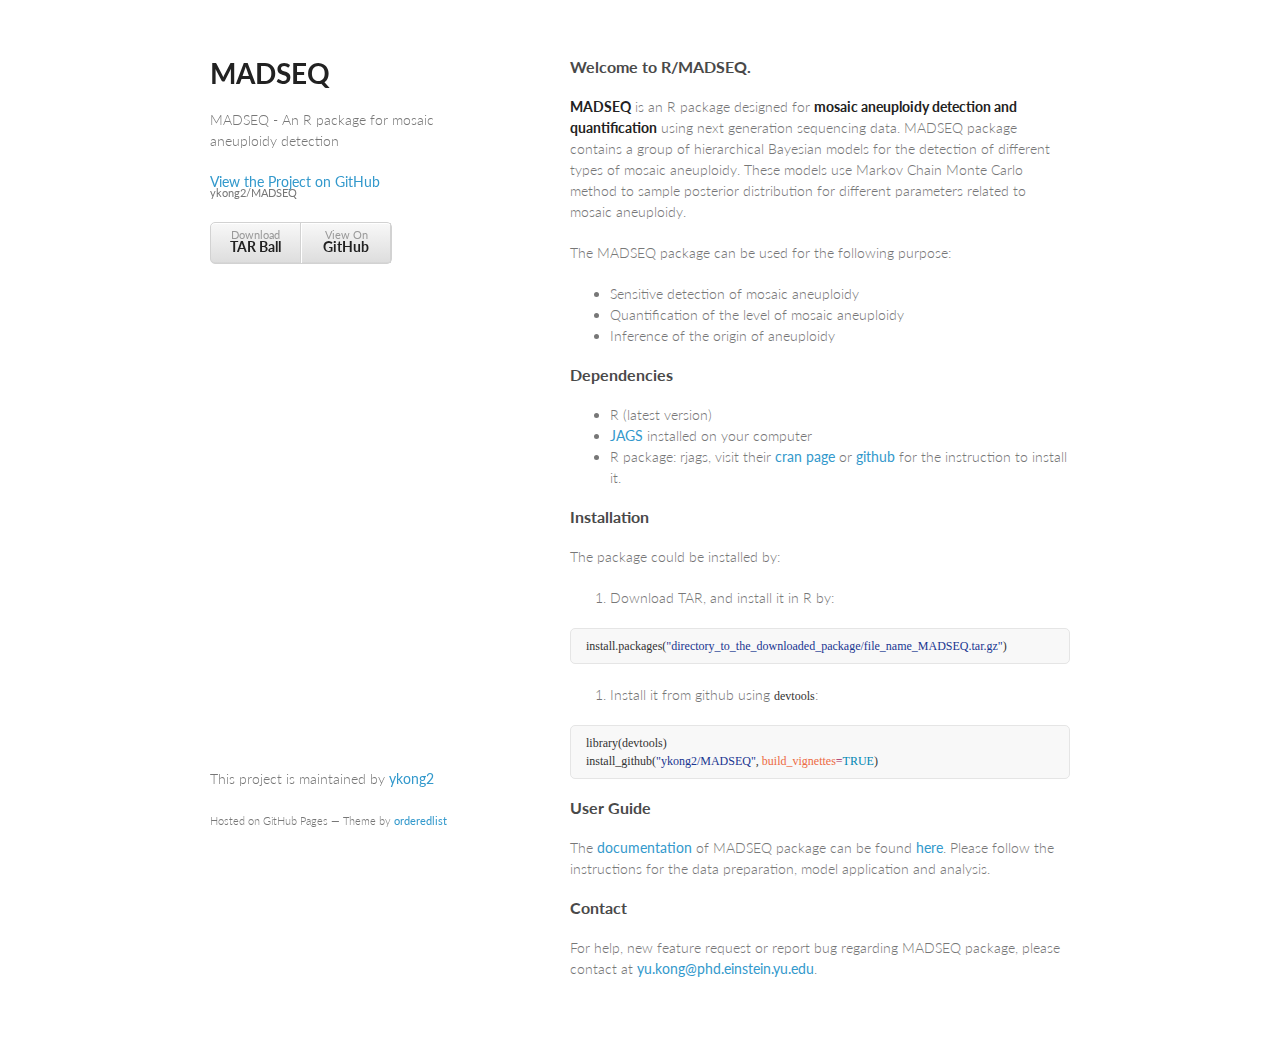
<file: index.html>
<!doctype html>
<html>
  <head>
    <meta charset="utf-8">
    <meta http-equiv="X-UA-Compatible" content="chrome=1">
    <title>MADSEQ by ykong2</title>

    <link rel="stylesheet" href="stylesheets/styles.css">
    <link rel="stylesheet" href="stylesheets/github-light.css">
    <meta name="viewport" content="width=device-width, initial-scale=1, user-scalable=no">
    <!--[if lt IE 9]>
    <script src="//html5shiv.googlecode.com/svn/trunk/html5.js"></script>
    <![endif]-->
  </head>
  <body>
    <div class="wrapper">
      <header>
        <h1>MADSEQ</h1>
        <p>MADSEQ - An R package for mosaic aneuploidy detection</p>

        <p class="view"><a href="https://github.com/ykong2/MADSEQ">View the Project on GitHub <small>ykong2/MADSEQ</small></a></p>


        <ul>
          <li><a href="https://github.com/ykong2/MADSEQ/tarball/master">Download <strong>TAR Ball</strong></a></li>
          <li><a href="https://github.com/ykong2/MADSEQ">View On <strong>GitHub</strong></a></li>
        </ul>
      </header>
      <section>
        <h3>
<a id="welcome-to-rmadseq" class="anchor" href="#welcome-to-rmadseq" aria-hidden="true"><span class="octicon octicon-link"></span></a>Welcome to R/MADSEQ.</h3>

<p><strong>MADSEQ</strong> is an R package designed for <strong>mosaic aneuploidy detection and quantification</strong> using next generation sequencing data. MADSEQ package contains a group of hierarchical Bayesian models for the detection of different types of mosaic aneuploidy. These models use Markov Chain Monte Carlo method to sample posterior distribution for different parameters related to mosaic aneuploidy.     </p>

<p>The MADSEQ package can be used for the following purpose:  </p>

<ul>
<li>Sensitive detection of mosaic aneuploidy</li>
<li>Quantification of the level of mosaic aneuploidy </li>
<li>Inference of the origin of aneuploidy</li>
</ul>

<h3>
<a id="dependencies" class="anchor" href="#dependencies" aria-hidden="true"><span class="octicon octicon-link"></span></a>Dependencies</h3>

<ul>
<li>R (latest version)</li>
<li>
<a href="http://mcmc-jags.sourceforge.net">JAGS</a> installed on your computer</li>
<li>R package: rjags, visit their <a href="https://cran.r-project.org/web/packages/rjags/index.html">cran page</a> or <a href="https://github.com/cran/rjags">github</a> for the instruction to install it.</li>
</ul>

<h3>
<a id="installation" class="anchor" href="#installation" aria-hidden="true"><span class="octicon octicon-link"></span></a>Installation</h3>

<p>The package could be installed by:</p>

<ol>
<li>Download TAR, and install it in R by:</li>
</ol>

<div class="highlight highlight-r"><pre>install.packages(<span class="pl-s"><span class="pl-pds">"</span>directory_to_the_downloaded_package/file_name_MADSEQ.tar.gz<span class="pl-pds">"</span></span>)</pre></div>

<ol>
<li>Install it from github using <code>devtools</code>:</li>
</ol>

<div class="highlight highlight-r"><pre>library(<span class="pl-smi">devtools</span>)
install_github(<span class="pl-s"><span class="pl-pds">"</span>ykong2/MADSEQ<span class="pl-pds">"</span></span>, <span class="pl-v">build_vignettes</span><span class="pl-k">=</span><span class="pl-c1">TRUE</span>)</pre></div>

<h3>
<a id="user-guide" class="anchor" href="#user-guide" aria-hidden="true"><span class="octicon octicon-link"></span></a>User Guide</h3>

<p>The <a href="documentation.html">documentation</a> of MADSEQ package can be found <a href="documentation.html">here</a>. Please follow the instructions for the data preparation, model application and analysis.</p>

<h3>
<a id="contact" class="anchor" href="#contact" aria-hidden="true"><span class="octicon octicon-link"></span></a>Contact</h3>

<p>For help, new feature request or report bug regarding MADSEQ package, please contact at <a href="mailto:yu.kong@phd.einstein.yu.edu">yu.kong@phd.einstein.yu.edu</a>.</p>
      </section>
      <footer>
        <p>This project is maintained by <a href="https://github.com/ykong2">ykong2</a></p>
        <p><small>Hosted on GitHub Pages &mdash; Theme by <a href="https://github.com/orderedlist">orderedlist</a></small></p>
      </footer>
    </div>
    <script src="javascripts/scale.fix.js"></script>
    
  </body>
</html>
</file>
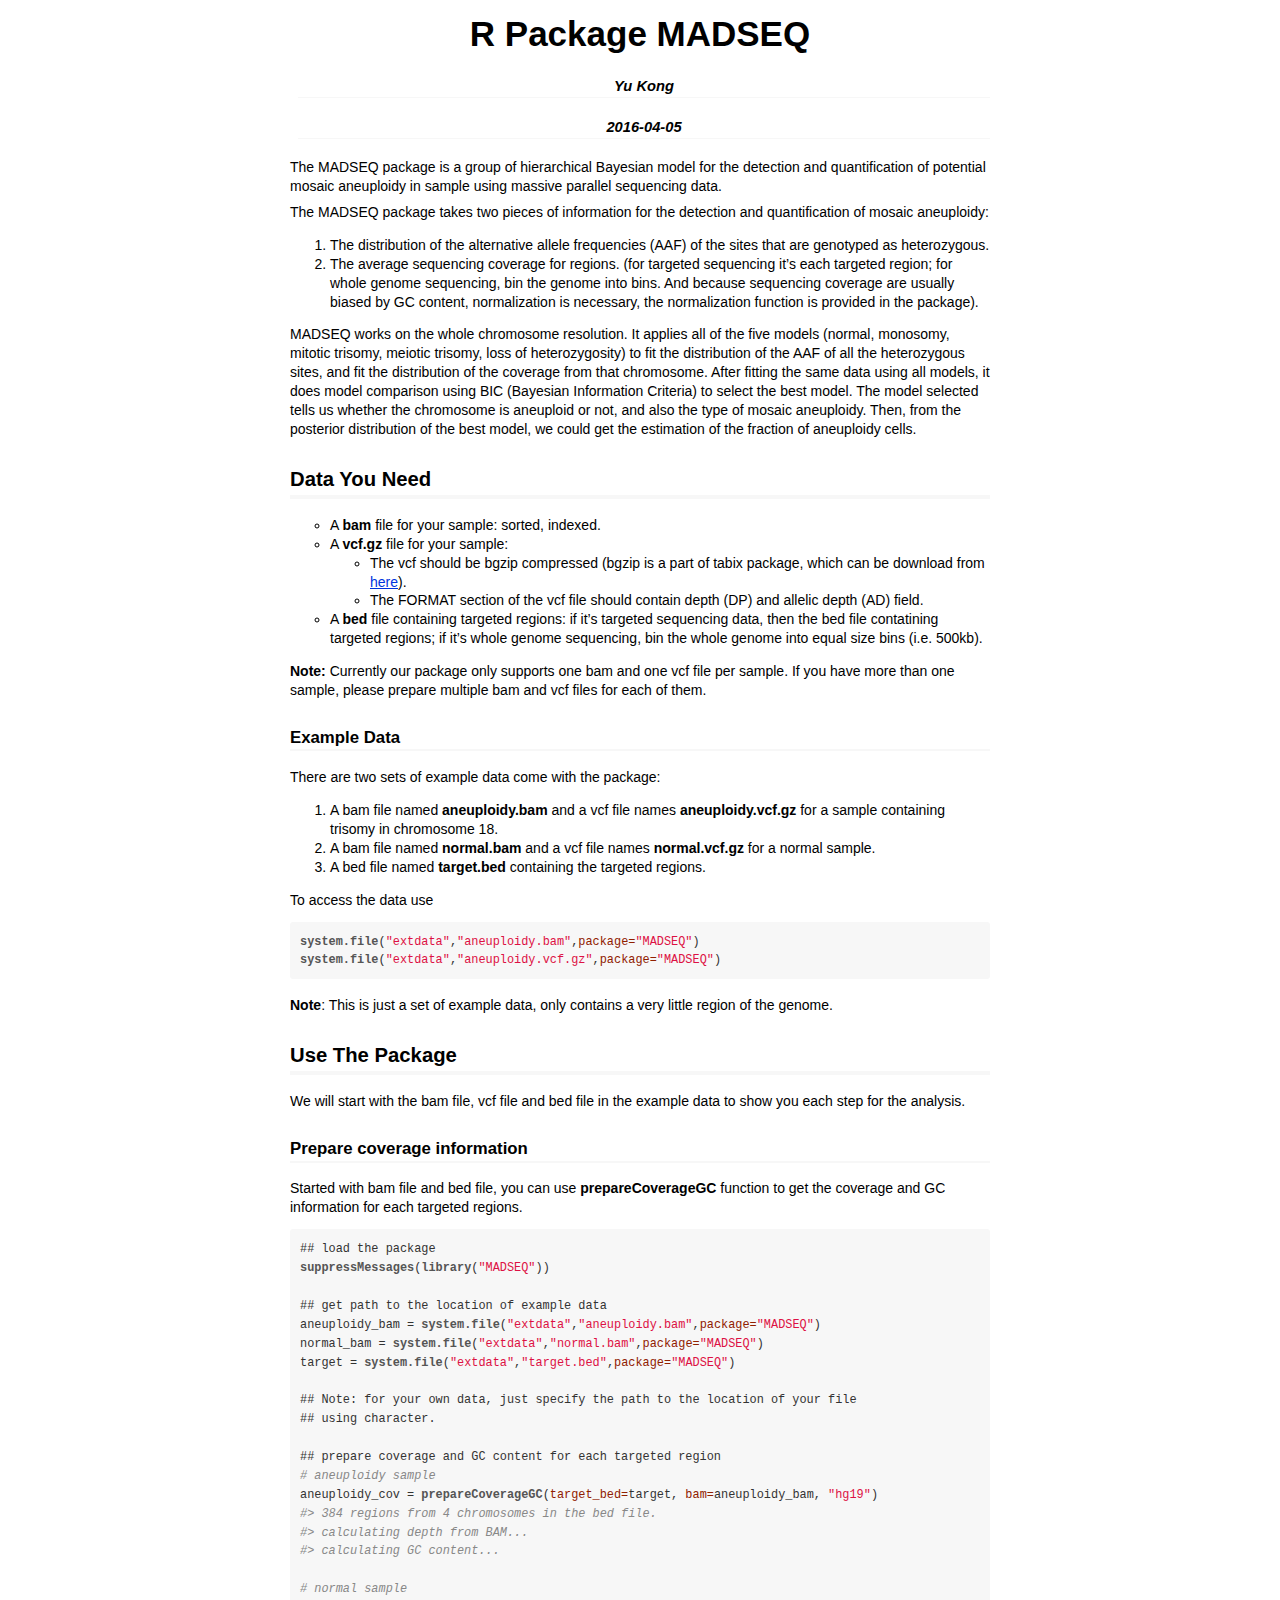
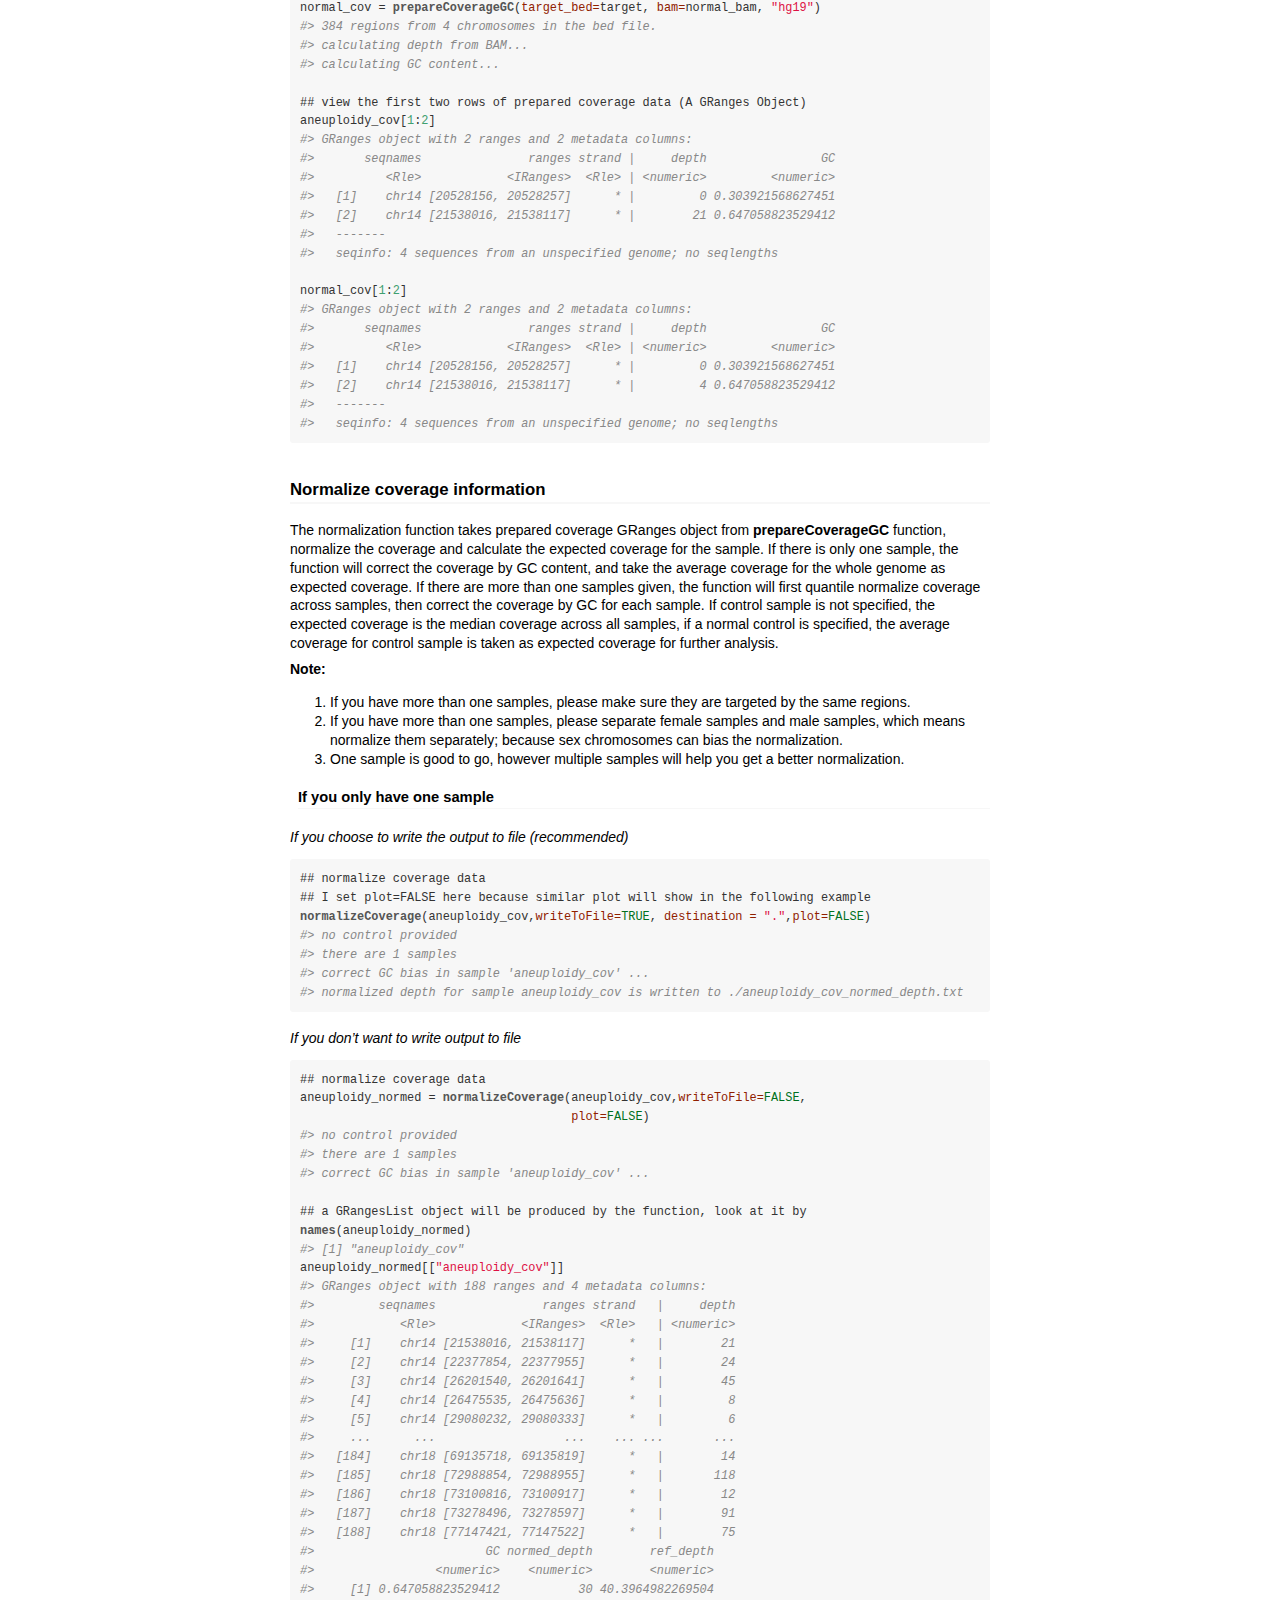
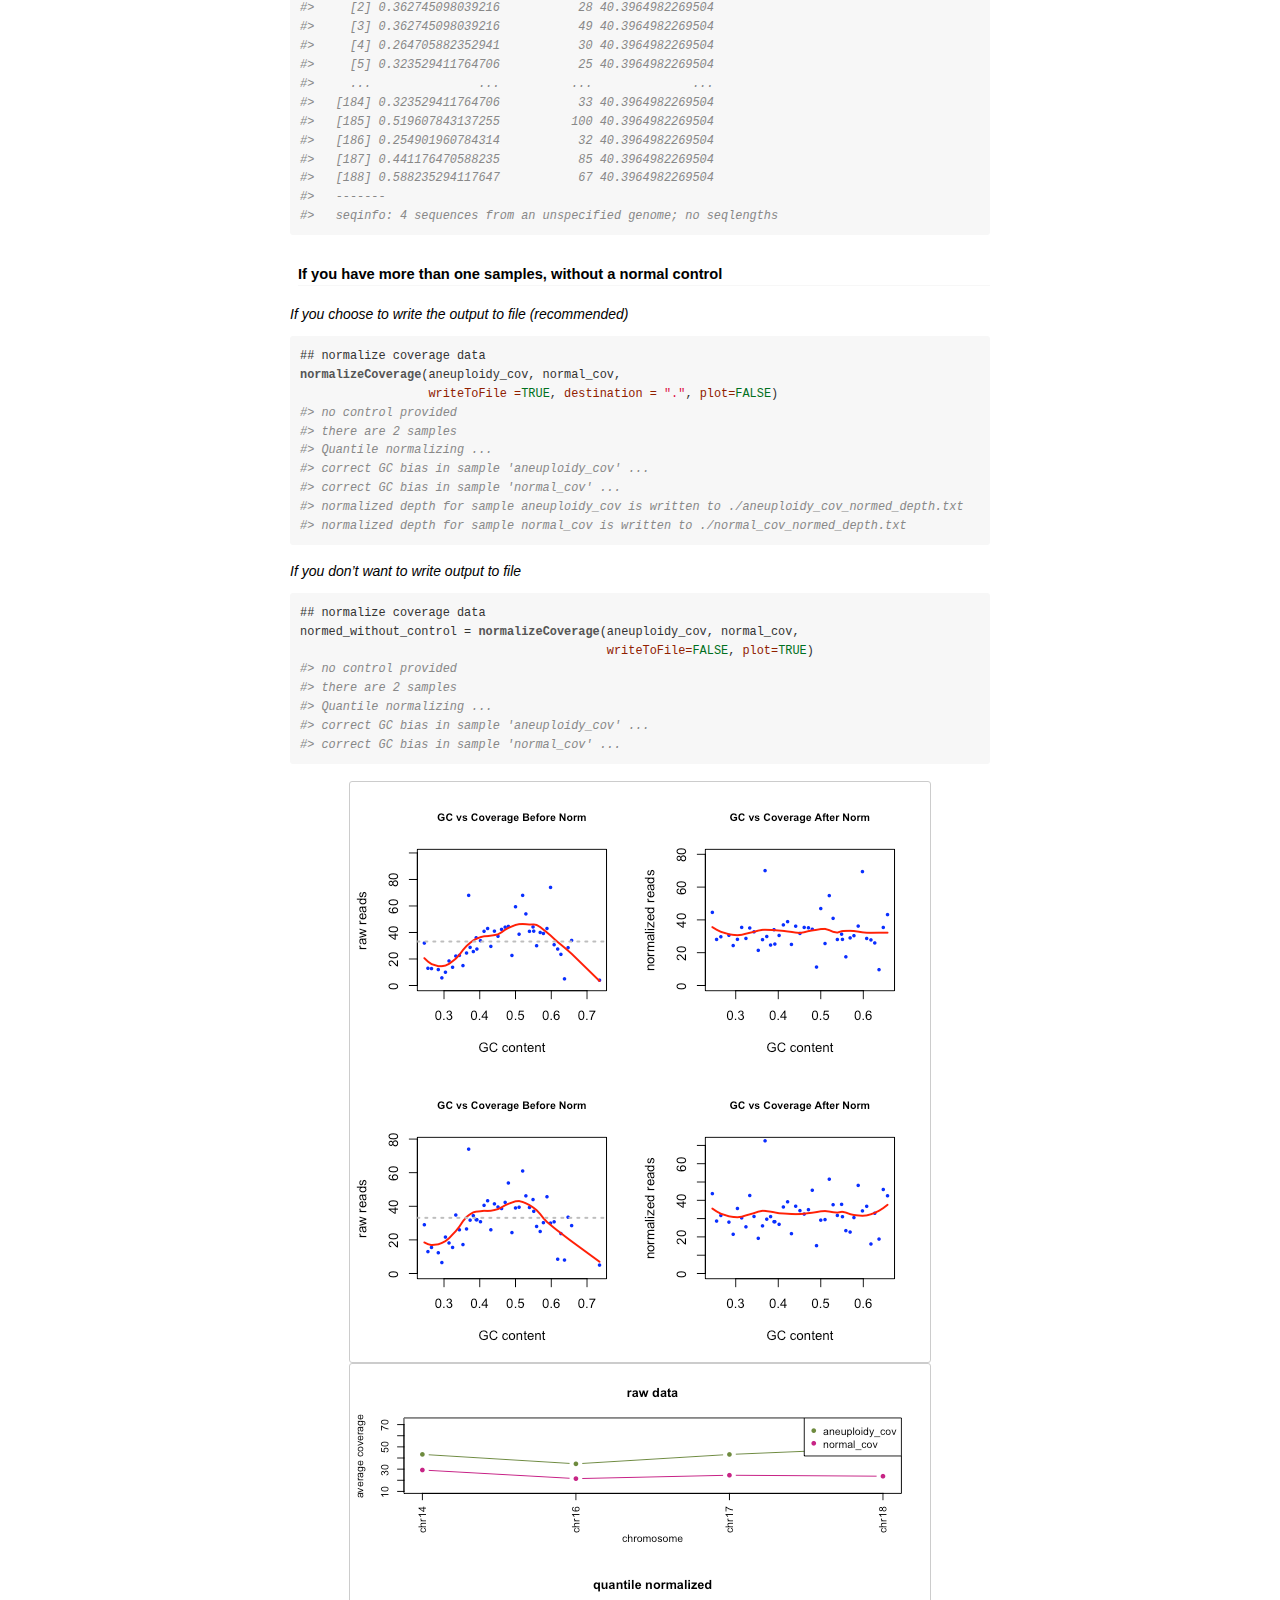
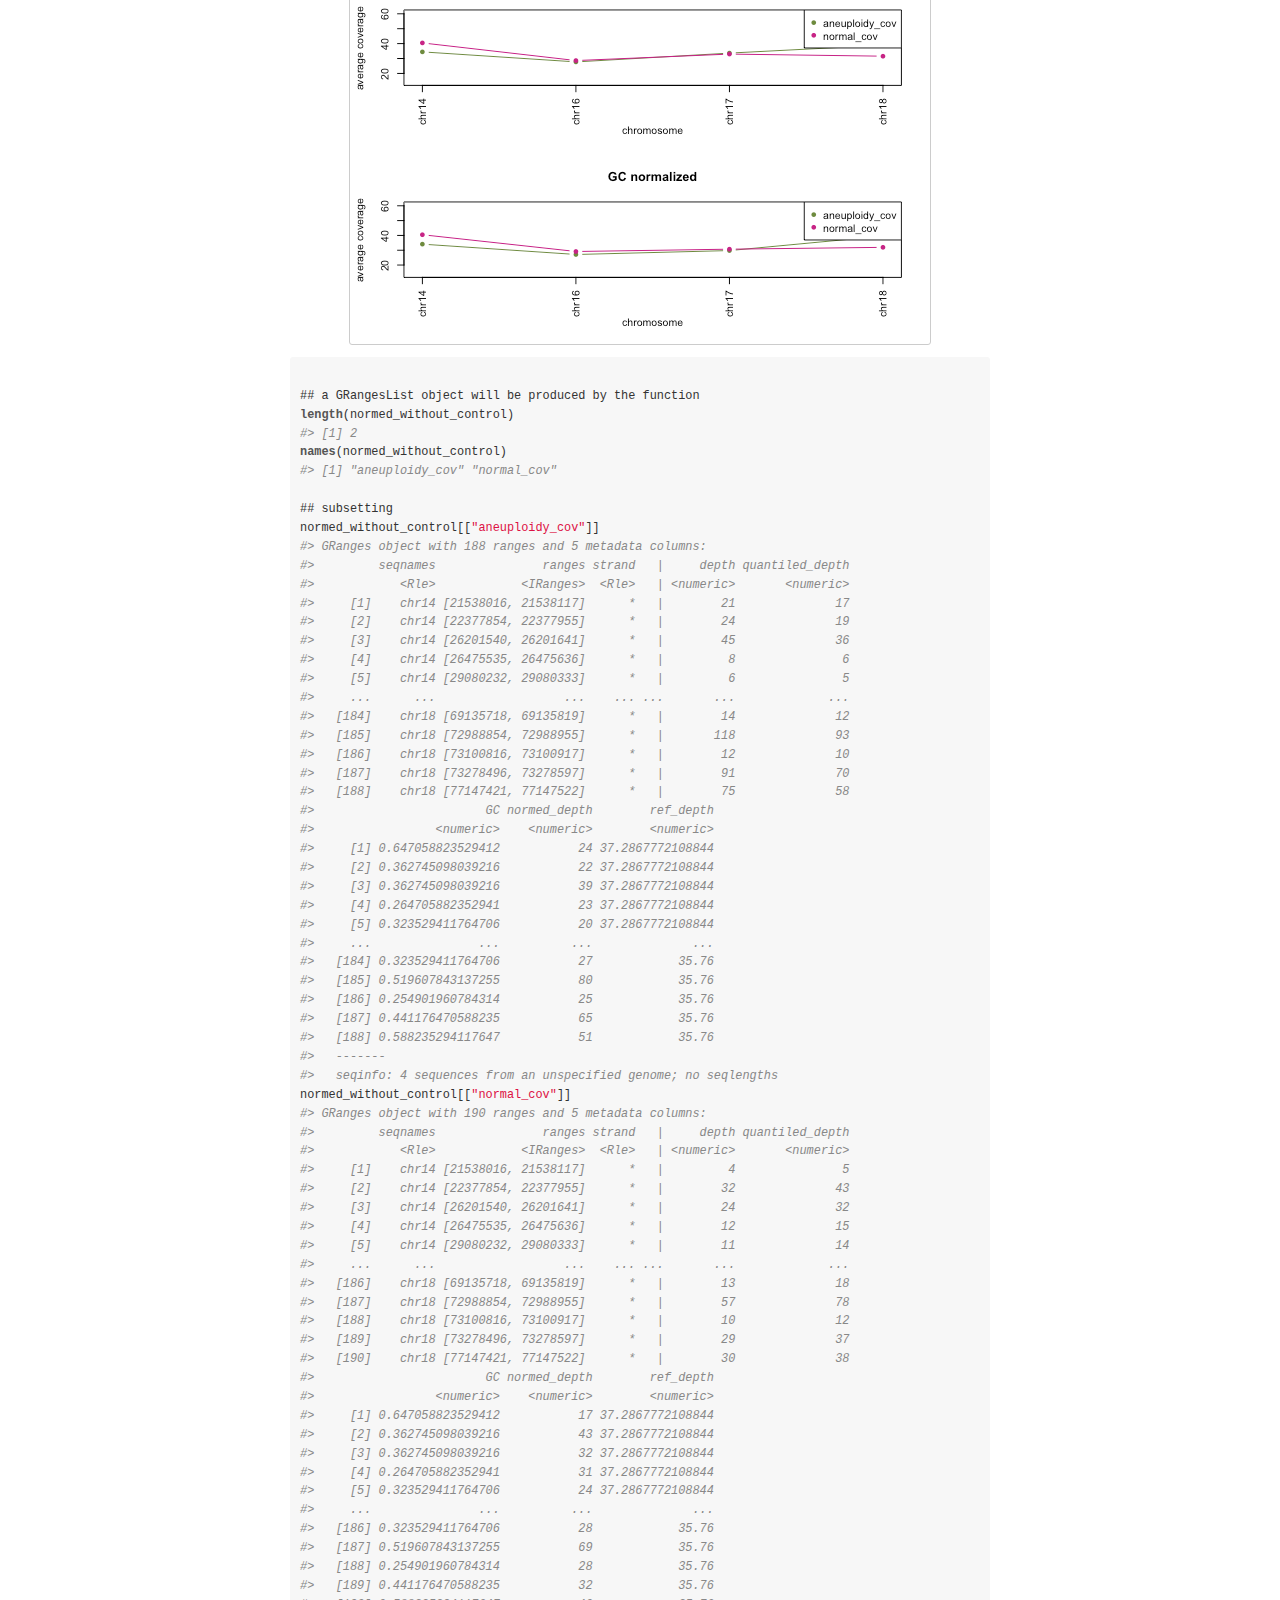
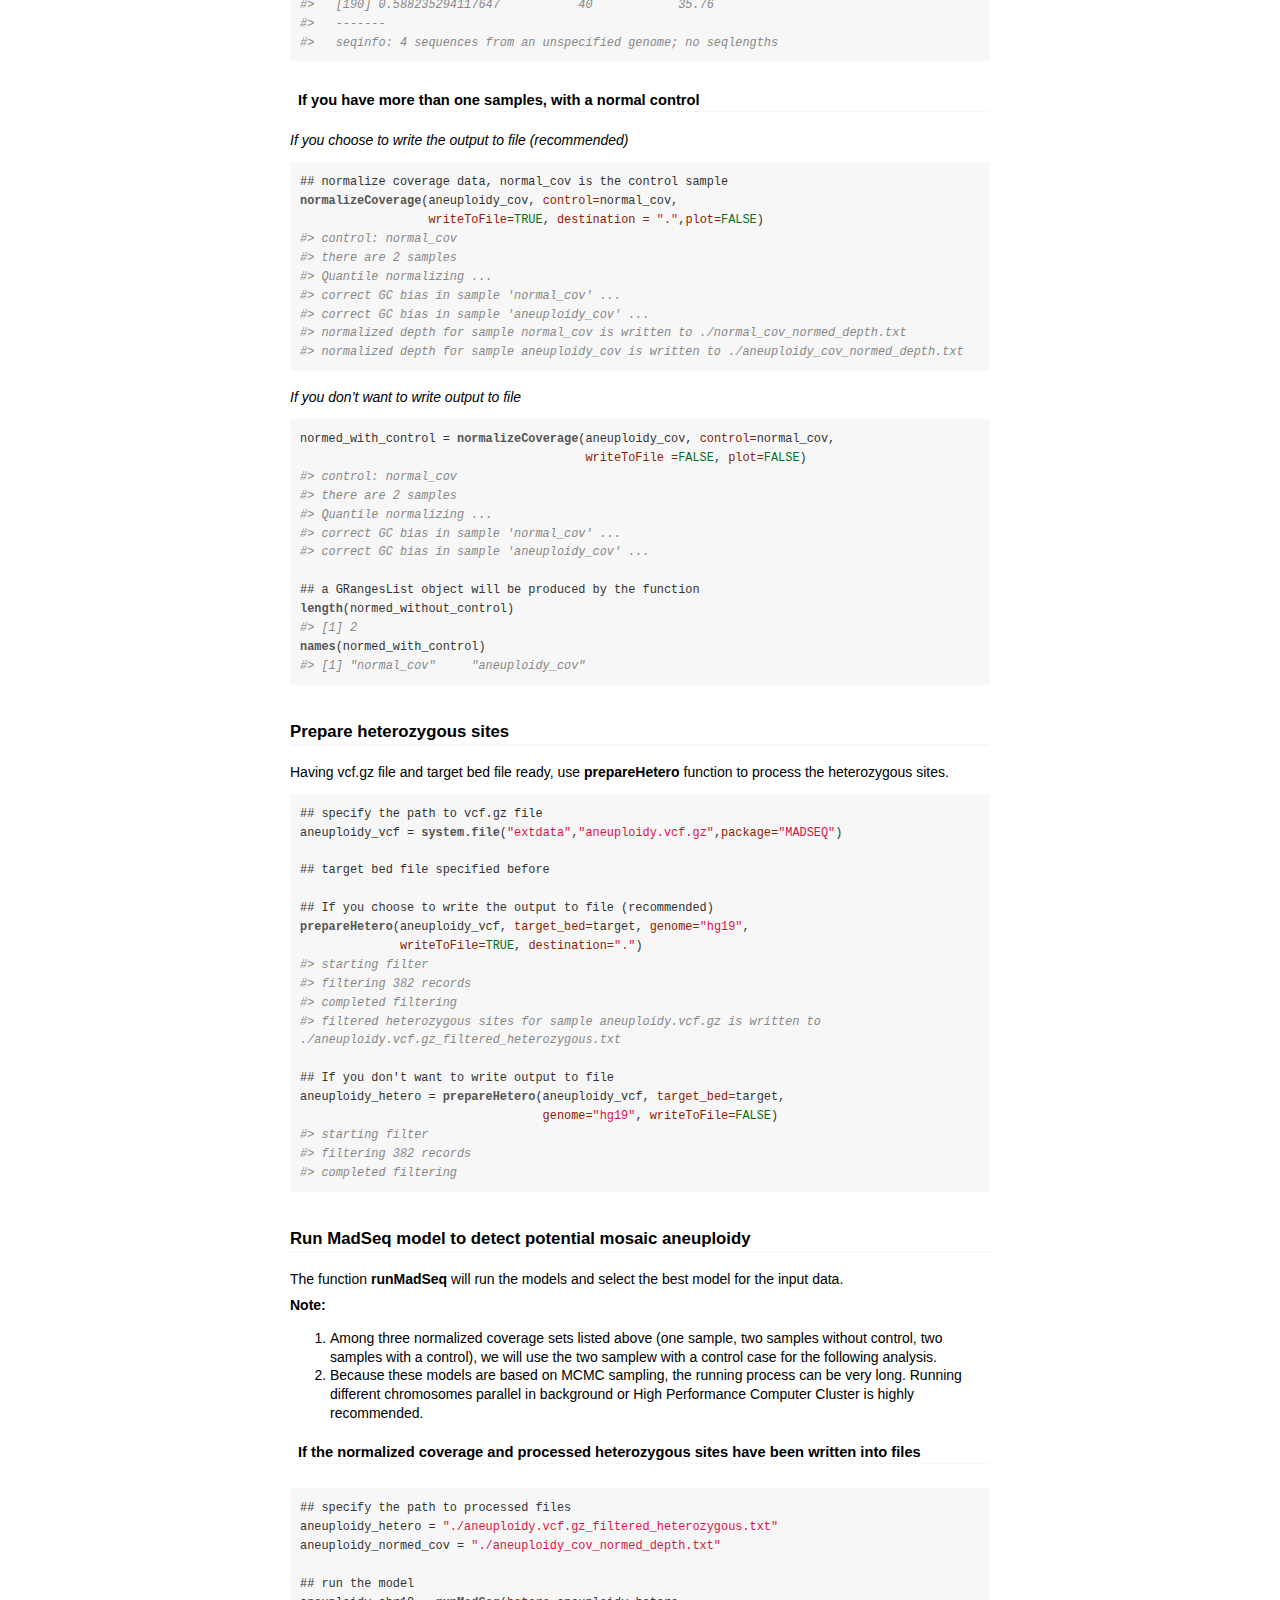
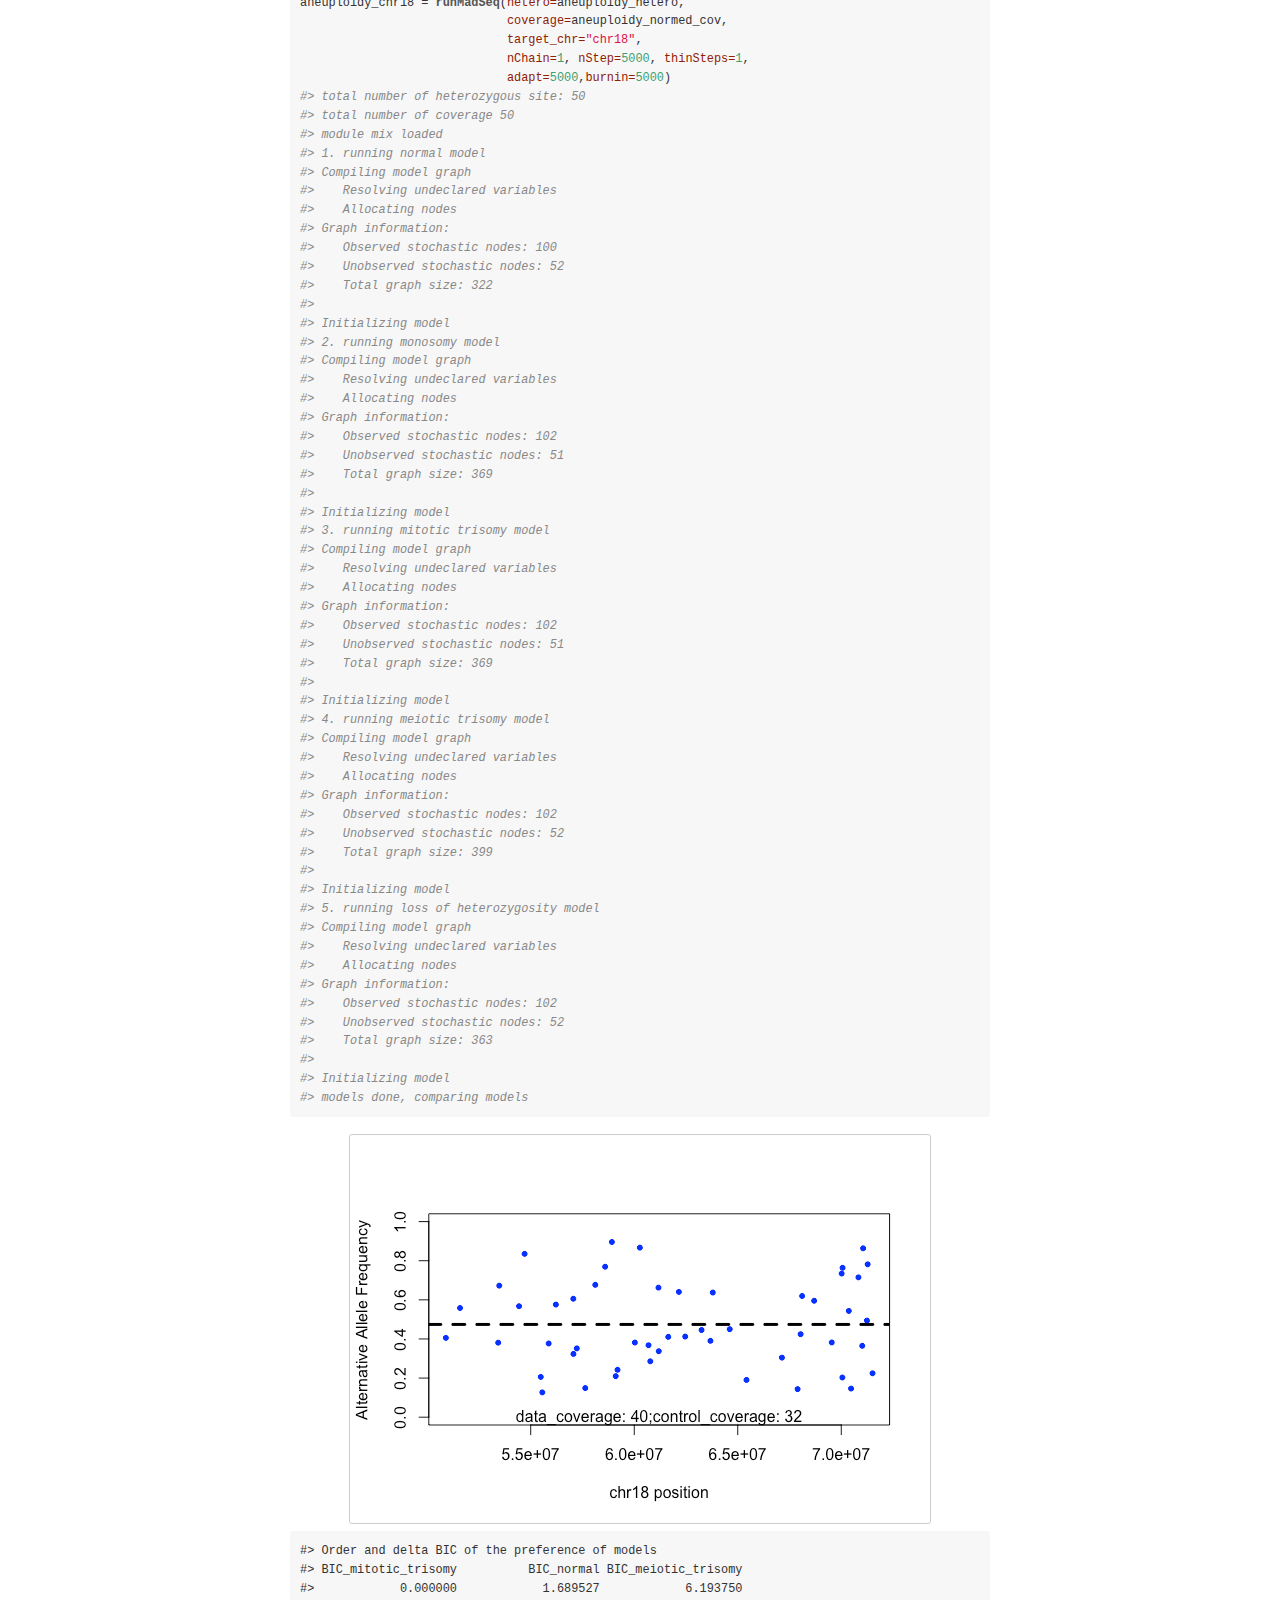
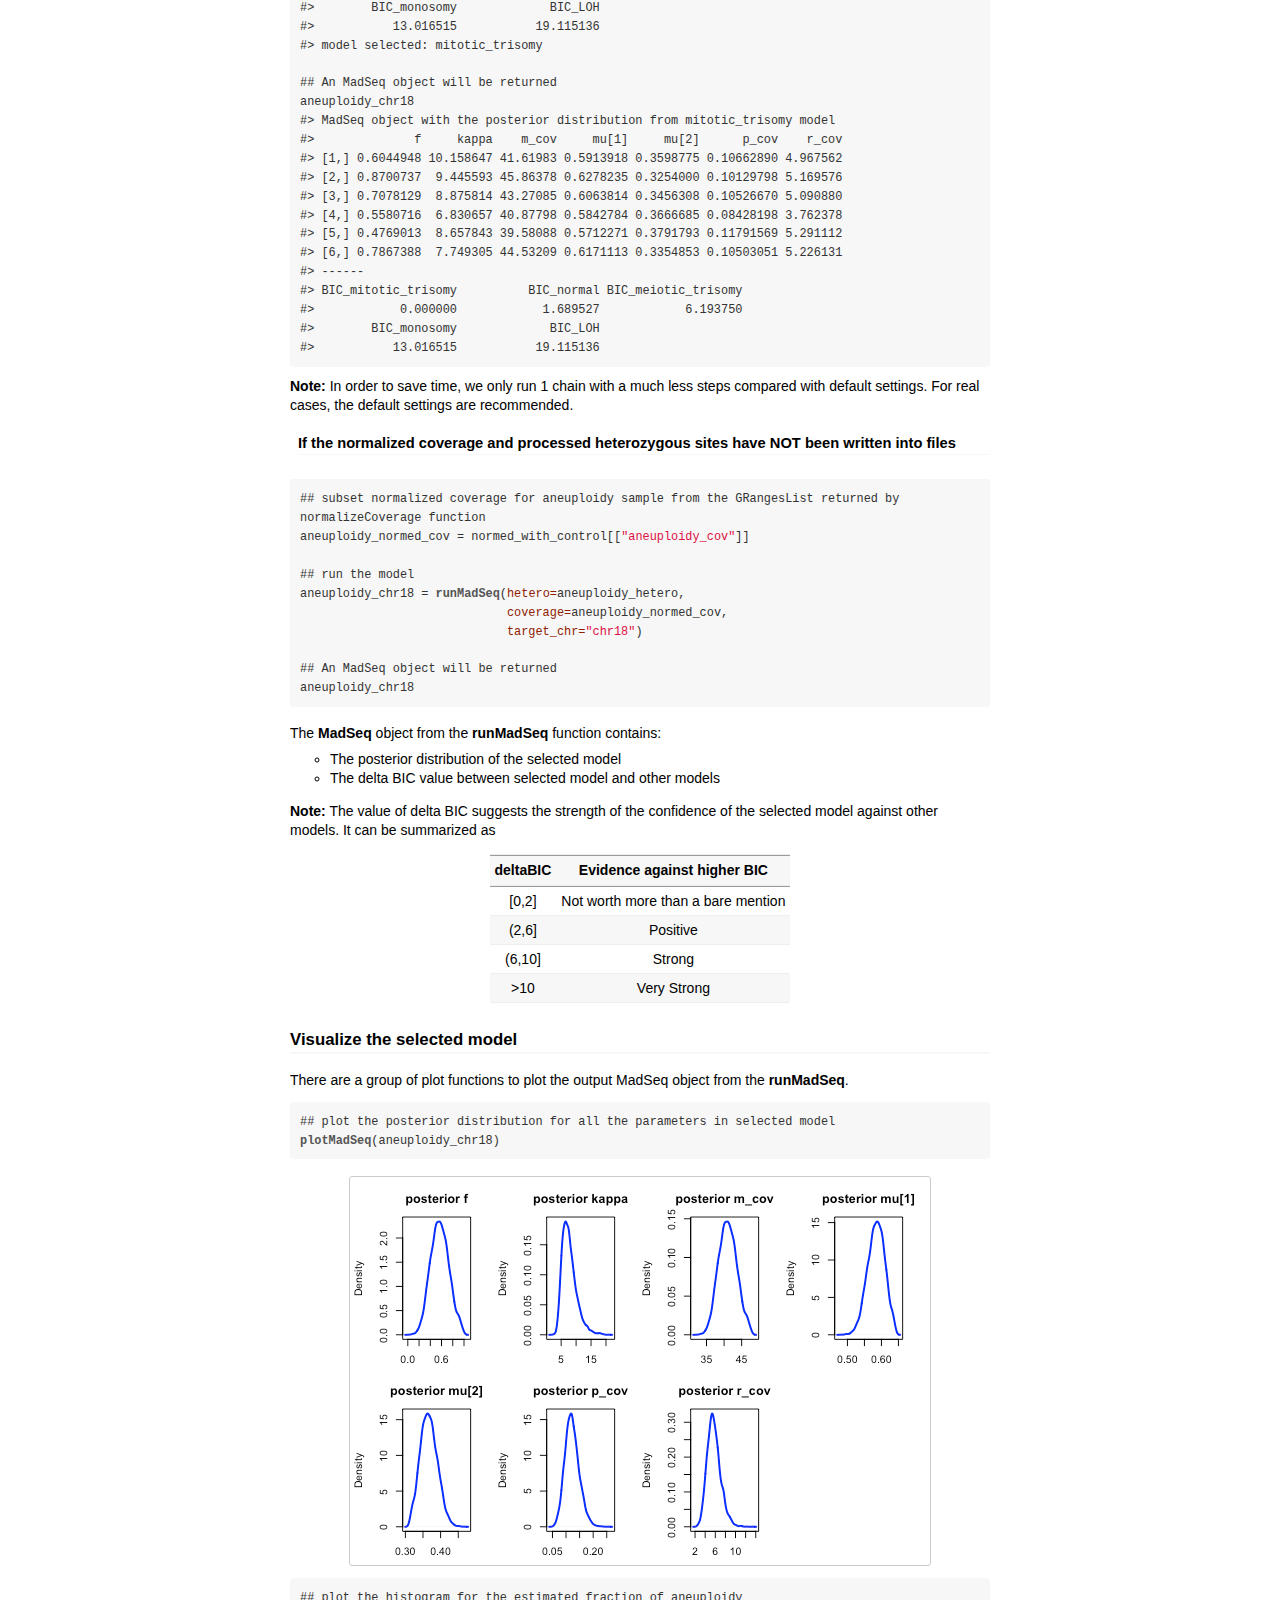
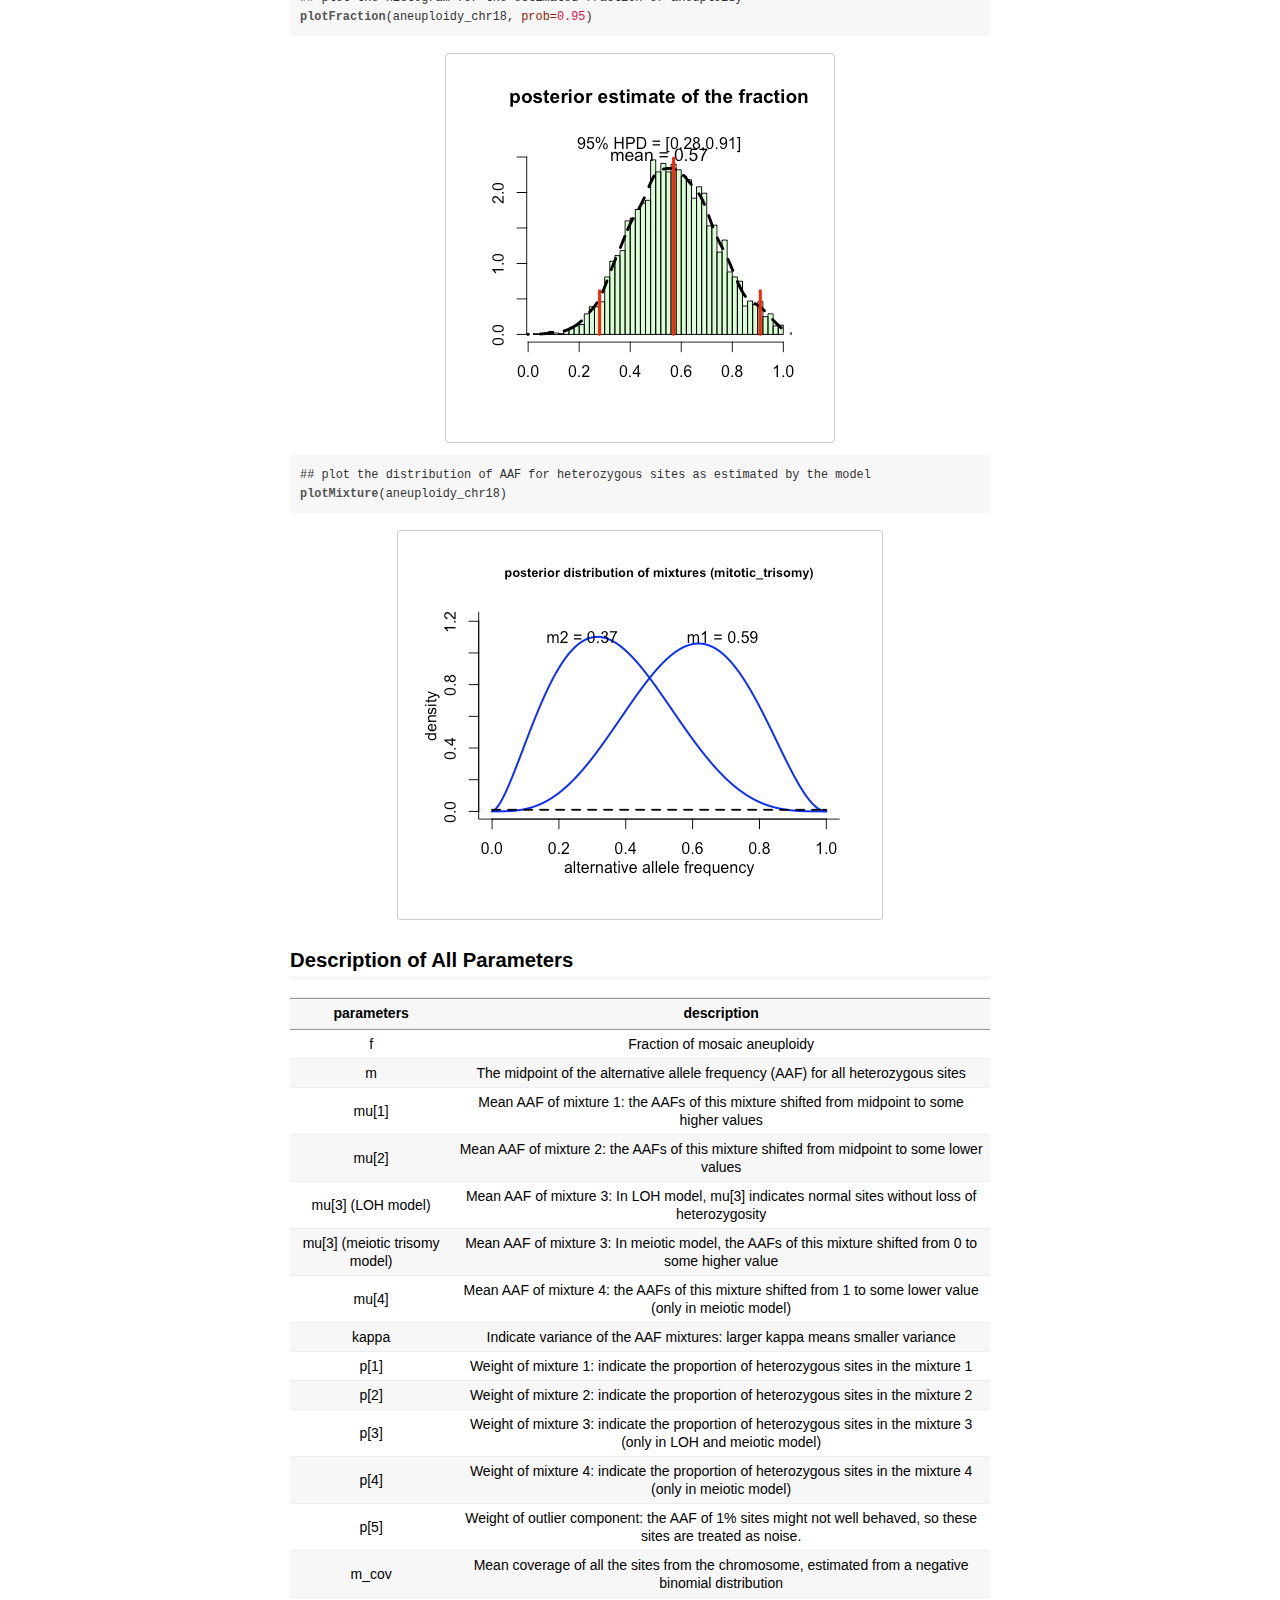
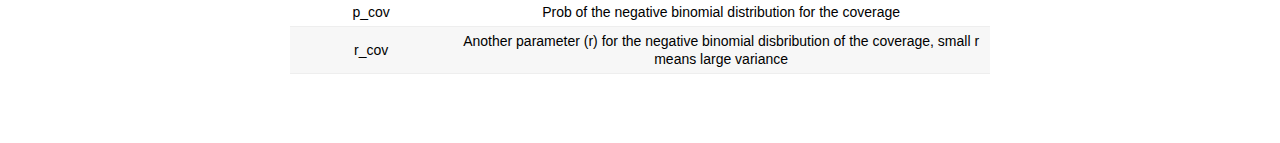
<file: documentation.html>
<!DOCTYPE html>

<html xmlns="http://www.w3.org/1999/xhtml">

<head>

<meta charset="utf-8">
<meta http-equiv="Content-Type" content="text/html; charset=utf-8" />
<meta name="generator" content="pandoc" />
<meta name="viewport" content="width=device-width, initial-scale=1">

<meta name="author" content="Yu Kong" />

<meta name="date" content="2016-04-05" />

<title>R Package MADSEQ</title>



<style type="text/css">code{white-space: pre;}</style>
<style type="text/css">
div.sourceCode { overflow-x: auto; }
table.sourceCode, tr.sourceCode, td.lineNumbers, td.sourceCode {
  margin: 0; padding: 0; vertical-align: baseline; border: none; }
table.sourceCode { width: 100%; line-height: 100%; }
td.lineNumbers { text-align: right; padding-right: 4px; padding-left: 4px; color: #aaaaaa; border-right: 1px solid #aaaaaa; }
td.sourceCode { padding-left: 5px; }
code > span.kw { color: #007020; font-weight: bold; } /* Keyword */
code > span.dt { color: #902000; } /* DataType */
code > span.dv { color: #40a070; } /* DecVal */
code > span.bn { color: #40a070; } /* BaseN */
code > span.fl { color: #40a070; } /* Float */
code > span.ch { color: #4070a0; } /* Char */
code > span.st { color: #4070a0; } /* String */
code > span.co { color: #60a0b0; font-style: italic; } /* Comment */
code > span.ot { color: #007020; } /* Other */
code > span.al { color: #ff0000; font-weight: bold; } /* Alert */
code > span.fu { color: #06287e; } /* Function */
code > span.er { color: #ff0000; font-weight: bold; } /* Error */
code > span.wa { color: #60a0b0; font-weight: bold; font-style: italic; } /* Warning */
code > span.cn { color: #880000; } /* Constant */
code > span.sc { color: #4070a0; } /* SpecialChar */
code > span.vs { color: #4070a0; } /* VerbatimString */
code > span.ss { color: #bb6688; } /* SpecialString */
code > span.im { } /* Import */
code > span.va { color: #19177c; } /* Variable */
code > span.cf { color: #007020; font-weight: bold; } /* ControlFlow */
code > span.op { color: #666666; } /* Operator */
code > span.bu { } /* BuiltIn */
code > span.ex { } /* Extension */
code > span.pp { color: #bc7a00; } /* Preprocessor */
code > span.at { color: #7d9029; } /* Attribute */
code > span.do { color: #ba2121; font-style: italic; } /* Documentation */
code > span.an { color: #60a0b0; font-weight: bold; font-style: italic; } /* Annotation */
code > span.cv { color: #60a0b0; font-weight: bold; font-style: italic; } /* CommentVar */
code > span.in { color: #60a0b0; font-weight: bold; font-style: italic; } /* Information */
</style>


<link href="data:text/css;charset=utf-8,body%20%7B%0Abackground%2Dcolor%3A%20%23fff%3B%0Amargin%3A%201em%20auto%3B%0Amax%2Dwidth%3A%20700px%3B%0Aoverflow%3A%20visible%3B%0Apadding%2Dleft%3A%202em%3B%0Apadding%2Dright%3A%202em%3B%0Afont%2Dfamily%3A%20%22Open%20Sans%22%2C%20%22Helvetica%20Neue%22%2C%20Helvetica%2C%20Arial%2C%20sans%2Dserif%3B%0Afont%2Dsize%3A%2014px%3B%0Aline%2Dheight%3A%201%2E35%3B%0A%7D%0A%23header%20%7B%0Atext%2Dalign%3A%20center%3B%0A%7D%0A%23TOC%20%7B%0Aclear%3A%20both%3B%0Amargin%3A%200%200%2010px%2010px%3B%0Apadding%3A%204px%3B%0Awidth%3A%20400px%3B%0Aborder%3A%201px%20solid%20%23CCCCCC%3B%0Aborder%2Dradius%3A%205px%3B%0Abackground%2Dcolor%3A%20%23f6f6f6%3B%0Afont%2Dsize%3A%2013px%3B%0Aline%2Dheight%3A%201%2E3%3B%0A%7D%0A%23TOC%20%2Etoctitle%20%7B%0Afont%2Dweight%3A%20bold%3B%0Afont%2Dsize%3A%2015px%3B%0Amargin%2Dleft%3A%205px%3B%0A%7D%0A%23TOC%20ul%20%7B%0Apadding%2Dleft%3A%2040px%3B%0Amargin%2Dleft%3A%20%2D1%2E5em%3B%0Amargin%2Dtop%3A%205px%3B%0Amargin%2Dbottom%3A%205px%3B%0A%7D%0A%23TOC%20ul%20ul%20%7B%0Amargin%2Dleft%3A%20%2D2em%3B%0A%7D%0A%23TOC%20li%20%7B%0Aline%2Dheight%3A%2016px%3B%0A%7D%0Atable%20%7B%0Amargin%3A%201em%20auto%3B%0Aborder%2Dwidth%3A%201px%3B%0Aborder%2Dcolor%3A%20%23DDDDDD%3B%0Aborder%2Dstyle%3A%20outset%3B%0Aborder%2Dcollapse%3A%20collapse%3B%0A%7D%0Atable%20th%20%7B%0Aborder%2Dwidth%3A%202px%3B%0Apadding%3A%205px%3B%0Aborder%2Dstyle%3A%20inset%3B%0A%7D%0Atable%20td%20%7B%0Aborder%2Dwidth%3A%201px%3B%0Aborder%2Dstyle%3A%20inset%3B%0Aline%2Dheight%3A%2018px%3B%0Apadding%3A%205px%205px%3B%0A%7D%0Atable%2C%20table%20th%2C%20table%20td%20%7B%0Aborder%2Dleft%2Dstyle%3A%20none%3B%0Aborder%2Dright%2Dstyle%3A%20none%3B%0A%7D%0Atable%20thead%2C%20table%20tr%2Eeven%20%7B%0Abackground%2Dcolor%3A%20%23f7f7f7%3B%0A%7D%0Ap%20%7B%0Amargin%3A%200%2E5em%200%3B%0A%7D%0Ablockquote%20%7B%0Abackground%2Dcolor%3A%20%23f6f6f6%3B%0Apadding%3A%200%2E25em%200%2E75em%3B%0A%7D%0Ahr%20%7B%0Aborder%2Dstyle%3A%20solid%3B%0Aborder%3A%20none%3B%0Aborder%2Dtop%3A%201px%20solid%20%23777%3B%0Amargin%3A%2028px%200%3B%0A%7D%0Adl%20%7B%0Amargin%2Dleft%3A%200%3B%0A%7D%0Adl%20dd%20%7B%0Amargin%2Dbottom%3A%2013px%3B%0Amargin%2Dleft%3A%2013px%3B%0A%7D%0Adl%20dt%20%7B%0Afont%2Dweight%3A%20bold%3B%0A%7D%0Aul%20%7B%0Amargin%2Dtop%3A%200%3B%0A%7D%0Aul%20li%20%7B%0Alist%2Dstyle%3A%20circle%20outside%3B%0A%7D%0Aul%20ul%20%7B%0Amargin%2Dbottom%3A%200%3B%0A%7D%0Apre%2C%20code%20%7B%0Abackground%2Dcolor%3A%20%23f7f7f7%3B%0Aborder%2Dradius%3A%203px%3B%0Acolor%3A%20%23333%3B%0Awhite%2Dspace%3A%20pre%2Dwrap%3B%20%0A%7D%0Apre%20%7B%0Aborder%2Dradius%3A%203px%3B%0Amargin%3A%205px%200px%2010px%200px%3B%0Apadding%3A%2010px%3B%0A%7D%0Apre%3Anot%28%5Bclass%5D%29%20%7B%0Abackground%2Dcolor%3A%20%23f7f7f7%3B%0A%7D%0Acode%20%7B%0Afont%2Dfamily%3A%20Consolas%2C%20Monaco%2C%20%27Courier%20New%27%2C%20monospace%3B%0Afont%2Dsize%3A%2085%25%3B%0A%7D%0Ap%20%3E%20code%2C%20li%20%3E%20code%20%7B%0Apadding%3A%202px%200px%3B%0A%7D%0Adiv%2Efigure%20%7B%0Atext%2Dalign%3A%20center%3B%0A%7D%0Aimg%20%7B%0Abackground%2Dcolor%3A%20%23FFFFFF%3B%0Apadding%3A%202px%3B%0Aborder%3A%201px%20solid%20%23DDDDDD%3B%0Aborder%2Dradius%3A%203px%3B%0Aborder%3A%201px%20solid%20%23CCCCCC%3B%0Amargin%3A%200%205px%3B%0A%7D%0Ah1%20%7B%0Amargin%2Dtop%3A%200%3B%0Afont%2Dsize%3A%2035px%3B%0Aline%2Dheight%3A%2040px%3B%0A%7D%0Ah2%20%7B%0Aborder%2Dbottom%3A%204px%20solid%20%23f7f7f7%3B%0Apadding%2Dtop%3A%2010px%3B%0Apadding%2Dbottom%3A%202px%3B%0Afont%2Dsize%3A%20145%25%3B%0A%7D%0Ah3%20%7B%0Aborder%2Dbottom%3A%202px%20solid%20%23f7f7f7%3B%0Apadding%2Dtop%3A%2010px%3B%0Afont%2Dsize%3A%20120%25%3B%0A%7D%0Ah4%20%7B%0Aborder%2Dbottom%3A%201px%20solid%20%23f7f7f7%3B%0Amargin%2Dleft%3A%208px%3B%0Afont%2Dsize%3A%20105%25%3B%0A%7D%0Ah5%2C%20h6%20%7B%0Aborder%2Dbottom%3A%201px%20solid%20%23ccc%3B%0Afont%2Dsize%3A%20105%25%3B%0A%7D%0Aa%20%7B%0Acolor%3A%20%230033dd%3B%0Atext%2Ddecoration%3A%20none%3B%0A%7D%0Aa%3Ahover%20%7B%0Acolor%3A%20%236666ff%3B%20%7D%0Aa%3Avisited%20%7B%0Acolor%3A%20%23800080%3B%20%7D%0Aa%3Avisited%3Ahover%20%7B%0Acolor%3A%20%23BB00BB%3B%20%7D%0Aa%5Bhref%5E%3D%22http%3A%22%5D%20%7B%0Atext%2Ddecoration%3A%20underline%3B%20%7D%0Aa%5Bhref%5E%3D%22https%3A%22%5D%20%7B%0Atext%2Ddecoration%3A%20underline%3B%20%7D%0A%0Acode%20%3E%20span%2Ekw%20%7B%20color%3A%20%23555%3B%20font%2Dweight%3A%20bold%3B%20%7D%20%0Acode%20%3E%20span%2Edt%20%7B%20color%3A%20%23902000%3B%20%7D%20%0Acode%20%3E%20span%2Edv%20%7B%20color%3A%20%2340a070%3B%20%7D%20%0Acode%20%3E%20span%2Ebn%20%7B%20color%3A%20%23d14%3B%20%7D%20%0Acode%20%3E%20span%2Efl%20%7B%20color%3A%20%23d14%3B%20%7D%20%0Acode%20%3E%20span%2Ech%20%7B%20color%3A%20%23d14%3B%20%7D%20%0Acode%20%3E%20span%2Est%20%7B%20color%3A%20%23d14%3B%20%7D%20%0Acode%20%3E%20span%2Eco%20%7B%20color%3A%20%23888888%3B%20font%2Dstyle%3A%20italic%3B%20%7D%20%0Acode%20%3E%20span%2Eot%20%7B%20color%3A%20%23007020%3B%20%7D%20%0Acode%20%3E%20span%2Eal%20%7B%20color%3A%20%23ff0000%3B%20font%2Dweight%3A%20bold%3B%20%7D%20%0Acode%20%3E%20span%2Efu%20%7B%20color%3A%20%23900%3B%20font%2Dweight%3A%20bold%3B%20%7D%20%20code%20%3E%20span%2Eer%20%7B%20color%3A%20%23a61717%3B%20background%2Dcolor%3A%20%23e3d2d2%3B%20%7D%20%0A" rel="stylesheet" type="text/css" />

</head>

<body>



<div class="fluid-row" id="header">


<h1 class="title">R Package MADSEQ</h1>
<h4 class="author"><em>Yu Kong</em></h4>
<h4 class="date"><em>2016-04-05</em></h4>

</div>


<p>The MADSEQ package is a group of hierarchical Bayesian model for the detection and quantification of potential mosaic aneuploidy in sample using massive parallel sequencing data.</p>
<p>The MADSEQ package takes two pieces of information for the detection and quantification of mosaic aneuploidy:</p>
<ol style="list-style-type: decimal">
<li>The distribution of the alternative allele frequencies (AAF) of the sites that are genotyped as heterozygous.</li>
<li>The average sequencing coverage for regions. (for targeted sequencing it’s each targeted region; for whole genome sequencing, bin the genome into bins. And because sequencing coverage are usually biased by GC content, normalization is necessary, the normalization function is provided in the package).</li>
</ol>
<p>MADSEQ works on the whole chromosome resolution. It applies all of the five models (normal, monosomy, mitotic trisomy, meiotic trisomy, loss of heterozygosity) to fit the distribution of the AAF of all the heterozygous sites, and fit the distribution of the coverage from that chromosome. After fitting the same data using all models, it does model comparison using BIC (Bayesian Information Criteria) to select the best model. The model selected tells us whether the chromosome is aneuploid or not, and also the type of mosaic aneuploidy. Then, from the posterior distribution of the best model, we could get the estimation of the fraction of aneuploidy cells.</p>
<div id="data-you-need" class="section level2">
<h2>Data You Need</h2>
<ul>
<li>A <strong>bam</strong> file for your sample: sorted, indexed.</li>
<li>A <strong>vcf.gz</strong> file for your sample:
<ul>
<li>The vcf should be bgzip compressed (bgzip is a part of tabix package, which can be download from <a href="http://www.htslib.org/">here</a>).</li>
<li>The FORMAT section of the vcf file should contain depth (DP) and allelic depth (AD) field.</li>
</ul></li>
<li>A <strong>bed</strong> file containing targeted regions: if it’s targeted sequencing data, then the bed file contatining targeted regions; if it’s whole genome sequencing, bin the whole genome into equal size bins (i.e. 500kb).</li>
</ul>
<p><strong>Note:</strong> Currently our package only supports one bam and one vcf file per sample. If you have more than one sample, please prepare multiple bam and vcf files for each of them.</p>
<div id="example-data" class="section level3">
<h3>Example Data</h3>
<p>There are two sets of example data come with the package:</p>
<ol style="list-style-type: decimal">
<li>A bam file named <strong>aneuploidy.bam</strong> and a vcf file names <strong>aneuploidy.vcf.gz</strong> for a sample containing trisomy in chromosome 18.</li>
<li>A bam file named <strong>normal.bam</strong> and a vcf file names <strong>normal.vcf.gz</strong> for a normal sample.</li>
<li>A bed file named <strong>target.bed</strong> containing the targeted regions.</li>
</ol>
<p>To access the data use</p>
<div class="sourceCode"><pre class="sourceCode r"><code class="sourceCode r"><span class="kw">system.file</span>(<span class="st">&quot;extdata&quot;</span>,<span class="st">&quot;aneuploidy.bam&quot;</span>,<span class="dt">package=</span><span class="st">&quot;MADSEQ&quot;</span>)
<span class="kw">system.file</span>(<span class="st">&quot;extdata&quot;</span>,<span class="st">&quot;aneuploidy.vcf.gz&quot;</span>,<span class="dt">package=</span><span class="st">&quot;MADSEQ&quot;</span>)</code></pre></div>
<p><strong>Note</strong>: This is just a set of example data, only contains a very little region of the genome.</p>
</div>
</div>
<div id="use-the-package" class="section level2">
<h2>Use The Package</h2>
<p>We will start with the bam file, vcf file and bed file in the example data to show you each step for the analysis.</p>
<div id="prepare-coverage-information" class="section level3">
<h3>Prepare coverage information</h3>
<p>Started with bam file and bed file, you can use <strong>prepareCoverageGC</strong> function to get the coverage and GC information for each targeted regions.</p>
<div class="sourceCode"><pre class="sourceCode r"><code class="sourceCode r">## load the package
<span class="kw">suppressMessages</span>(<span class="kw">library</span>(<span class="st">&quot;MADSEQ&quot;</span>))

## get path to the location of example data
aneuploidy_bam =<span class="st"> </span><span class="kw">system.file</span>(<span class="st">&quot;extdata&quot;</span>,<span class="st">&quot;aneuploidy.bam&quot;</span>,<span class="dt">package=</span><span class="st">&quot;MADSEQ&quot;</span>)
normal_bam =<span class="st"> </span><span class="kw">system.file</span>(<span class="st">&quot;extdata&quot;</span>,<span class="st">&quot;normal.bam&quot;</span>,<span class="dt">package=</span><span class="st">&quot;MADSEQ&quot;</span>)
target =<span class="st"> </span><span class="kw">system.file</span>(<span class="st">&quot;extdata&quot;</span>,<span class="st">&quot;target.bed&quot;</span>,<span class="dt">package=</span><span class="st">&quot;MADSEQ&quot;</span>)

## Note: for your own data, just specify the path to the location of your file
## using character.

## prepare coverage and GC content for each targeted region
<span class="co"># aneuploidy sample</span>
aneuploidy_cov =<span class="st"> </span><span class="kw">prepareCoverageGC</span>(<span class="dt">target_bed=</span>target, <span class="dt">bam=</span>aneuploidy_bam, <span class="st">&quot;hg19&quot;</span>)
<span class="co">#&gt; 384 regions from 4 chromosomes in the bed file.</span>
<span class="co">#&gt; calculating depth from BAM...</span>
<span class="co">#&gt; calculating GC content...</span>

<span class="co"># normal sample</span>
normal_cov =<span class="st"> </span><span class="kw">prepareCoverageGC</span>(<span class="dt">target_bed=</span>target, <span class="dt">bam=</span>normal_bam, <span class="st">&quot;hg19&quot;</span>)
<span class="co">#&gt; 384 regions from 4 chromosomes in the bed file.</span>
<span class="co">#&gt; calculating depth from BAM...</span>
<span class="co">#&gt; calculating GC content...</span>

## view the first two rows of prepared coverage data (A GRanges Object)
aneuploidy_cov[<span class="dv">1</span>:<span class="dv">2</span>]
<span class="co">#&gt; GRanges object with 2 ranges and 2 metadata columns:</span>
<span class="co">#&gt;       seqnames               ranges strand |     depth                GC</span>
<span class="co">#&gt;          &lt;Rle&gt;            &lt;IRanges&gt;  &lt;Rle&gt; | &lt;numeric&gt;         &lt;numeric&gt;</span>
<span class="co">#&gt;   [1]    chr14 [20528156, 20528257]      * |         0 0.303921568627451</span>
<span class="co">#&gt;   [2]    chr14 [21538016, 21538117]      * |        21 0.647058823529412</span>
<span class="co">#&gt;   -------</span>
<span class="co">#&gt;   seqinfo: 4 sequences from an unspecified genome; no seqlengths</span>

normal_cov[<span class="dv">1</span>:<span class="dv">2</span>]
<span class="co">#&gt; GRanges object with 2 ranges and 2 metadata columns:</span>
<span class="co">#&gt;       seqnames               ranges strand |     depth                GC</span>
<span class="co">#&gt;          &lt;Rle&gt;            &lt;IRanges&gt;  &lt;Rle&gt; | &lt;numeric&gt;         &lt;numeric&gt;</span>
<span class="co">#&gt;   [1]    chr14 [20528156, 20528257]      * |         0 0.303921568627451</span>
<span class="co">#&gt;   [2]    chr14 [21538016, 21538117]      * |         4 0.647058823529412</span>
<span class="co">#&gt;   -------</span>
<span class="co">#&gt;   seqinfo: 4 sequences from an unspecified genome; no seqlengths</span></code></pre></div>
</div>
<div id="normalize-coverage-information" class="section level3">
<h3>Normalize coverage information</h3>
<p>The normalization function takes prepared coverage GRanges object from <strong>prepareCoverageGC</strong> function, normalize the coverage and calculate the expected coverage for the sample. If there is only one sample, the function will correct the coverage by GC content, and take the average coverage for the whole genome as expected coverage. If there are more than one samples given, the function will first quantile normalize coverage across samples, then correct the coverage by GC for each sample. If control sample is not specified, the expected coverage is the median coverage across all samples, if a normal control is specified, the average coverage for control sample is taken as expected coverage for further analysis.</p>
<p><strong>Note:</strong></p>
<ol style="list-style-type: decimal">
<li>If you have more than one samples, please make sure they are targeted by the same regions.</li>
<li>If you have more than one samples, please separate female samples and male samples, which means normalize them separately; because sex chromosomes can bias the normalization.</li>
<li>One sample is good to go, however multiple samples will help you get a better normalization.</li>
</ol>
<div id="if-you-only-have-one-sample" class="section level4">
<h4>If you only have one sample</h4>
<p><em>If you choose to write the output to file (recommended)</em></p>
<div class="sourceCode"><pre class="sourceCode r"><code class="sourceCode r">## normalize coverage data
## I set plot=FALSE here because similar plot will show in the following example
<span class="kw">normalizeCoverage</span>(aneuploidy_cov,<span class="dt">writeToFile=</span><span class="ot">TRUE</span>, <span class="dt">destination =</span> <span class="st">&quot;.&quot;</span>,<span class="dt">plot=</span><span class="ot">FALSE</span>)
<span class="co">#&gt; no control provided</span>
<span class="co">#&gt; there are 1 samples</span>
<span class="co">#&gt; correct GC bias in sample 'aneuploidy_cov' ...</span>
<span class="co">#&gt; normalized depth for sample aneuploidy_cov is written to ./aneuploidy_cov_normed_depth.txt</span></code></pre></div>
<p><em>If you don’t want to write output to file</em></p>
<div class="sourceCode"><pre class="sourceCode r"><code class="sourceCode r">## normalize coverage data
aneuploidy_normed =<span class="st"> </span><span class="kw">normalizeCoverage</span>(aneuploidy_cov,<span class="dt">writeToFile=</span><span class="ot">FALSE</span>,
                                      <span class="dt">plot=</span><span class="ot">FALSE</span>)
<span class="co">#&gt; no control provided</span>
<span class="co">#&gt; there are 1 samples</span>
<span class="co">#&gt; correct GC bias in sample 'aneuploidy_cov' ...</span>

## a GRangesList object will be produced by the function, look at it by
<span class="kw">names</span>(aneuploidy_normed)
<span class="co">#&gt; [1] &quot;aneuploidy_cov&quot;</span>
aneuploidy_normed[[<span class="st">&quot;aneuploidy_cov&quot;</span>]]
<span class="co">#&gt; GRanges object with 188 ranges and 4 metadata columns:</span>
<span class="co">#&gt;         seqnames               ranges strand   |     depth</span>
<span class="co">#&gt;            &lt;Rle&gt;            &lt;IRanges&gt;  &lt;Rle&gt;   | &lt;numeric&gt;</span>
<span class="co">#&gt;     [1]    chr14 [21538016, 21538117]      *   |        21</span>
<span class="co">#&gt;     [2]    chr14 [22377854, 22377955]      *   |        24</span>
<span class="co">#&gt;     [3]    chr14 [26201540, 26201641]      *   |        45</span>
<span class="co">#&gt;     [4]    chr14 [26475535, 26475636]      *   |         8</span>
<span class="co">#&gt;     [5]    chr14 [29080232, 29080333]      *   |         6</span>
<span class="co">#&gt;     ...      ...                  ...    ... ...       ...</span>
<span class="co">#&gt;   [184]    chr18 [69135718, 69135819]      *   |        14</span>
<span class="co">#&gt;   [185]    chr18 [72988854, 72988955]      *   |       118</span>
<span class="co">#&gt;   [186]    chr18 [73100816, 73100917]      *   |        12</span>
<span class="co">#&gt;   [187]    chr18 [73278496, 73278597]      *   |        91</span>
<span class="co">#&gt;   [188]    chr18 [77147421, 77147522]      *   |        75</span>
<span class="co">#&gt;                        GC normed_depth        ref_depth</span>
<span class="co">#&gt;                 &lt;numeric&gt;    &lt;numeric&gt;        &lt;numeric&gt;</span>
<span class="co">#&gt;     [1] 0.647058823529412           30 40.3964982269504</span>
<span class="co">#&gt;     [2] 0.362745098039216           28 40.3964982269504</span>
<span class="co">#&gt;     [3] 0.362745098039216           49 40.3964982269504</span>
<span class="co">#&gt;     [4] 0.264705882352941           30 40.3964982269504</span>
<span class="co">#&gt;     [5] 0.323529411764706           25 40.3964982269504</span>
<span class="co">#&gt;     ...               ...          ...              ...</span>
<span class="co">#&gt;   [184] 0.323529411764706           33 40.3964982269504</span>
<span class="co">#&gt;   [185] 0.519607843137255          100 40.3964982269504</span>
<span class="co">#&gt;   [186] 0.254901960784314           32 40.3964982269504</span>
<span class="co">#&gt;   [187] 0.441176470588235           85 40.3964982269504</span>
<span class="co">#&gt;   [188] 0.588235294117647           67 40.3964982269504</span>
<span class="co">#&gt;   -------</span>
<span class="co">#&gt;   seqinfo: 4 sequences from an unspecified genome; no seqlengths</span></code></pre></div>
</div>
<div id="if-you-have-more-than-one-samples-without-a-normal-control" class="section level4">
<h4>If you have more than one samples, without a normal control</h4>
<p><em>If you choose to write the output to file (recommended)</em></p>
<div class="sourceCode"><pre class="sourceCode r"><code class="sourceCode r">## normalize coverage data
<span class="kw">normalizeCoverage</span>(aneuploidy_cov, normal_cov,
                  <span class="dt">writeToFile =</span><span class="ot">TRUE</span>, <span class="dt">destination =</span> <span class="st">&quot;.&quot;</span>, <span class="dt">plot=</span><span class="ot">FALSE</span>)
<span class="co">#&gt; no control provided</span>
<span class="co">#&gt; there are 2 samples</span>
<span class="co">#&gt; Quantile normalizing ...</span>
<span class="co">#&gt; correct GC bias in sample 'aneuploidy_cov' ...</span>
<span class="co">#&gt; correct GC bias in sample 'normal_cov' ...</span>
<span class="co">#&gt; normalized depth for sample aneuploidy_cov is written to ./aneuploidy_cov_normed_depth.txt</span>
<span class="co">#&gt; normalized depth for sample normal_cov is written to ./normal_cov_normed_depth.txt</span></code></pre></div>
<p><em>If you don’t want to write output to file</em></p>
<div class="sourceCode"><pre class="sourceCode r"><code class="sourceCode r">## normalize coverage data
normed_without_control =<span class="st"> </span><span class="kw">normalizeCoverage</span>(aneuploidy_cov, normal_cov, 
                                           <span class="dt">writeToFile=</span><span class="ot">FALSE</span>, <span class="dt">plot=</span><span class="ot">TRUE</span>)
<span class="co">#&gt; no control provided</span>
<span class="co">#&gt; there are 2 samples</span>
<span class="co">#&gt; Quantile normalizing ...</span>
<span class="co">#&gt; correct GC bias in sample 'aneuploidy_cov' ...</span>
<span class="co">#&gt; correct GC bias in sample 'normal_cov' ...</span></code></pre></div>
<p><img src="[data-uri]" title alt style="display: block; margin: auto;" /><img src="[data-uri]" title alt style="display: block; margin: auto;" /></p>
<div class="sourceCode"><pre class="sourceCode r"><code class="sourceCode r">
## a GRangesList object will be produced by the function
<span class="kw">length</span>(normed_without_control)
<span class="co">#&gt; [1] 2</span>
<span class="kw">names</span>(normed_without_control)
<span class="co">#&gt; [1] &quot;aneuploidy_cov&quot; &quot;normal_cov&quot;</span>

## subsetting
normed_without_control[[<span class="st">&quot;aneuploidy_cov&quot;</span>]]
<span class="co">#&gt; GRanges object with 188 ranges and 5 metadata columns:</span>
<span class="co">#&gt;         seqnames               ranges strand   |     depth quantiled_depth</span>
<span class="co">#&gt;            &lt;Rle&gt;            &lt;IRanges&gt;  &lt;Rle&gt;   | &lt;numeric&gt;       &lt;numeric&gt;</span>
<span class="co">#&gt;     [1]    chr14 [21538016, 21538117]      *   |        21              17</span>
<span class="co">#&gt;     [2]    chr14 [22377854, 22377955]      *   |        24              19</span>
<span class="co">#&gt;     [3]    chr14 [26201540, 26201641]      *   |        45              36</span>
<span class="co">#&gt;     [4]    chr14 [26475535, 26475636]      *   |         8               6</span>
<span class="co">#&gt;     [5]    chr14 [29080232, 29080333]      *   |         6               5</span>
<span class="co">#&gt;     ...      ...                  ...    ... ...       ...             ...</span>
<span class="co">#&gt;   [184]    chr18 [69135718, 69135819]      *   |        14              12</span>
<span class="co">#&gt;   [185]    chr18 [72988854, 72988955]      *   |       118              93</span>
<span class="co">#&gt;   [186]    chr18 [73100816, 73100917]      *   |        12              10</span>
<span class="co">#&gt;   [187]    chr18 [73278496, 73278597]      *   |        91              70</span>
<span class="co">#&gt;   [188]    chr18 [77147421, 77147522]      *   |        75              58</span>
<span class="co">#&gt;                        GC normed_depth        ref_depth</span>
<span class="co">#&gt;                 &lt;numeric&gt;    &lt;numeric&gt;        &lt;numeric&gt;</span>
<span class="co">#&gt;     [1] 0.647058823529412           24 37.2867772108844</span>
<span class="co">#&gt;     [2] 0.362745098039216           22 37.2867772108844</span>
<span class="co">#&gt;     [3] 0.362745098039216           39 37.2867772108844</span>
<span class="co">#&gt;     [4] 0.264705882352941           23 37.2867772108844</span>
<span class="co">#&gt;     [5] 0.323529411764706           20 37.2867772108844</span>
<span class="co">#&gt;     ...               ...          ...              ...</span>
<span class="co">#&gt;   [184] 0.323529411764706           27            35.76</span>
<span class="co">#&gt;   [185] 0.519607843137255           80            35.76</span>
<span class="co">#&gt;   [186] 0.254901960784314           25            35.76</span>
<span class="co">#&gt;   [187] 0.441176470588235           65            35.76</span>
<span class="co">#&gt;   [188] 0.588235294117647           51            35.76</span>
<span class="co">#&gt;   -------</span>
<span class="co">#&gt;   seqinfo: 4 sequences from an unspecified genome; no seqlengths</span>
normed_without_control[[<span class="st">&quot;normal_cov&quot;</span>]]
<span class="co">#&gt; GRanges object with 190 ranges and 5 metadata columns:</span>
<span class="co">#&gt;         seqnames               ranges strand   |     depth quantiled_depth</span>
<span class="co">#&gt;            &lt;Rle&gt;            &lt;IRanges&gt;  &lt;Rle&gt;   | &lt;numeric&gt;       &lt;numeric&gt;</span>
<span class="co">#&gt;     [1]    chr14 [21538016, 21538117]      *   |         4               5</span>
<span class="co">#&gt;     [2]    chr14 [22377854, 22377955]      *   |        32              43</span>
<span class="co">#&gt;     [3]    chr14 [26201540, 26201641]      *   |        24              32</span>
<span class="co">#&gt;     [4]    chr14 [26475535, 26475636]      *   |        12              15</span>
<span class="co">#&gt;     [5]    chr14 [29080232, 29080333]      *   |        11              14</span>
<span class="co">#&gt;     ...      ...                  ...    ... ...       ...             ...</span>
<span class="co">#&gt;   [186]    chr18 [69135718, 69135819]      *   |        13              18</span>
<span class="co">#&gt;   [187]    chr18 [72988854, 72988955]      *   |        57              78</span>
<span class="co">#&gt;   [188]    chr18 [73100816, 73100917]      *   |        10              12</span>
<span class="co">#&gt;   [189]    chr18 [73278496, 73278597]      *   |        29              37</span>
<span class="co">#&gt;   [190]    chr18 [77147421, 77147522]      *   |        30              38</span>
<span class="co">#&gt;                        GC normed_depth        ref_depth</span>
<span class="co">#&gt;                 &lt;numeric&gt;    &lt;numeric&gt;        &lt;numeric&gt;</span>
<span class="co">#&gt;     [1] 0.647058823529412           17 37.2867772108844</span>
<span class="co">#&gt;     [2] 0.362745098039216           43 37.2867772108844</span>
<span class="co">#&gt;     [3] 0.362745098039216           32 37.2867772108844</span>
<span class="co">#&gt;     [4] 0.264705882352941           31 37.2867772108844</span>
<span class="co">#&gt;     [5] 0.323529411764706           24 37.2867772108844</span>
<span class="co">#&gt;     ...               ...          ...              ...</span>
<span class="co">#&gt;   [186] 0.323529411764706           28            35.76</span>
<span class="co">#&gt;   [187] 0.519607843137255           69            35.76</span>
<span class="co">#&gt;   [188] 0.254901960784314           28            35.76</span>
<span class="co">#&gt;   [189] 0.441176470588235           32            35.76</span>
<span class="co">#&gt;   [190] 0.588235294117647           40            35.76</span>
<span class="co">#&gt;   -------</span>
<span class="co">#&gt;   seqinfo: 4 sequences from an unspecified genome; no seqlengths</span></code></pre></div>
</div>
<div id="if-you-have-more-than-one-samples-with-a-normal-control" class="section level4">
<h4>If you have more than one samples, with a normal control</h4>
<p><em>If you choose to write the output to file (recommended)</em></p>
<div class="sourceCode"><pre class="sourceCode r"><code class="sourceCode r">## normalize coverage data, normal_cov is the control sample
<span class="kw">normalizeCoverage</span>(aneuploidy_cov, <span class="dt">control=</span>normal_cov,
                  <span class="dt">writeToFile=</span><span class="ot">TRUE</span>, <span class="dt">destination =</span> <span class="st">&quot;.&quot;</span>,<span class="dt">plot=</span><span class="ot">FALSE</span>)
<span class="co">#&gt; control: normal_cov</span>
<span class="co">#&gt; there are 2 samples</span>
<span class="co">#&gt; Quantile normalizing ...</span>
<span class="co">#&gt; correct GC bias in sample 'normal_cov' ...</span>
<span class="co">#&gt; correct GC bias in sample 'aneuploidy_cov' ...</span>
<span class="co">#&gt; normalized depth for sample normal_cov is written to ./normal_cov_normed_depth.txt</span>
<span class="co">#&gt; normalized depth for sample aneuploidy_cov is written to ./aneuploidy_cov_normed_depth.txt</span></code></pre></div>
<p><em>If you don’t want to write output to file</em></p>
<div class="sourceCode"><pre class="sourceCode r"><code class="sourceCode r">normed_with_control =<span class="st"> </span><span class="kw">normalizeCoverage</span>(aneuploidy_cov, <span class="dt">control=</span>normal_cov, 
                                        <span class="dt">writeToFile =</span><span class="ot">FALSE</span>, <span class="dt">plot=</span><span class="ot">FALSE</span>)
<span class="co">#&gt; control: normal_cov</span>
<span class="co">#&gt; there are 2 samples</span>
<span class="co">#&gt; Quantile normalizing ...</span>
<span class="co">#&gt; correct GC bias in sample 'normal_cov' ...</span>
<span class="co">#&gt; correct GC bias in sample 'aneuploidy_cov' ...</span>

## a GRangesList object will be produced by the function
<span class="kw">length</span>(normed_without_control)
<span class="co">#&gt; [1] 2</span>
<span class="kw">names</span>(normed_with_control)
<span class="co">#&gt; [1] &quot;normal_cov&quot;     &quot;aneuploidy_cov&quot;</span></code></pre></div>
</div>
</div>
<div id="prepare-heterozygous-sites" class="section level3">
<h3>Prepare heterozygous sites</h3>
<p>Having vcf.gz file and target bed file ready, use <strong>prepareHetero</strong> function to process the heterozygous sites.</p>
<div class="sourceCode"><pre class="sourceCode r"><code class="sourceCode r">## specify the path to vcf.gz file
aneuploidy_vcf =<span class="st"> </span><span class="kw">system.file</span>(<span class="st">&quot;extdata&quot;</span>,<span class="st">&quot;aneuploidy.vcf.gz&quot;</span>,<span class="dt">package=</span><span class="st">&quot;MADSEQ&quot;</span>)

## target bed file specified before

## If you choose to write the output to file (recommended)
<span class="kw">prepareHetero</span>(aneuploidy_vcf, <span class="dt">target_bed=</span>target, <span class="dt">genome=</span><span class="st">&quot;hg19&quot;</span>, 
              <span class="dt">writeToFile=</span><span class="ot">TRUE</span>, <span class="dt">destination=</span><span class="st">&quot;.&quot;</span>)
<span class="co">#&gt; starting filter</span>
<span class="co">#&gt; filtering 382 records</span>
<span class="co">#&gt; completed filtering</span>
<span class="co">#&gt; filtered heterozygous sites for sample aneuploidy.vcf.gz is written to ./aneuploidy.vcf.gz_filtered_heterozygous.txt</span>

## If you don't want to write output to file
aneuploidy_hetero =<span class="st"> </span><span class="kw">prepareHetero</span>(aneuploidy_vcf, <span class="dt">target_bed=</span>target, 
                                  <span class="dt">genome=</span><span class="st">&quot;hg19&quot;</span>, <span class="dt">writeToFile=</span><span class="ot">FALSE</span>)
<span class="co">#&gt; starting filter</span>
<span class="co">#&gt; filtering 382 records</span>
<span class="co">#&gt; completed filtering</span></code></pre></div>
</div>
<div id="run-madseq-model-to-detect-potential-mosaic-aneuploidy" class="section level3">
<h3>Run MadSeq model to detect potential mosaic aneuploidy</h3>
<p>The function <strong>runMadSeq</strong> will run the models and select the best model for the input data.</p>
<p><strong>Note:</strong></p>
<ol style="list-style-type: decimal">
<li>Among three normalized coverage sets listed above (one sample, two samples without control, two samples with a control), we will use the two samplew with a control case for the following analysis.</li>
<li>Because these models are based on MCMC sampling, the running process can be very long. Running different chromosomes parallel in background or High Performance Computer Cluster is highly recommended.</li>
</ol>
<div id="if-the-normalized-coverage-and-processed-heterozygous-sites-have-been-written-into-files" class="section level4">
<h4>If the normalized coverage and processed heterozygous sites have been written into files</h4>
<div class="sourceCode"><pre class="sourceCode r"><code class="sourceCode r">## specify the path to processed files
aneuploidy_hetero =<span class="st"> &quot;./aneuploidy.vcf.gz_filtered_heterozygous.txt&quot;</span>
aneuploidy_normed_cov =<span class="st"> &quot;./aneuploidy_cov_normed_depth.txt&quot;</span>

## run the model
aneuploidy_chr18 =<span class="st"> </span><span class="kw">runMadSeq</span>(<span class="dt">hetero=</span>aneuploidy_hetero, 
                             <span class="dt">coverage=</span>aneuploidy_normed_cov, 
                             <span class="dt">target_chr=</span><span class="st">&quot;chr18&quot;</span>,
                             <span class="dt">nChain=</span><span class="dv">1</span>, <span class="dt">nStep=</span><span class="dv">5000</span>, <span class="dt">thinSteps=</span><span class="dv">1</span>,
                             <span class="dt">adapt=</span><span class="dv">5000</span>,<span class="dt">burnin=</span><span class="dv">5000</span>)
<span class="co">#&gt; total number of heterozygous site: 50</span>
<span class="co">#&gt; total number of coverage 50</span>
<span class="co">#&gt; module mix loaded</span>
<span class="co">#&gt; 1. running normal model</span>
<span class="co">#&gt; Compiling model graph</span>
<span class="co">#&gt;    Resolving undeclared variables</span>
<span class="co">#&gt;    Allocating nodes</span>
<span class="co">#&gt; Graph information:</span>
<span class="co">#&gt;    Observed stochastic nodes: 100</span>
<span class="co">#&gt;    Unobserved stochastic nodes: 52</span>
<span class="co">#&gt;    Total graph size: 322</span>
<span class="co">#&gt; </span>
<span class="co">#&gt; Initializing model</span>
<span class="co">#&gt; 2. running monosomy model</span>
<span class="co">#&gt; Compiling model graph</span>
<span class="co">#&gt;    Resolving undeclared variables</span>
<span class="co">#&gt;    Allocating nodes</span>
<span class="co">#&gt; Graph information:</span>
<span class="co">#&gt;    Observed stochastic nodes: 102</span>
<span class="co">#&gt;    Unobserved stochastic nodes: 51</span>
<span class="co">#&gt;    Total graph size: 369</span>
<span class="co">#&gt; </span>
<span class="co">#&gt; Initializing model</span>
<span class="co">#&gt; 3. running mitotic trisomy model</span>
<span class="co">#&gt; Compiling model graph</span>
<span class="co">#&gt;    Resolving undeclared variables</span>
<span class="co">#&gt;    Allocating nodes</span>
<span class="co">#&gt; Graph information:</span>
<span class="co">#&gt;    Observed stochastic nodes: 102</span>
<span class="co">#&gt;    Unobserved stochastic nodes: 51</span>
<span class="co">#&gt;    Total graph size: 369</span>
<span class="co">#&gt; </span>
<span class="co">#&gt; Initializing model</span>
<span class="co">#&gt; 4. running meiotic trisomy model</span>
<span class="co">#&gt; Compiling model graph</span>
<span class="co">#&gt;    Resolving undeclared variables</span>
<span class="co">#&gt;    Allocating nodes</span>
<span class="co">#&gt; Graph information:</span>
<span class="co">#&gt;    Observed stochastic nodes: 102</span>
<span class="co">#&gt;    Unobserved stochastic nodes: 52</span>
<span class="co">#&gt;    Total graph size: 399</span>
<span class="co">#&gt; </span>
<span class="co">#&gt; Initializing model</span>
<span class="co">#&gt; 5. running loss of heterozygosity model</span>
<span class="co">#&gt; Compiling model graph</span>
<span class="co">#&gt;    Resolving undeclared variables</span>
<span class="co">#&gt;    Allocating nodes</span>
<span class="co">#&gt; Graph information:</span>
<span class="co">#&gt;    Observed stochastic nodes: 102</span>
<span class="co">#&gt;    Unobserved stochastic nodes: 52</span>
<span class="co">#&gt;    Total graph size: 363</span>
<span class="co">#&gt; </span>
<span class="co">#&gt; Initializing model</span>
<span class="co">#&gt; models done, comparing models</span></code></pre></div>
<p><img src="[data-uri]" title alt style="display: block; margin: auto;" /></p>
<pre><code>#&gt; Order and delta BIC of the preference of models
#&gt; BIC_mitotic_trisomy          BIC_normal BIC_meiotic_trisomy 
#&gt;            0.000000            1.689527            6.193750 
#&gt;        BIC_monosomy             BIC_LOH 
#&gt;           13.016515           19.115136 
#&gt; model selected: mitotic_trisomy

## An MadSeq object will be returned
aneuploidy_chr18
#&gt; MadSeq object with the posterior distribution from mitotic_trisomy model
#&gt;              f     kappa    m_cov     mu[1]     mu[2]      p_cov    r_cov
#&gt; [1,] 0.6044948 10.158647 41.61983 0.5913918 0.3598775 0.10662890 4.967562
#&gt; [2,] 0.8700737  9.445593 45.86378 0.6278235 0.3254000 0.10129798 5.169576
#&gt; [3,] 0.7078129  8.875814 43.27085 0.6063814 0.3456308 0.10526670 5.090880
#&gt; [4,] 0.5580716  6.830657 40.87798 0.5842784 0.3666685 0.08428198 3.762378
#&gt; [5,] 0.4769013  8.657843 39.58088 0.5712271 0.3791793 0.11791569 5.291112
#&gt; [6,] 0.7867388  7.749305 44.53209 0.6171113 0.3354853 0.10503051 5.226131
#&gt; ------
#&gt; BIC_mitotic_trisomy          BIC_normal BIC_meiotic_trisomy 
#&gt;            0.000000            1.689527            6.193750 
#&gt;        BIC_monosomy             BIC_LOH 
#&gt;           13.016515           19.115136</code></pre>
<p><strong>Note:</strong> In order to save time, we only run 1 chain with a much less steps compared with default settings. For real cases, the default settings are recommended.</p>
</div>
<div id="if-the-normalized-coverage-and-processed-heterozygous-sites-have-not-been-written-into-files" class="section level4">
<h4>If the normalized coverage and processed heterozygous sites have <strong>NOT</strong> been written into files</h4>
<div class="sourceCode"><pre class="sourceCode r"><code class="sourceCode r">## subset normalized coverage for aneuploidy sample from the GRangesList returned by normalizeCoverage function
aneuploidy_normed_cov =<span class="st"> </span>normed_with_control[[<span class="st">&quot;aneuploidy_cov&quot;</span>]]

## run the model
aneuploidy_chr18 =<span class="st"> </span><span class="kw">runMadSeq</span>(<span class="dt">hetero=</span>aneuploidy_hetero, 
                             <span class="dt">coverage=</span>aneuploidy_normed_cov, 
                             <span class="dt">target_chr=</span><span class="st">&quot;chr18&quot;</span>)

## An MadSeq object will be returned
aneuploidy_chr18</code></pre></div>
<p>The <strong>MadSeq</strong> object from the <strong>runMadSeq</strong> function contains:</p>
<ul>
<li>The posterior distribution of the selected model</li>
<li>The delta BIC value between selected model and other models</li>
</ul>
<p><strong>Note:</strong> The value of delta BIC suggests the strength of the confidence of the selected model against other models. It can be summarized as</p>
<table>
<thead>
<tr class="header">
<th align="center">deltaBIC</th>
<th align="center">Evidence against higher BIC</th>
</tr>
</thead>
<tbody>
<tr class="odd">
<td align="center">[0,2]</td>
<td align="center">Not worth more than a bare mention</td>
</tr>
<tr class="even">
<td align="center">(2,6]</td>
<td align="center">Positive</td>
</tr>
<tr class="odd">
<td align="center">(6,10]</td>
<td align="center">Strong</td>
</tr>
<tr class="even">
<td align="center">&gt;10</td>
<td align="center">Very Strong</td>
</tr>
</tbody>
</table>
</div>
</div>
<div id="visualize-the-selected-model" class="section level3">
<h3>Visualize the selected model</h3>
<p>There are a group of plot functions to plot the output MadSeq object from the <strong>runMadSeq</strong>.</p>
<div class="sourceCode"><pre class="sourceCode r"><code class="sourceCode r">## plot the posterior distribution for all the parameters in selected model
<span class="kw">plotMadSeq</span>(aneuploidy_chr18)</code></pre></div>
<p><img src="[data-uri]" title alt style="display: block; margin: auto;" /></p>
<div class="sourceCode"><pre class="sourceCode r"><code class="sourceCode r">## plot the histogram for the estimated fraction of aneuploidy
<span class="kw">plotFraction</span>(aneuploidy_chr18, <span class="dt">prob=</span><span class="fl">0.95</span>)</code></pre></div>
<p><img src="[data-uri]" title alt style="display: block; margin: auto;" /></p>
<div class="sourceCode"><pre class="sourceCode r"><code class="sourceCode r">## plot the distribution of AAF for heterozygous sites as estimated by the model
<span class="kw">plotMixture</span>(aneuploidy_chr18)</code></pre></div>
<p><img src="[data-uri]" title alt style="display: block; margin: auto;" /></p>
</div>
</div>
<div id="description-of-all-parameters" class="section level2">
<h2>Description of All Parameters</h2>
<table>
<thead>
<tr class="header">
<th align="center">parameters</th>
<th align="center">description</th>
</tr>
</thead>
<tbody>
<tr class="odd">
<td align="center">f</td>
<td align="center">Fraction of mosaic aneuploidy</td>
</tr>
<tr class="even">
<td align="center">m</td>
<td align="center">The midpoint of the alternative allele frequency (AAF) for all heterozygous sites</td>
</tr>
<tr class="odd">
<td align="center">mu[1]</td>
<td align="center">Mean AAF of mixture 1: the AAFs of this mixture shifted from midpoint to some higher values</td>
</tr>
<tr class="even">
<td align="center">mu[2]</td>
<td align="center">Mean AAF of mixture 2: the AAFs of this mixture shifted from midpoint to some lower values</td>
</tr>
<tr class="odd">
<td align="center">mu[3] (LOH model)</td>
<td align="center">Mean AAF of mixture 3: In LOH model, mu[3] indicates normal sites without loss of heterozygosity</td>
</tr>
<tr class="even">
<td align="center">mu[3] (meiotic trisomy model)</td>
<td align="center">Mean AAF of mixture 3: In meiotic model, the AAFs of this mixture shifted from 0 to some higher value</td>
</tr>
<tr class="odd">
<td align="center">mu[4]</td>
<td align="center">Mean AAF of mixture 4: the AAFs of this mixture shifted from 1 to some lower value (only in meiotic model)</td>
</tr>
<tr class="even">
<td align="center">kappa</td>
<td align="center">Indicate variance of the AAF mixtures: larger kappa means smaller variance</td>
</tr>
<tr class="odd">
<td align="center">p[1]</td>
<td align="center">Weight of mixture 1: indicate the proportion of heterozygous sites in the mixture 1</td>
</tr>
<tr class="even">
<td align="center">p[2]</td>
<td align="center">Weight of mixture 2: indicate the proportion of heterozygous sites in the mixture 2</td>
</tr>
<tr class="odd">
<td align="center">p[3]</td>
<td align="center">Weight of mixture 3: indicate the proportion of heterozygous sites in the mixture 3 (only in LOH and meiotic model)</td>
</tr>
<tr class="even">
<td align="center">p[4]</td>
<td align="center">Weight of mixture 4: indicate the proportion of heterozygous sites in the mixture 4 (only in meiotic model)</td>
</tr>
<tr class="odd">
<td align="center">p[5]</td>
<td align="center">Weight of outlier component: the AAF of 1% sites might not well behaved, so these sites are treated as noise.</td>
</tr>
<tr class="even">
<td align="center">m_cov</td>
<td align="center">Mean coverage of all the sites from the chromosome, estimated from a negative binomial distribution</td>
</tr>
<tr class="odd">
<td align="center">p_cov</td>
<td align="center">Prob of the negative binomial distribution for the coverage</td>
</tr>
<tr class="even">
<td align="center">r_cov</td>
<td align="center">Another parameter (r) for the negative binomial disbribution of the coverage, small r means large variance</td>
</tr>
</tbody>
</table>
</div>



<!-- dynamically load mathjax for compatibility with self-contained -->
<script>
  (function () {
    var script = document.createElement("script");
    script.type = "text/javascript";
    script.src  = "https://cdn.mathjax.org/mathjax/latest/MathJax.js?config=TeX-AMS-MML_HTMLorMML";
    document.getElementsByTagName("head")[0].appendChild(script);
  })();
</script>

</body>
</html>
</file>
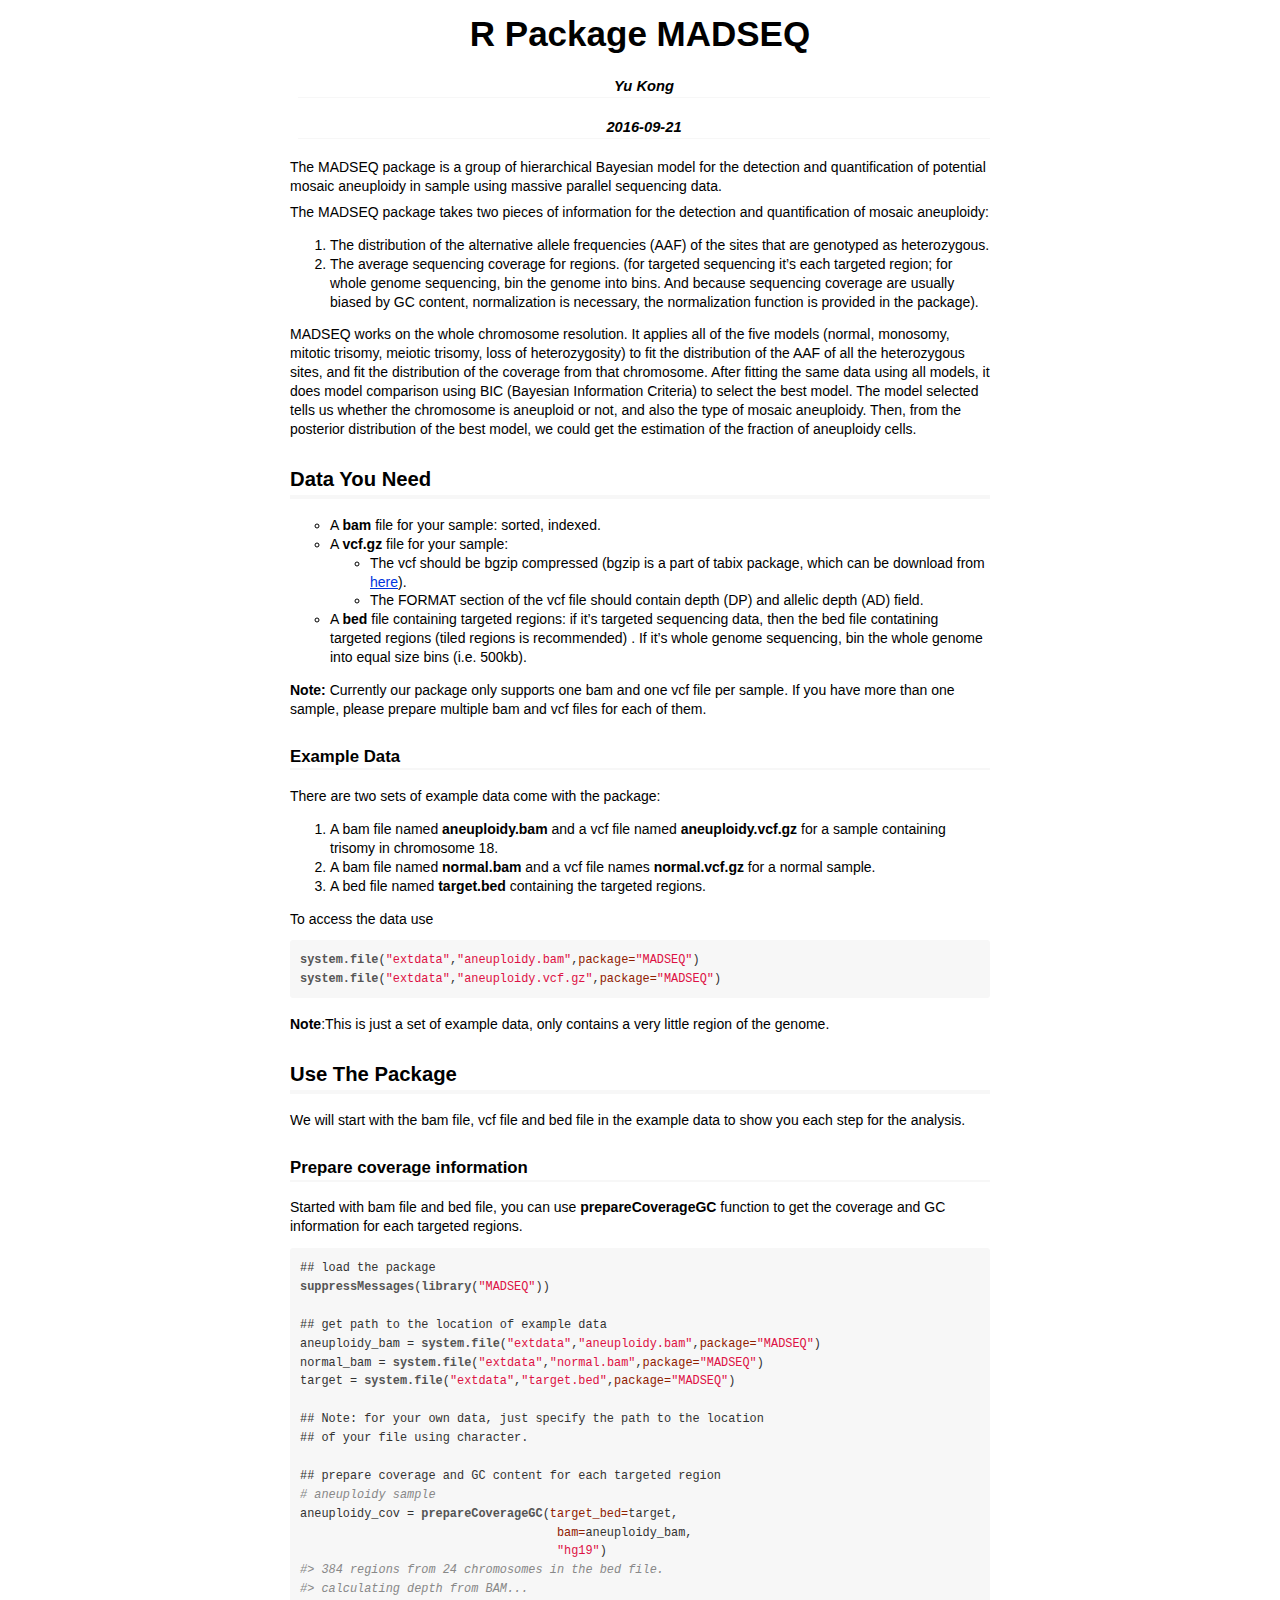
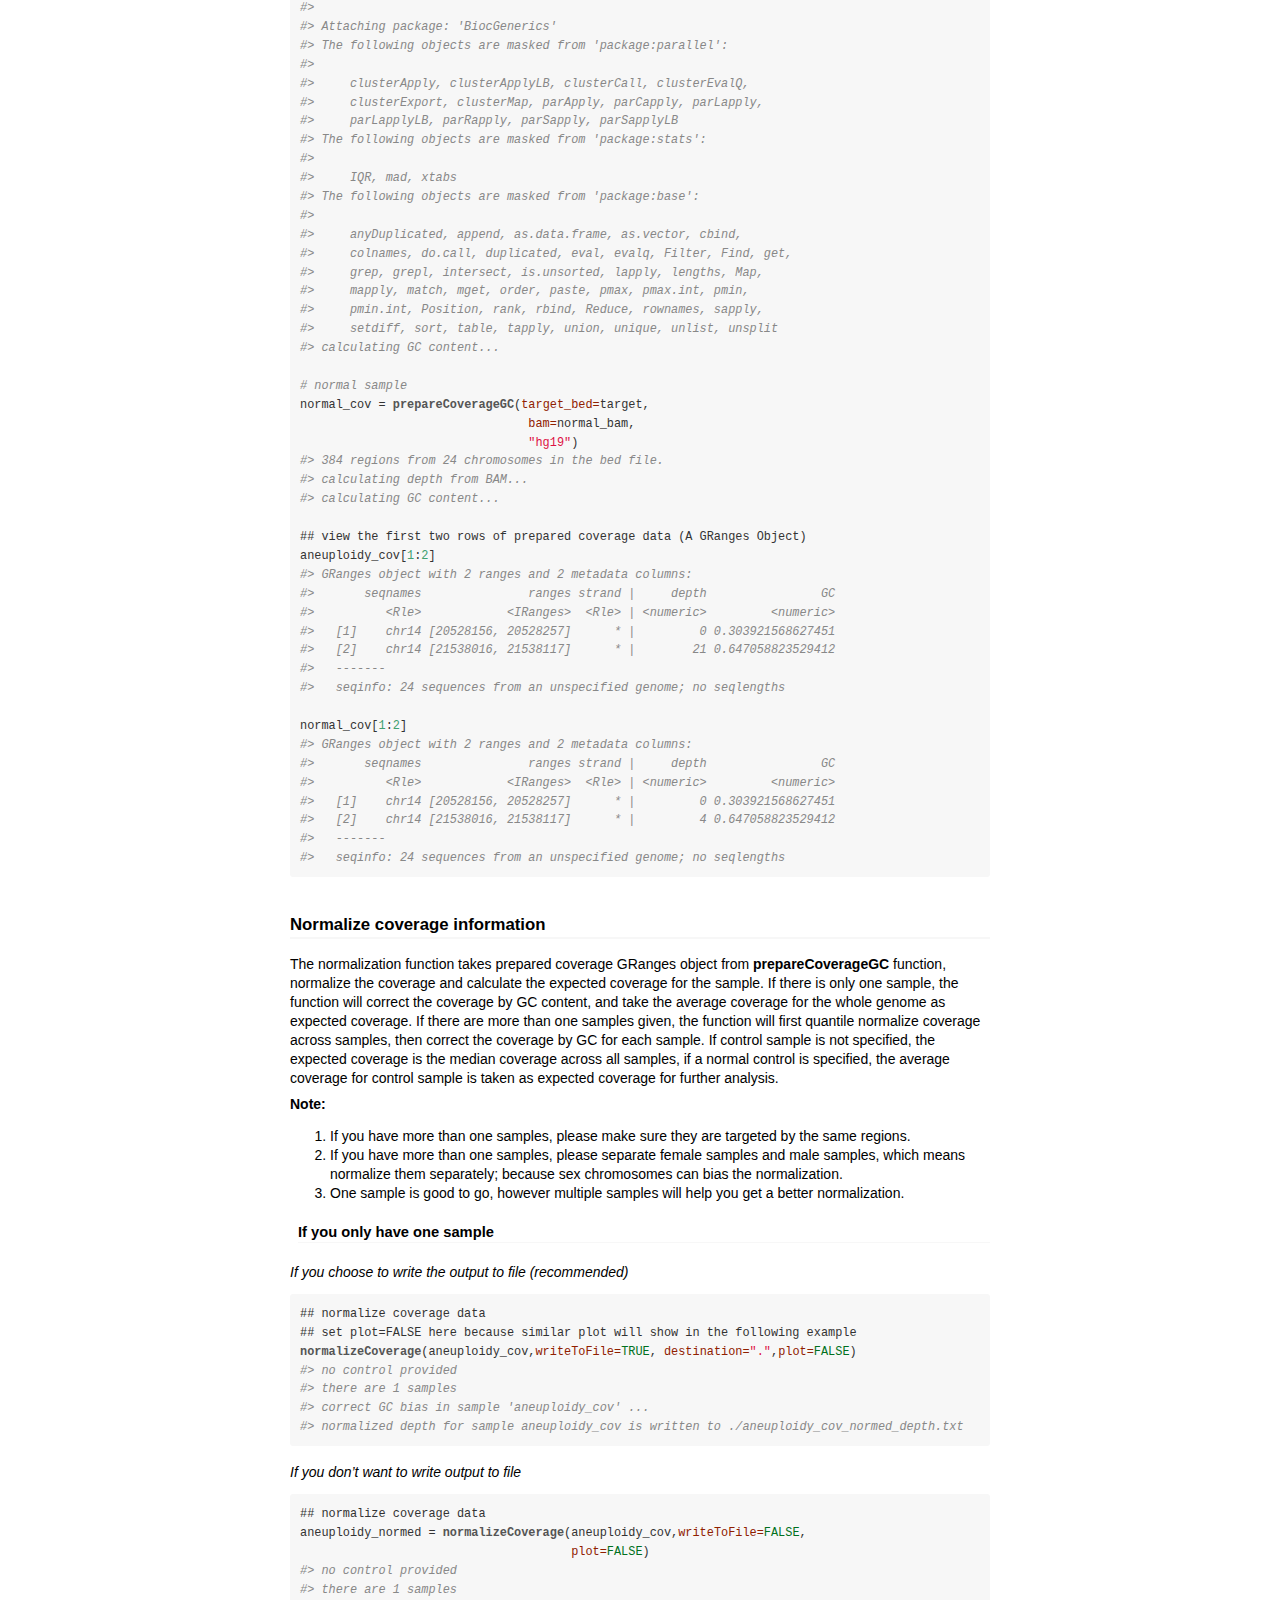
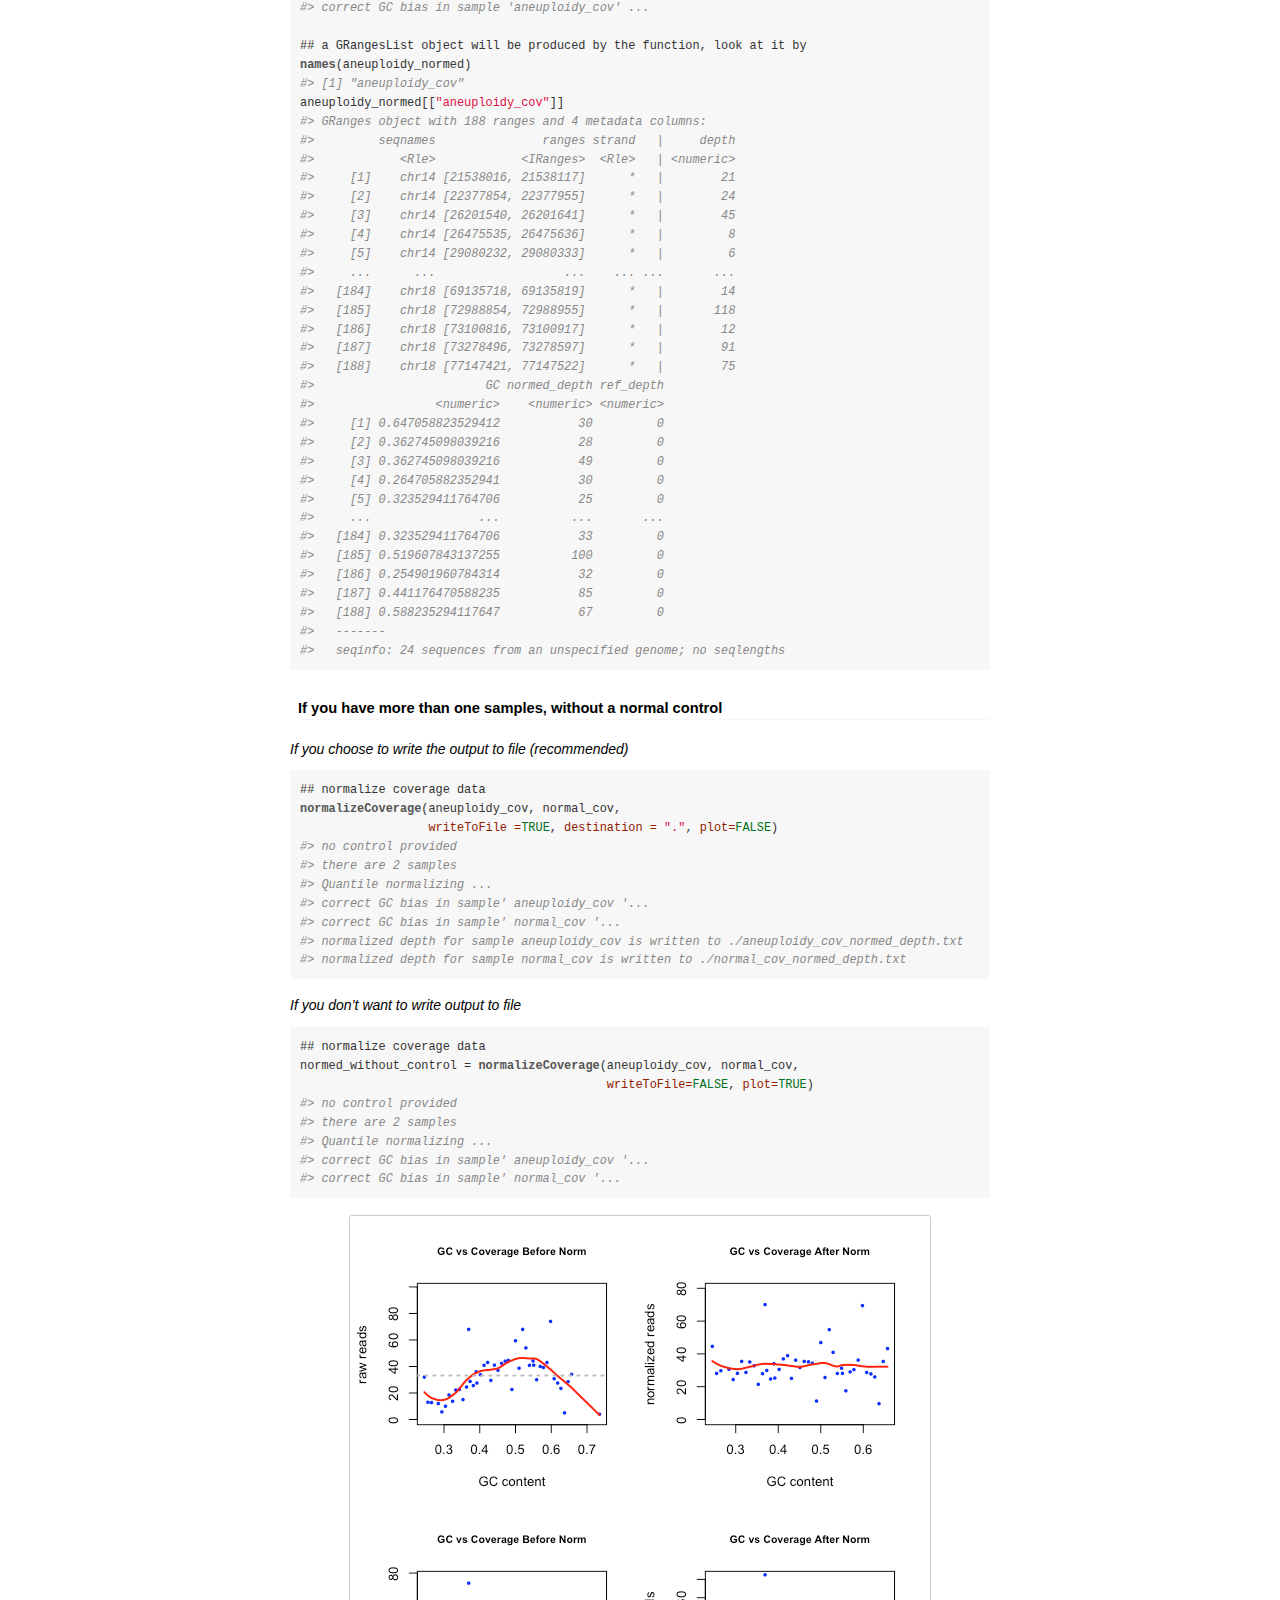
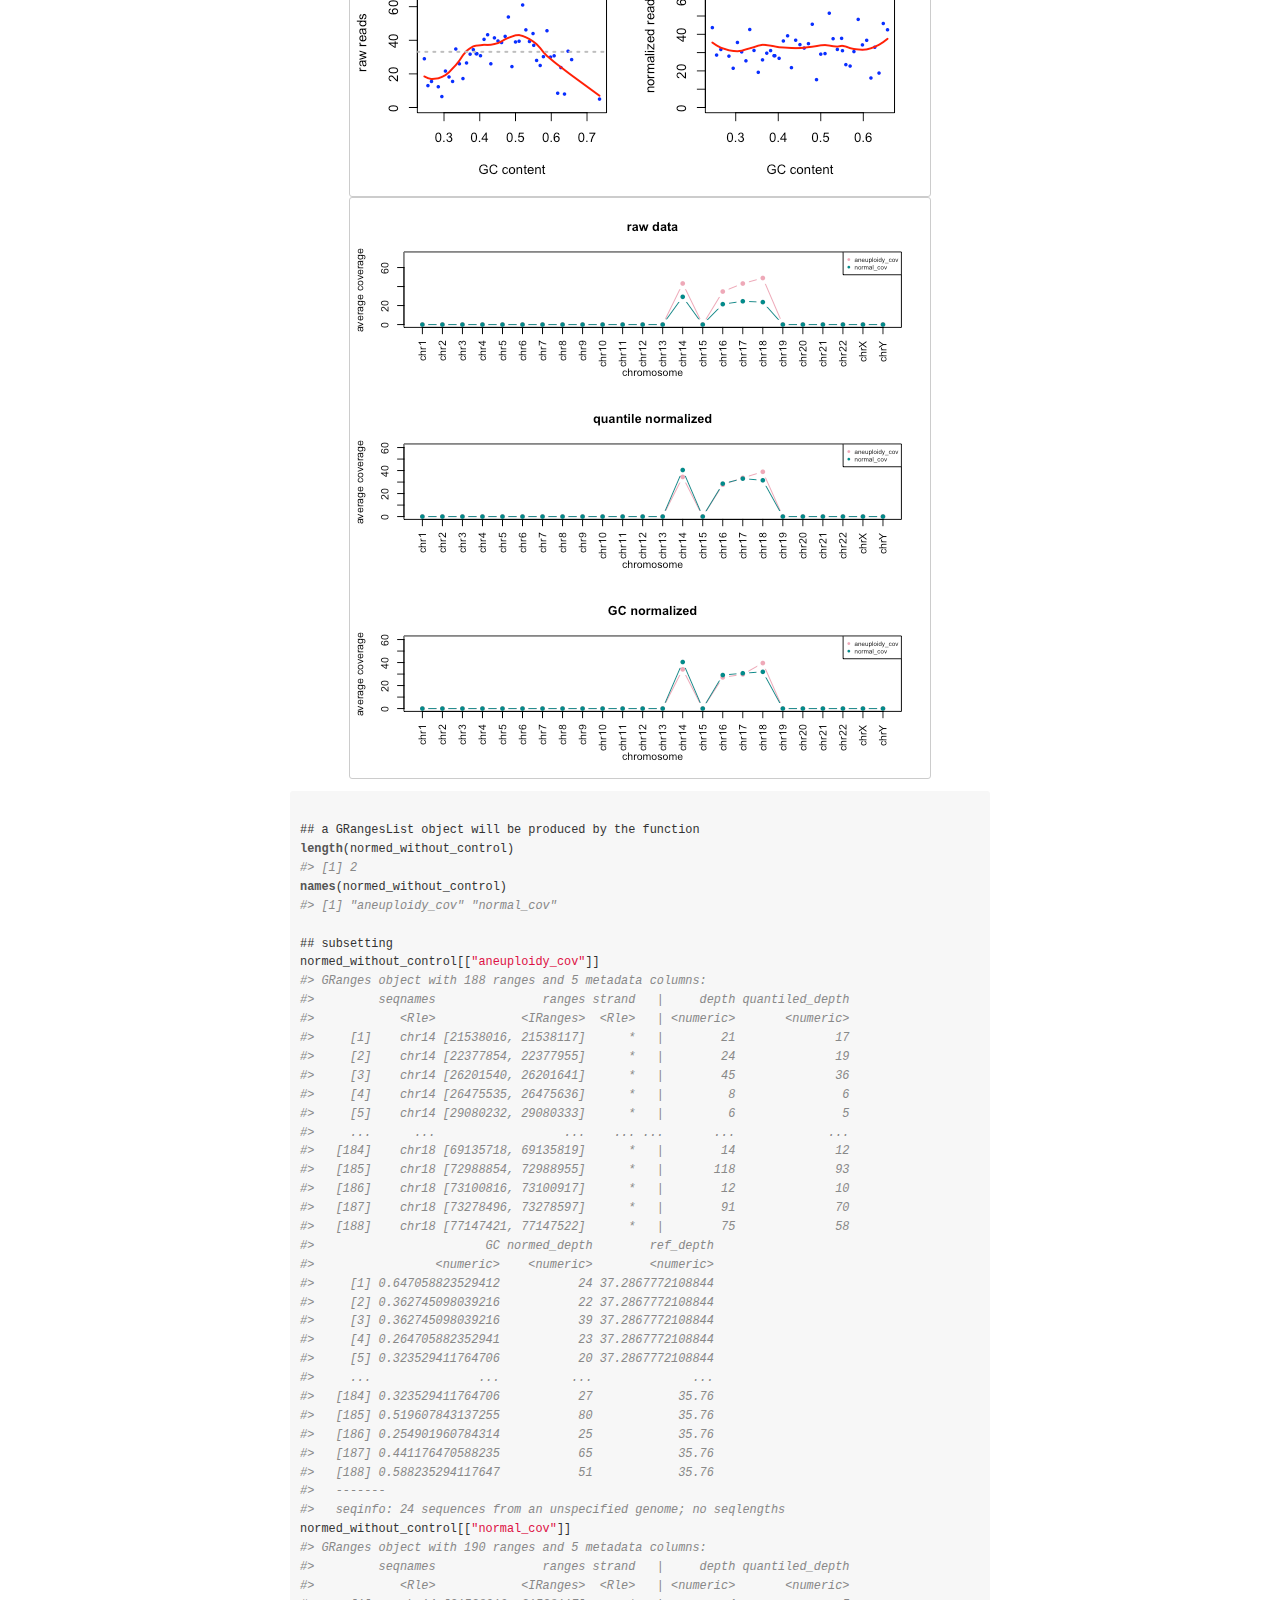
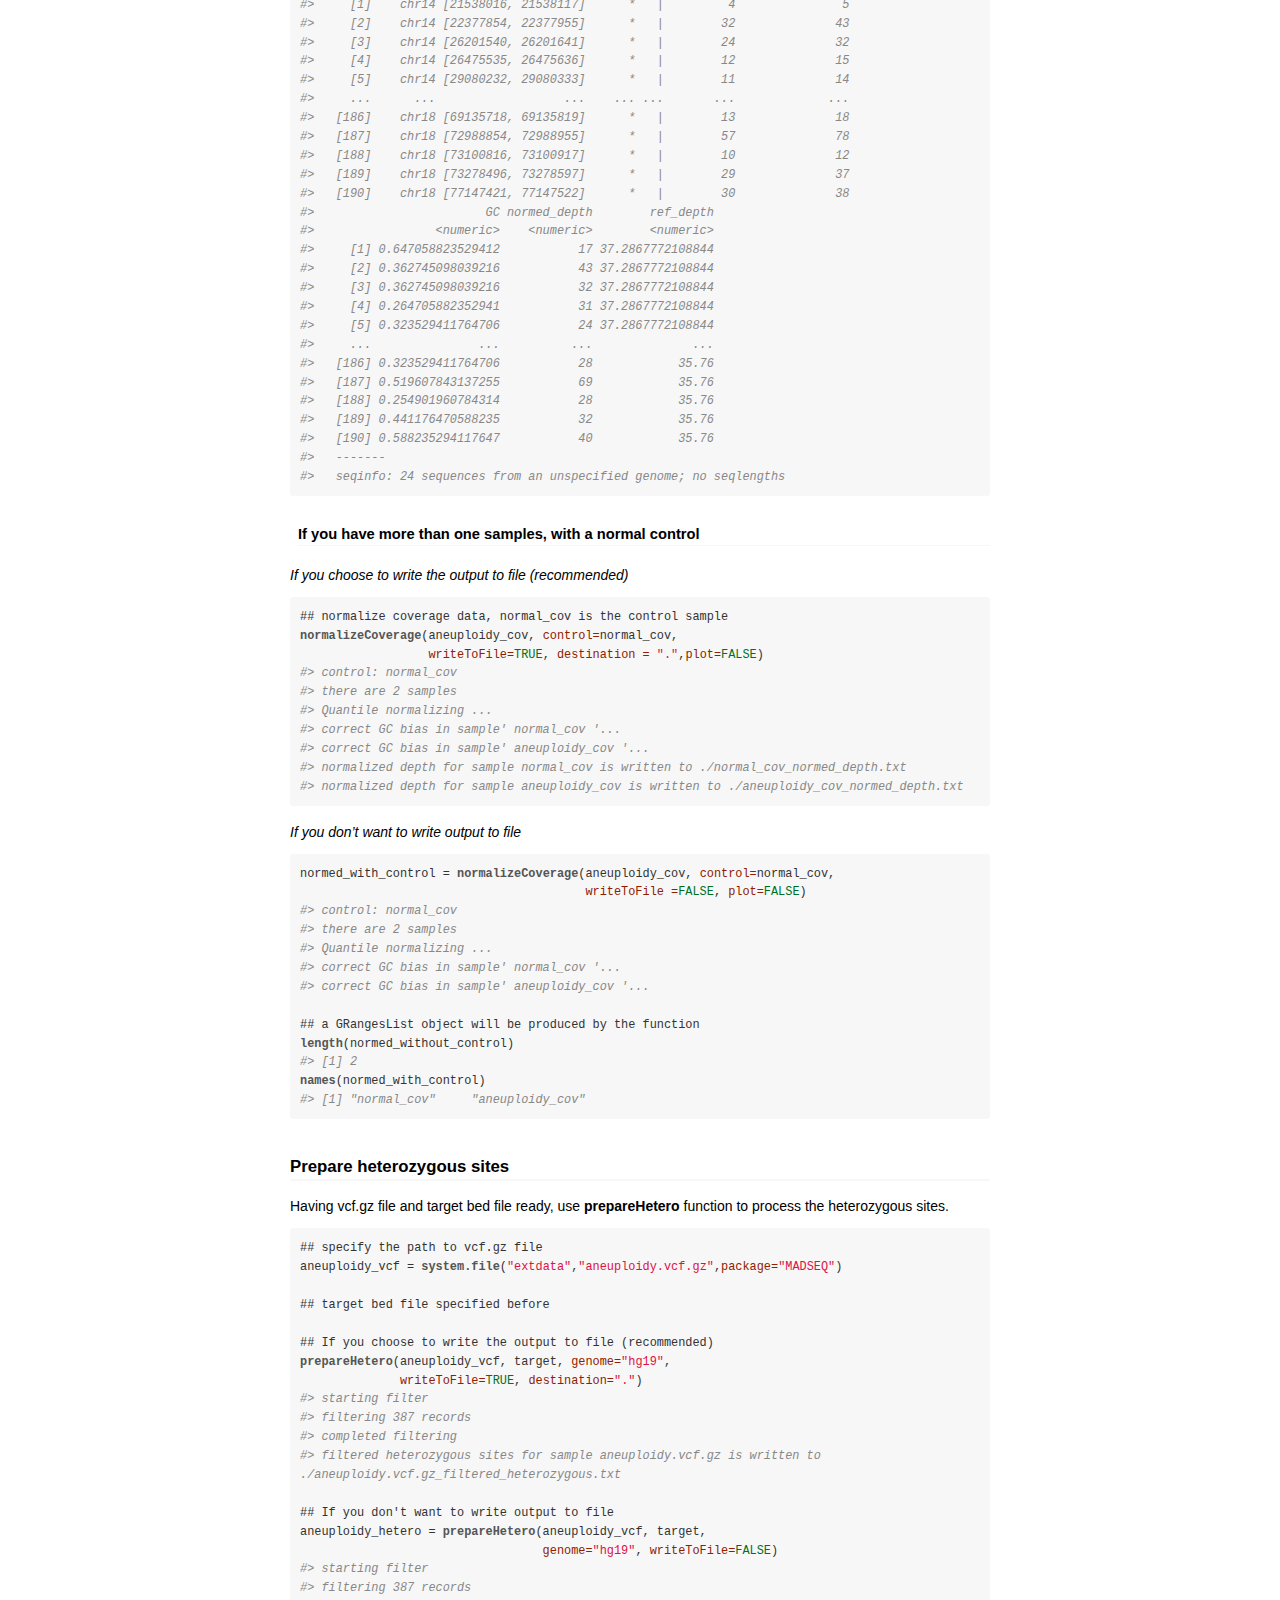
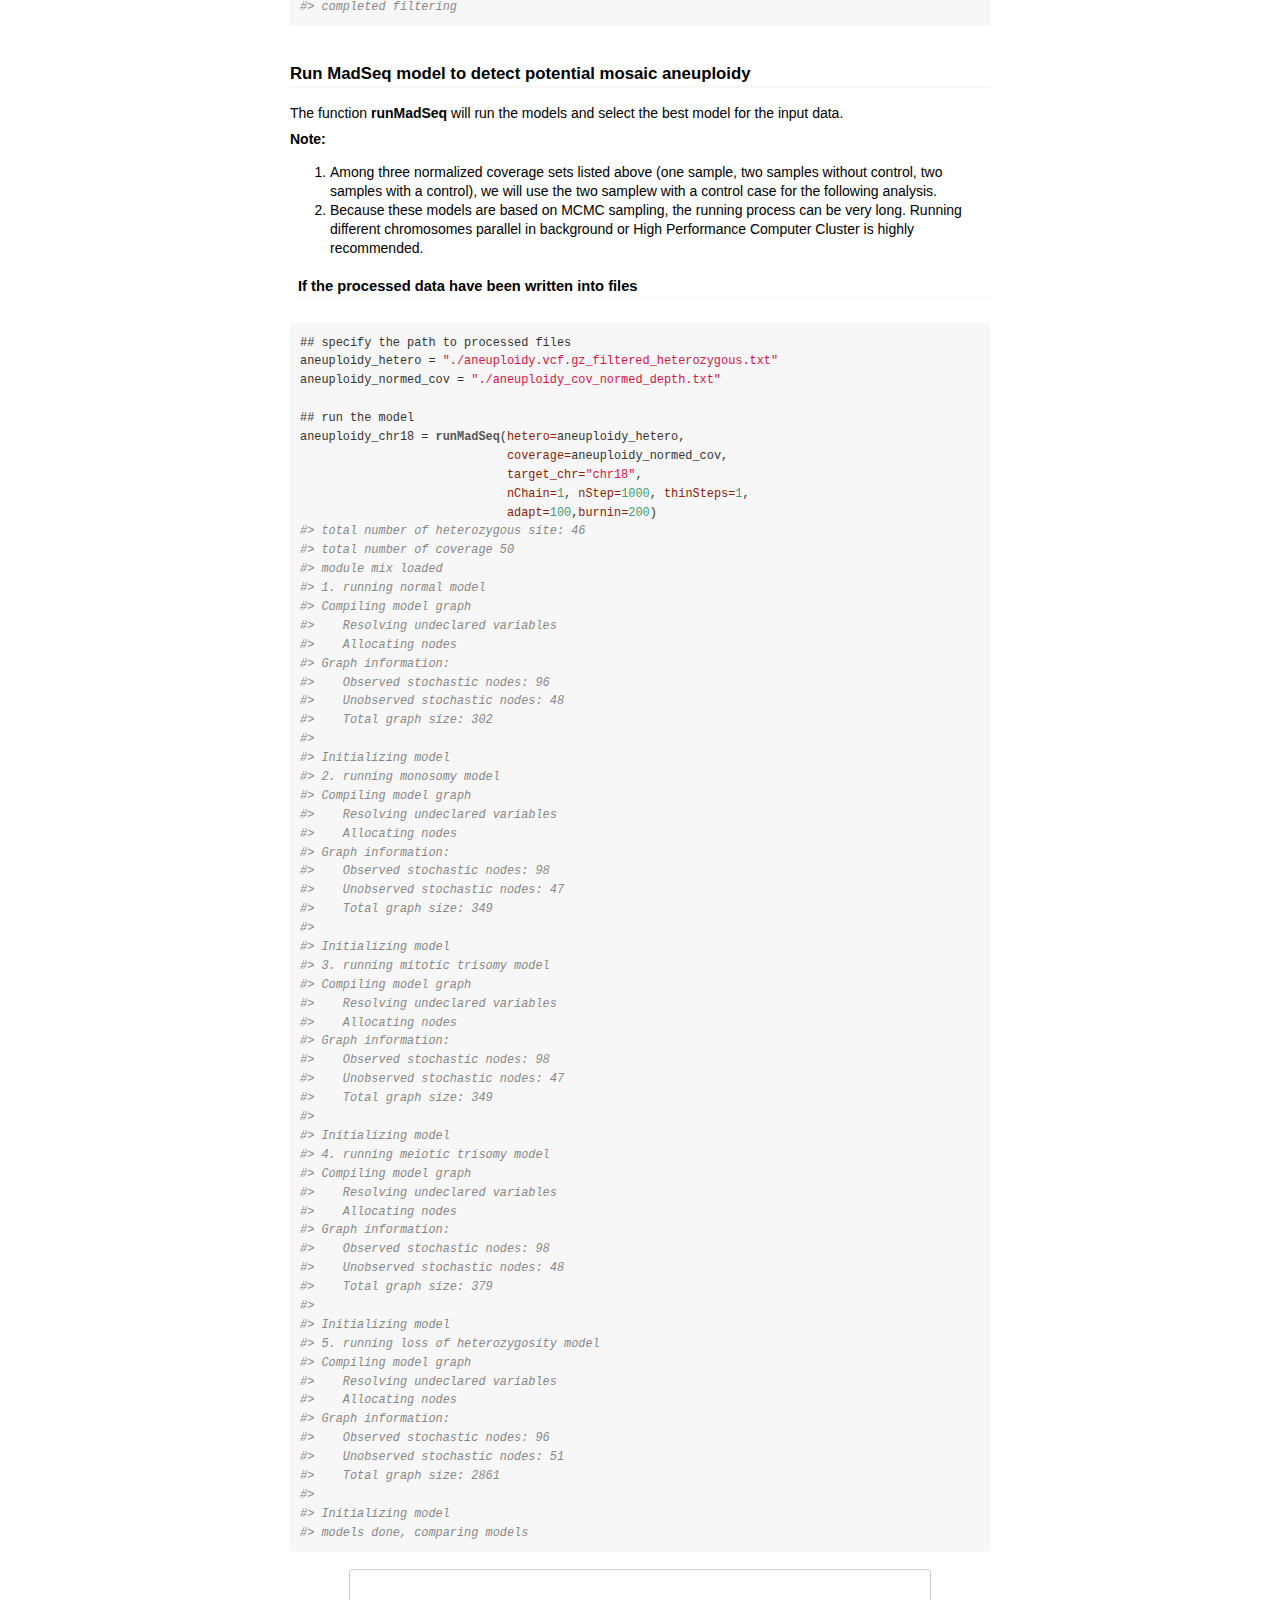
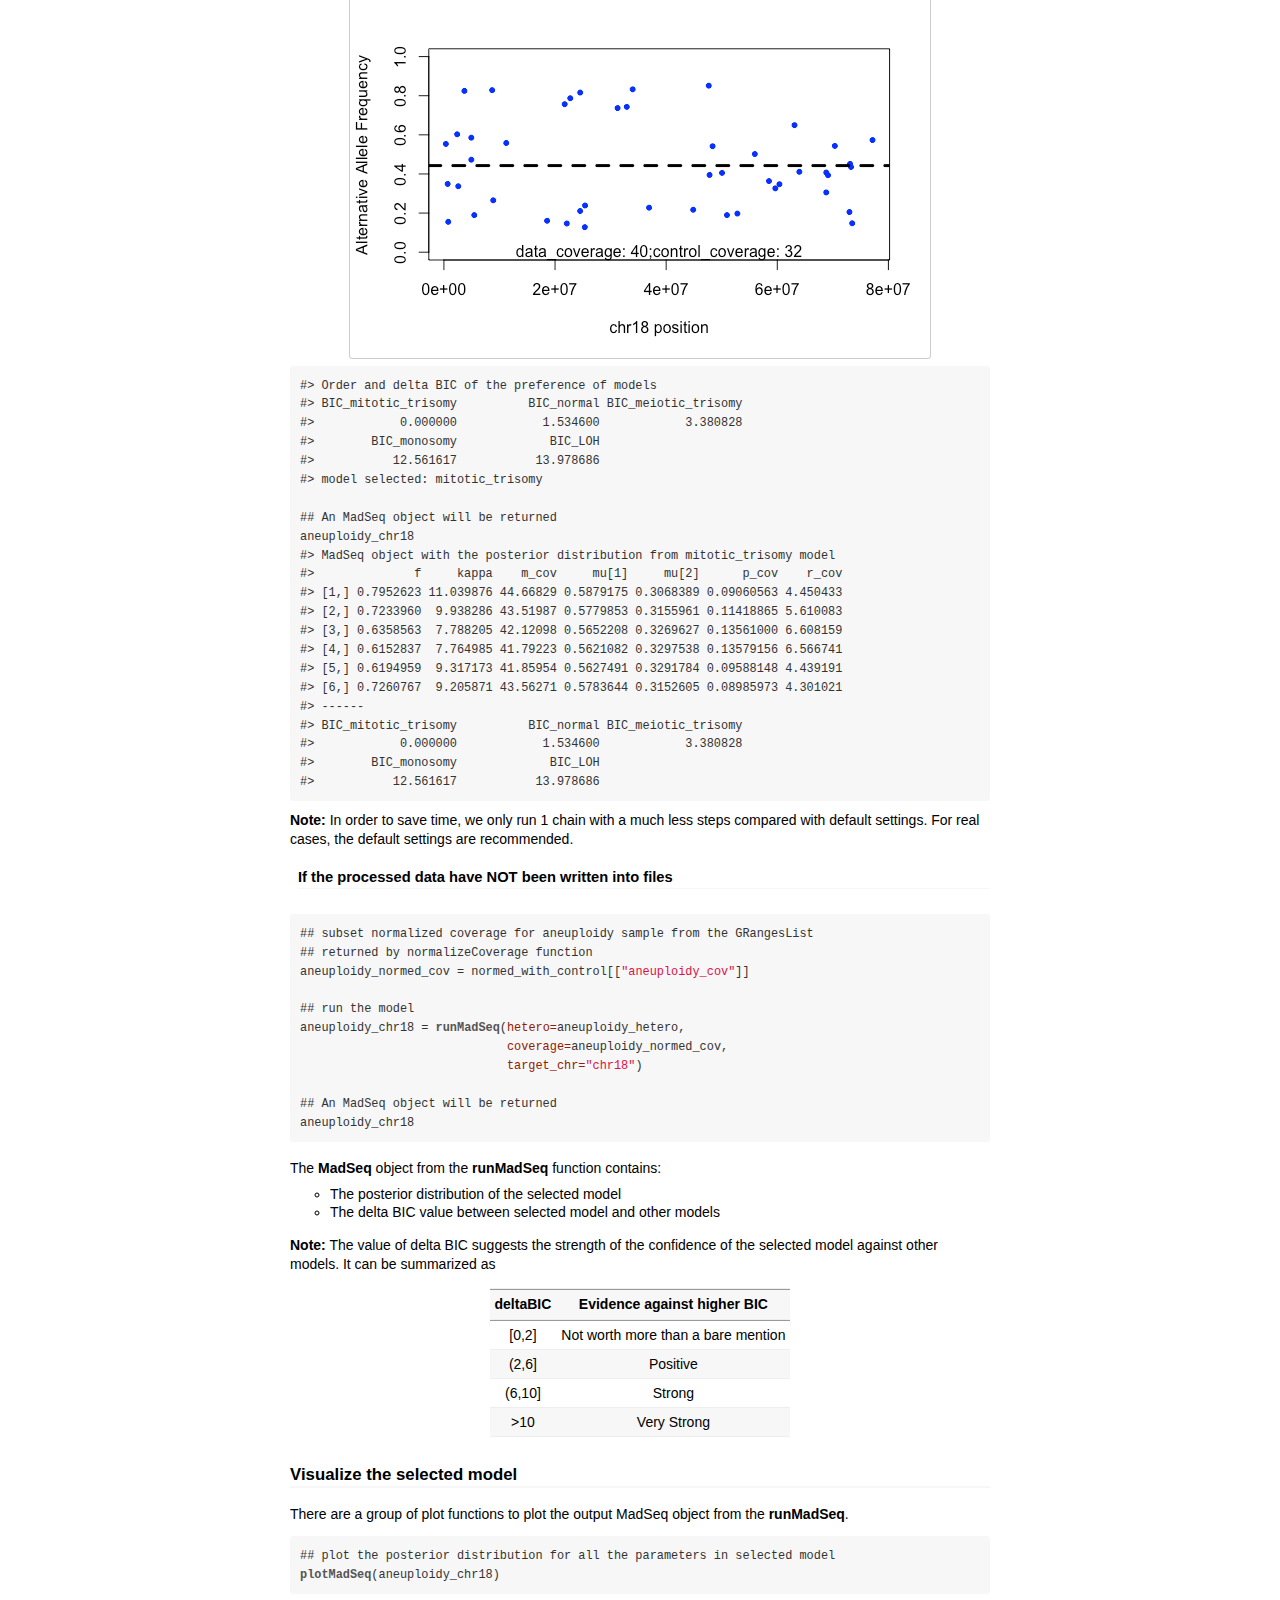
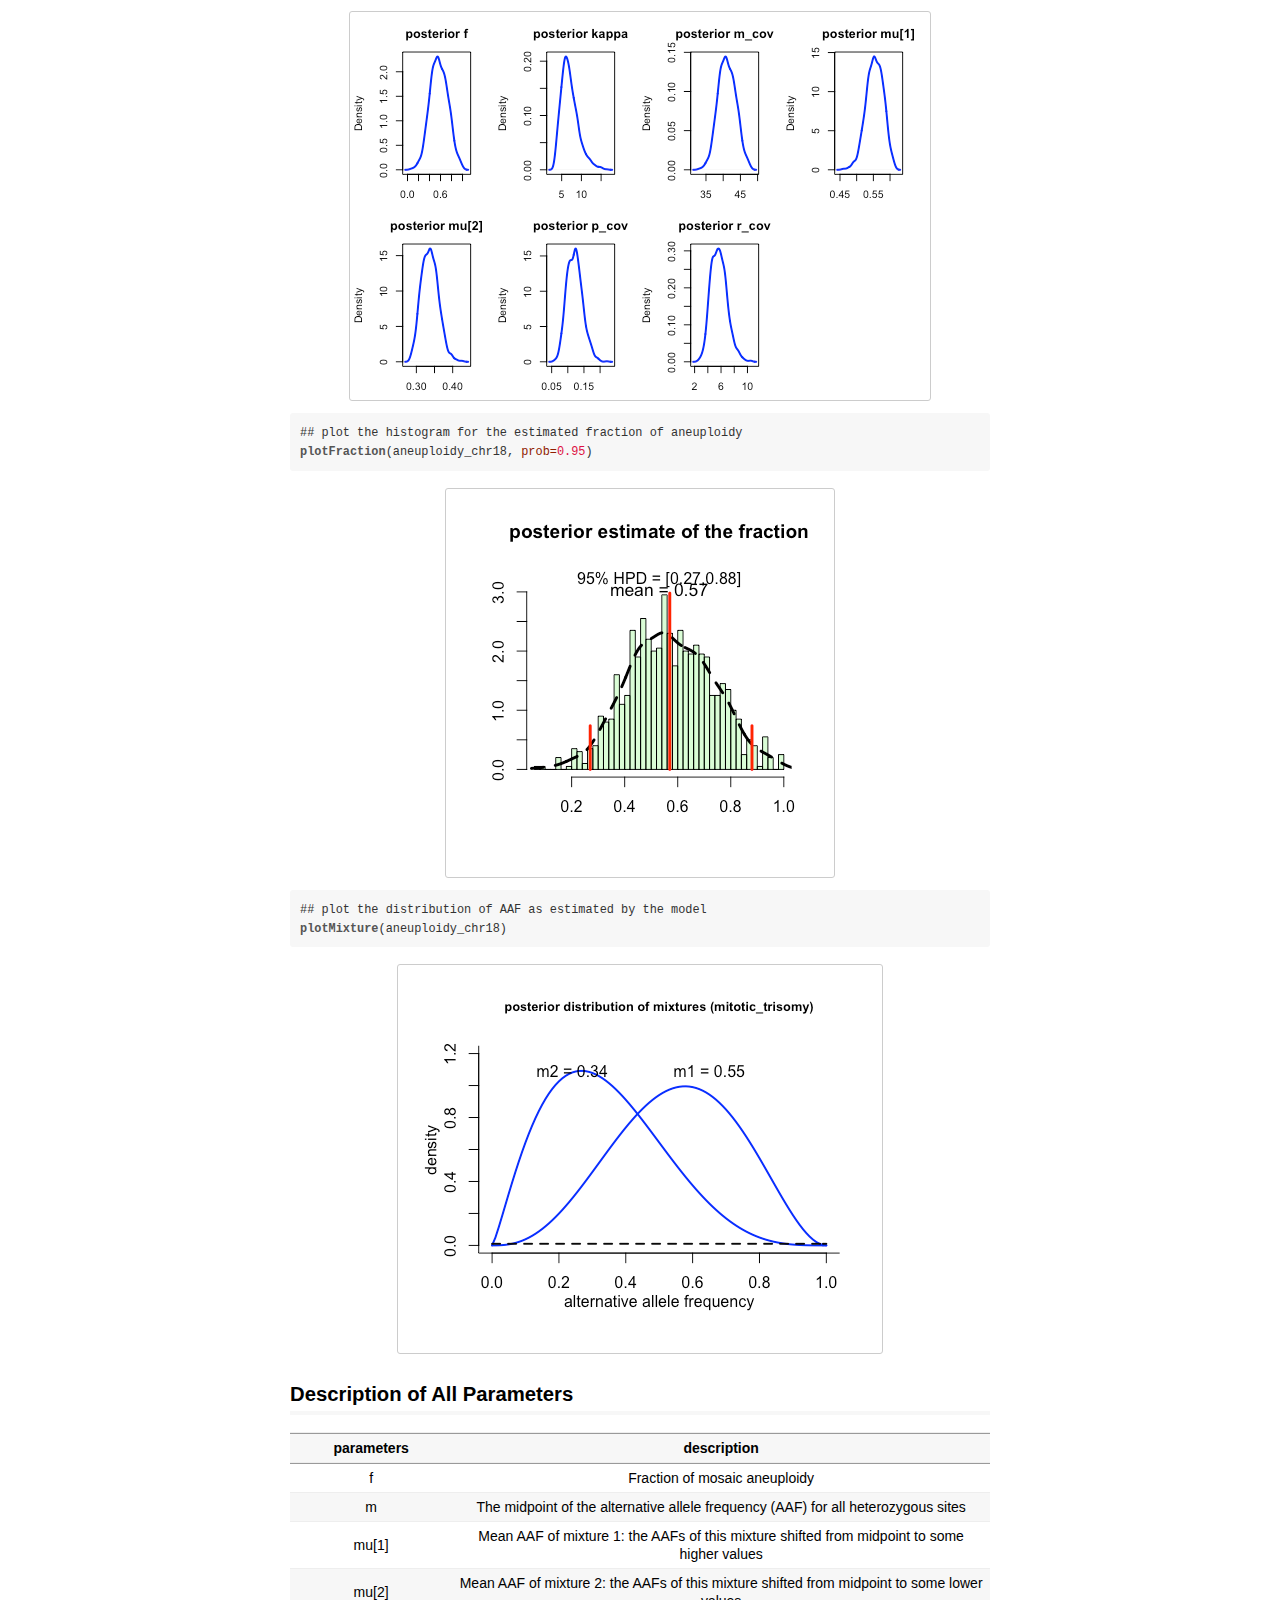
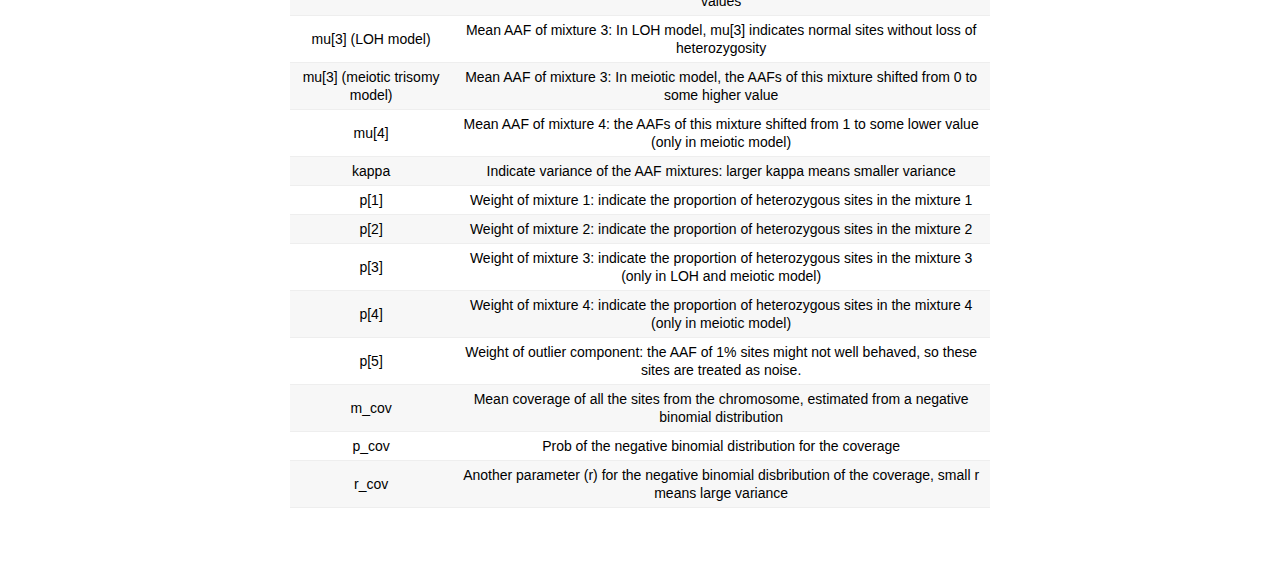
<file: vignettes/MADSEQ-vignette.html>
<!DOCTYPE html>

<html xmlns="http://www.w3.org/1999/xhtml">

<head>

<meta charset="utf-8">
<meta http-equiv="Content-Type" content="text/html; charset=utf-8" />
<meta name="generator" content="pandoc" />
<meta name="viewport" content="width=device-width, initial-scale=1">

<meta name="author" content="Yu Kong" />

<meta name="date" content="2016-09-21" />

<title>R Package MADSEQ</title>



<style type="text/css">code{white-space: pre;}</style>
<style type="text/css">
div.sourceCode { overflow-x: auto; }
table.sourceCode, tr.sourceCode, td.lineNumbers, td.sourceCode {
  margin: 0; padding: 0; vertical-align: baseline; border: none; }
table.sourceCode { width: 100%; line-height: 100%; }
td.lineNumbers { text-align: right; padding-right: 4px; padding-left: 4px; color: #aaaaaa; border-right: 1px solid #aaaaaa; }
td.sourceCode { padding-left: 5px; }
code > span.kw { color: #007020; font-weight: bold; } /* Keyword */
code > span.dt { color: #902000; } /* DataType */
code > span.dv { color: #40a070; } /* DecVal */
code > span.bn { color: #40a070; } /* BaseN */
code > span.fl { color: #40a070; } /* Float */
code > span.ch { color: #4070a0; } /* Char */
code > span.st { color: #4070a0; } /* String */
code > span.co { color: #60a0b0; font-style: italic; } /* Comment */
code > span.ot { color: #007020; } /* Other */
code > span.al { color: #ff0000; font-weight: bold; } /* Alert */
code > span.fu { color: #06287e; } /* Function */
code > span.er { color: #ff0000; font-weight: bold; } /* Error */
code > span.wa { color: #60a0b0; font-weight: bold; font-style: italic; } /* Warning */
code > span.cn { color: #880000; } /* Constant */
code > span.sc { color: #4070a0; } /* SpecialChar */
code > span.vs { color: #4070a0; } /* VerbatimString */
code > span.ss { color: #bb6688; } /* SpecialString */
code > span.im { } /* Import */
code > span.va { color: #19177c; } /* Variable */
code > span.cf { color: #007020; font-weight: bold; } /* ControlFlow */
code > span.op { color: #666666; } /* Operator */
code > span.bu { } /* BuiltIn */
code > span.ex { } /* Extension */
code > span.pp { color: #bc7a00; } /* Preprocessor */
code > span.at { color: #7d9029; } /* Attribute */
code > span.do { color: #ba2121; font-style: italic; } /* Documentation */
code > span.an { color: #60a0b0; font-weight: bold; font-style: italic; } /* Annotation */
code > span.cv { color: #60a0b0; font-weight: bold; font-style: italic; } /* CommentVar */
code > span.in { color: #60a0b0; font-weight: bold; font-style: italic; } /* Information */
</style>


<link href="data:text/css;charset=utf-8,body%20%7B%0Abackground%2Dcolor%3A%20%23fff%3B%0Amargin%3A%201em%20auto%3B%0Amax%2Dwidth%3A%20700px%3B%0Aoverflow%3A%20visible%3B%0Apadding%2Dleft%3A%202em%3B%0Apadding%2Dright%3A%202em%3B%0Afont%2Dfamily%3A%20%22Open%20Sans%22%2C%20%22Helvetica%20Neue%22%2C%20Helvetica%2C%20Arial%2C%20sans%2Dserif%3B%0Afont%2Dsize%3A%2014px%3B%0Aline%2Dheight%3A%201%2E35%3B%0A%7D%0A%23header%20%7B%0Atext%2Dalign%3A%20center%3B%0A%7D%0A%23TOC%20%7B%0Aclear%3A%20both%3B%0Amargin%3A%200%200%2010px%2010px%3B%0Apadding%3A%204px%3B%0Awidth%3A%20400px%3B%0Aborder%3A%201px%20solid%20%23CCCCCC%3B%0Aborder%2Dradius%3A%205px%3B%0Abackground%2Dcolor%3A%20%23f6f6f6%3B%0Afont%2Dsize%3A%2013px%3B%0Aline%2Dheight%3A%201%2E3%3B%0A%7D%0A%23TOC%20%2Etoctitle%20%7B%0Afont%2Dweight%3A%20bold%3B%0Afont%2Dsize%3A%2015px%3B%0Amargin%2Dleft%3A%205px%3B%0A%7D%0A%23TOC%20ul%20%7B%0Apadding%2Dleft%3A%2040px%3B%0Amargin%2Dleft%3A%20%2D1%2E5em%3B%0Amargin%2Dtop%3A%205px%3B%0Amargin%2Dbottom%3A%205px%3B%0A%7D%0A%23TOC%20ul%20ul%20%7B%0Amargin%2Dleft%3A%20%2D2em%3B%0A%7D%0A%23TOC%20li%20%7B%0Aline%2Dheight%3A%2016px%3B%0A%7D%0Atable%20%7B%0Amargin%3A%201em%20auto%3B%0Aborder%2Dwidth%3A%201px%3B%0Aborder%2Dcolor%3A%20%23DDDDDD%3B%0Aborder%2Dstyle%3A%20outset%3B%0Aborder%2Dcollapse%3A%20collapse%3B%0A%7D%0Atable%20th%20%7B%0Aborder%2Dwidth%3A%202px%3B%0Apadding%3A%205px%3B%0Aborder%2Dstyle%3A%20inset%3B%0A%7D%0Atable%20td%20%7B%0Aborder%2Dwidth%3A%201px%3B%0Aborder%2Dstyle%3A%20inset%3B%0Aline%2Dheight%3A%2018px%3B%0Apadding%3A%205px%205px%3B%0A%7D%0Atable%2C%20table%20th%2C%20table%20td%20%7B%0Aborder%2Dleft%2Dstyle%3A%20none%3B%0Aborder%2Dright%2Dstyle%3A%20none%3B%0A%7D%0Atable%20thead%2C%20table%20tr%2Eeven%20%7B%0Abackground%2Dcolor%3A%20%23f7f7f7%3B%0A%7D%0Ap%20%7B%0Amargin%3A%200%2E5em%200%3B%0A%7D%0Ablockquote%20%7B%0Abackground%2Dcolor%3A%20%23f6f6f6%3B%0Apadding%3A%200%2E25em%200%2E75em%3B%0A%7D%0Ahr%20%7B%0Aborder%2Dstyle%3A%20solid%3B%0Aborder%3A%20none%3B%0Aborder%2Dtop%3A%201px%20solid%20%23777%3B%0Amargin%3A%2028px%200%3B%0A%7D%0Adl%20%7B%0Amargin%2Dleft%3A%200%3B%0A%7D%0Adl%20dd%20%7B%0Amargin%2Dbottom%3A%2013px%3B%0Amargin%2Dleft%3A%2013px%3B%0A%7D%0Adl%20dt%20%7B%0Afont%2Dweight%3A%20bold%3B%0A%7D%0Aul%20%7B%0Amargin%2Dtop%3A%200%3B%0A%7D%0Aul%20li%20%7B%0Alist%2Dstyle%3A%20circle%20outside%3B%0A%7D%0Aul%20ul%20%7B%0Amargin%2Dbottom%3A%200%3B%0A%7D%0Apre%2C%20code%20%7B%0Abackground%2Dcolor%3A%20%23f7f7f7%3B%0Aborder%2Dradius%3A%203px%3B%0Acolor%3A%20%23333%3B%0Awhite%2Dspace%3A%20pre%2Dwrap%3B%20%0A%7D%0Apre%20%7B%0Aborder%2Dradius%3A%203px%3B%0Amargin%3A%205px%200px%2010px%200px%3B%0Apadding%3A%2010px%3B%0A%7D%0Apre%3Anot%28%5Bclass%5D%29%20%7B%0Abackground%2Dcolor%3A%20%23f7f7f7%3B%0A%7D%0Acode%20%7B%0Afont%2Dfamily%3A%20Consolas%2C%20Monaco%2C%20%27Courier%20New%27%2C%20monospace%3B%0Afont%2Dsize%3A%2085%25%3B%0A%7D%0Ap%20%3E%20code%2C%20li%20%3E%20code%20%7B%0Apadding%3A%202px%200px%3B%0A%7D%0Adiv%2Efigure%20%7B%0Atext%2Dalign%3A%20center%3B%0A%7D%0Aimg%20%7B%0Abackground%2Dcolor%3A%20%23FFFFFF%3B%0Apadding%3A%202px%3B%0Aborder%3A%201px%20solid%20%23DDDDDD%3B%0Aborder%2Dradius%3A%203px%3B%0Aborder%3A%201px%20solid%20%23CCCCCC%3B%0Amargin%3A%200%205px%3B%0A%7D%0Ah1%20%7B%0Amargin%2Dtop%3A%200%3B%0Afont%2Dsize%3A%2035px%3B%0Aline%2Dheight%3A%2040px%3B%0A%7D%0Ah2%20%7B%0Aborder%2Dbottom%3A%204px%20solid%20%23f7f7f7%3B%0Apadding%2Dtop%3A%2010px%3B%0Apadding%2Dbottom%3A%202px%3B%0Afont%2Dsize%3A%20145%25%3B%0A%7D%0Ah3%20%7B%0Aborder%2Dbottom%3A%202px%20solid%20%23f7f7f7%3B%0Apadding%2Dtop%3A%2010px%3B%0Afont%2Dsize%3A%20120%25%3B%0A%7D%0Ah4%20%7B%0Aborder%2Dbottom%3A%201px%20solid%20%23f7f7f7%3B%0Amargin%2Dleft%3A%208px%3B%0Afont%2Dsize%3A%20105%25%3B%0A%7D%0Ah5%2C%20h6%20%7B%0Aborder%2Dbottom%3A%201px%20solid%20%23ccc%3B%0Afont%2Dsize%3A%20105%25%3B%0A%7D%0Aa%20%7B%0Acolor%3A%20%230033dd%3B%0Atext%2Ddecoration%3A%20none%3B%0A%7D%0Aa%3Ahover%20%7B%0Acolor%3A%20%236666ff%3B%20%7D%0Aa%3Avisited%20%7B%0Acolor%3A%20%23800080%3B%20%7D%0Aa%3Avisited%3Ahover%20%7B%0Acolor%3A%20%23BB00BB%3B%20%7D%0Aa%5Bhref%5E%3D%22http%3A%22%5D%20%7B%0Atext%2Ddecoration%3A%20underline%3B%20%7D%0Aa%5Bhref%5E%3D%22https%3A%22%5D%20%7B%0Atext%2Ddecoration%3A%20underline%3B%20%7D%0A%0Acode%20%3E%20span%2Ekw%20%7B%20color%3A%20%23555%3B%20font%2Dweight%3A%20bold%3B%20%7D%20%0Acode%20%3E%20span%2Edt%20%7B%20color%3A%20%23902000%3B%20%7D%20%0Acode%20%3E%20span%2Edv%20%7B%20color%3A%20%2340a070%3B%20%7D%20%0Acode%20%3E%20span%2Ebn%20%7B%20color%3A%20%23d14%3B%20%7D%20%0Acode%20%3E%20span%2Efl%20%7B%20color%3A%20%23d14%3B%20%7D%20%0Acode%20%3E%20span%2Ech%20%7B%20color%3A%20%23d14%3B%20%7D%20%0Acode%20%3E%20span%2Est%20%7B%20color%3A%20%23d14%3B%20%7D%20%0Acode%20%3E%20span%2Eco%20%7B%20color%3A%20%23888888%3B%20font%2Dstyle%3A%20italic%3B%20%7D%20%0Acode%20%3E%20span%2Eot%20%7B%20color%3A%20%23007020%3B%20%7D%20%0Acode%20%3E%20span%2Eal%20%7B%20color%3A%20%23ff0000%3B%20font%2Dweight%3A%20bold%3B%20%7D%20%0Acode%20%3E%20span%2Efu%20%7B%20color%3A%20%23900%3B%20font%2Dweight%3A%20bold%3B%20%7D%20%20code%20%3E%20span%2Eer%20%7B%20color%3A%20%23a61717%3B%20background%2Dcolor%3A%20%23e3d2d2%3B%20%7D%20%0A" rel="stylesheet" type="text/css" />

</head>

<body>



<div class="fluid-row" id="header">


<h1 class="title">R Package MADSEQ</h1>
<h4 class="author"><em>Yu Kong</em></h4>
<h4 class="date"><em>2016-09-21</em></h4>

</div>


<p>The MADSEQ package is a group of hierarchical Bayesian model for the detection and quantification of potential mosaic aneuploidy in sample using massive parallel sequencing data.</p>
<p>The MADSEQ package takes two pieces of information for the detection and quantification of mosaic aneuploidy:</p>
<ol style="list-style-type: decimal">
<li>The distribution of the alternative allele frequencies (AAF) of the sites that are genotyped as heterozygous.</li>
<li>The average sequencing coverage for regions. (for targeted sequencing it’s each targeted region; for whole genome sequencing, bin the genome into bins. And because sequencing coverage are usually biased by GC content, normalization is necessary, the normalization function is provided in the package).</li>
</ol>
<p>MADSEQ works on the whole chromosome resolution. It applies all of the five models (normal, monosomy, mitotic trisomy, meiotic trisomy, loss of heterozygosity) to fit the distribution of the AAF of all the heterozygous sites, and fit the distribution of the coverage from that chromosome. After fitting the same data using all models, it does model comparison using BIC (Bayesian Information Criteria) to select the best model. The model selected tells us whether the chromosome is aneuploid or not, and also the type of mosaic aneuploidy. Then, from the posterior distribution of the best model, we could get the estimation of the fraction of aneuploidy cells.</p>
<div id="data-you-need" class="section level2">
<h2>Data You Need</h2>
<ul>
<li>A <strong>bam</strong> file for your sample: sorted, indexed.</li>
<li>A <strong>vcf.gz</strong> file for your sample:
<ul>
<li>The vcf should be bgzip compressed (bgzip is a part of tabix package, which can be download from <a href="http://www.htslib.org/">here</a>).</li>
<li>The FORMAT section of the vcf file should contain depth (DP) and allelic depth (AD) field.</li>
</ul></li>
<li>A <strong>bed</strong> file containing targeted regions: if it’s targeted sequencing data, then the bed file contatining targeted regions (tiled regions is recommended) . If it’s whole genome sequencing, bin the whole genome into equal size bins (i.e. 500kb).</li>
</ul>
<p><strong>Note:</strong> Currently our package only supports one bam and one vcf file per sample. If you have more than one sample, please prepare multiple bam and vcf files for each of them.</p>
<div id="example-data" class="section level3">
<h3>Example Data</h3>
<p>There are two sets of example data come with the package:</p>
<ol style="list-style-type: decimal">
<li>A bam file named <strong>aneuploidy.bam</strong> and a vcf file named <strong>aneuploidy.vcf.gz</strong> for a sample containing trisomy in chromosome 18.</li>
<li>A bam file named <strong>normal.bam</strong> and a vcf file names <strong>normal.vcf.gz</strong> for a normal sample.</li>
<li>A bed file named <strong>target.bed</strong> containing the targeted regions.</li>
</ol>
<p>To access the data use</p>
<div class="sourceCode"><pre class="sourceCode r"><code class="sourceCode r"><span class="kw">system.file</span>(<span class="st">&quot;extdata&quot;</span>,<span class="st">&quot;aneuploidy.bam&quot;</span>,<span class="dt">package=</span><span class="st">&quot;MADSEQ&quot;</span>)
<span class="kw">system.file</span>(<span class="st">&quot;extdata&quot;</span>,<span class="st">&quot;aneuploidy.vcf.gz&quot;</span>,<span class="dt">package=</span><span class="st">&quot;MADSEQ&quot;</span>)</code></pre></div>
<p><strong>Note</strong>:This is just a set of example data, only contains a very little region of the genome.</p>
</div>
</div>
<div id="use-the-package" class="section level2">
<h2>Use The Package</h2>
<p>We will start with the bam file, vcf file and bed file in the example data to show you each step for the analysis.</p>
<div id="prepare-coverage-information" class="section level3">
<h3>Prepare coverage information</h3>
<p>Started with bam file and bed file, you can use <strong>prepareCoverageGC</strong> function to get the coverage and GC information for each targeted regions.</p>
<div class="sourceCode"><pre class="sourceCode r"><code class="sourceCode r">## load the package
<span class="kw">suppressMessages</span>(<span class="kw">library</span>(<span class="st">&quot;MADSEQ&quot;</span>))

## get path to the location of example data
aneuploidy_bam =<span class="st"> </span><span class="kw">system.file</span>(<span class="st">&quot;extdata&quot;</span>,<span class="st">&quot;aneuploidy.bam&quot;</span>,<span class="dt">package=</span><span class="st">&quot;MADSEQ&quot;</span>)
normal_bam =<span class="st"> </span><span class="kw">system.file</span>(<span class="st">&quot;extdata&quot;</span>,<span class="st">&quot;normal.bam&quot;</span>,<span class="dt">package=</span><span class="st">&quot;MADSEQ&quot;</span>)
target =<span class="st"> </span><span class="kw">system.file</span>(<span class="st">&quot;extdata&quot;</span>,<span class="st">&quot;target.bed&quot;</span>,<span class="dt">package=</span><span class="st">&quot;MADSEQ&quot;</span>)

## Note: for your own data, just specify the path to the location 
## of your file using character.

## prepare coverage and GC content for each targeted region
<span class="co"># aneuploidy sample</span>
aneuploidy_cov =<span class="st"> </span><span class="kw">prepareCoverageGC</span>(<span class="dt">target_bed=</span>target, 
                                    <span class="dt">bam=</span>aneuploidy_bam, 
                                    <span class="st">&quot;hg19&quot;</span>)
<span class="co">#&gt; 384 regions from 24 chromosomes in the bed file.</span>
<span class="co">#&gt; calculating depth from BAM...</span>
<span class="co">#&gt; </span>
<span class="co">#&gt; Attaching package: 'BiocGenerics'</span>
<span class="co">#&gt; The following objects are masked from 'package:parallel':</span>
<span class="co">#&gt; </span>
<span class="co">#&gt;     clusterApply, clusterApplyLB, clusterCall, clusterEvalQ,</span>
<span class="co">#&gt;     clusterExport, clusterMap, parApply, parCapply, parLapply,</span>
<span class="co">#&gt;     parLapplyLB, parRapply, parSapply, parSapplyLB</span>
<span class="co">#&gt; The following objects are masked from 'package:stats':</span>
<span class="co">#&gt; </span>
<span class="co">#&gt;     IQR, mad, xtabs</span>
<span class="co">#&gt; The following objects are masked from 'package:base':</span>
<span class="co">#&gt; </span>
<span class="co">#&gt;     anyDuplicated, append, as.data.frame, as.vector, cbind,</span>
<span class="co">#&gt;     colnames, do.call, duplicated, eval, evalq, Filter, Find, get,</span>
<span class="co">#&gt;     grep, grepl, intersect, is.unsorted, lapply, lengths, Map,</span>
<span class="co">#&gt;     mapply, match, mget, order, paste, pmax, pmax.int, pmin,</span>
<span class="co">#&gt;     pmin.int, Position, rank, rbind, Reduce, rownames, sapply,</span>
<span class="co">#&gt;     setdiff, sort, table, tapply, union, unique, unlist, unsplit</span>
<span class="co">#&gt; calculating GC content...</span>

<span class="co"># normal sample</span>
normal_cov =<span class="st"> </span><span class="kw">prepareCoverageGC</span>(<span class="dt">target_bed=</span>target, 
                                <span class="dt">bam=</span>normal_bam, 
                                <span class="st">&quot;hg19&quot;</span>)
<span class="co">#&gt; 384 regions from 24 chromosomes in the bed file.</span>
<span class="co">#&gt; calculating depth from BAM...</span>
<span class="co">#&gt; calculating GC content...</span>

## view the first two rows of prepared coverage data (A GRanges Object)
aneuploidy_cov[<span class="dv">1</span>:<span class="dv">2</span>]
<span class="co">#&gt; GRanges object with 2 ranges and 2 metadata columns:</span>
<span class="co">#&gt;       seqnames               ranges strand |     depth                GC</span>
<span class="co">#&gt;          &lt;Rle&gt;            &lt;IRanges&gt;  &lt;Rle&gt; | &lt;numeric&gt;         &lt;numeric&gt;</span>
<span class="co">#&gt;   [1]    chr14 [20528156, 20528257]      * |         0 0.303921568627451</span>
<span class="co">#&gt;   [2]    chr14 [21538016, 21538117]      * |        21 0.647058823529412</span>
<span class="co">#&gt;   -------</span>
<span class="co">#&gt;   seqinfo: 24 sequences from an unspecified genome; no seqlengths</span>

normal_cov[<span class="dv">1</span>:<span class="dv">2</span>]
<span class="co">#&gt; GRanges object with 2 ranges and 2 metadata columns:</span>
<span class="co">#&gt;       seqnames               ranges strand |     depth                GC</span>
<span class="co">#&gt;          &lt;Rle&gt;            &lt;IRanges&gt;  &lt;Rle&gt; | &lt;numeric&gt;         &lt;numeric&gt;</span>
<span class="co">#&gt;   [1]    chr14 [20528156, 20528257]      * |         0 0.303921568627451</span>
<span class="co">#&gt;   [2]    chr14 [21538016, 21538117]      * |         4 0.647058823529412</span>
<span class="co">#&gt;   -------</span>
<span class="co">#&gt;   seqinfo: 24 sequences from an unspecified genome; no seqlengths</span></code></pre></div>
</div>
<div id="normalize-coverage-information" class="section level3">
<h3>Normalize coverage information</h3>
<p>The normalization function takes prepared coverage GRanges object from <strong>prepareCoverageGC</strong> function, normalize the coverage and calculate the expected coverage for the sample. If there is only one sample, the function will correct the coverage by GC content, and take the average coverage for the whole genome as expected coverage. If there are more than one samples given, the function will first quantile normalize coverage across samples, then correct the coverage by GC for each sample. If control sample is not specified, the expected coverage is the median coverage across all samples, if a normal control is specified, the average coverage for control sample is taken as expected coverage for further analysis.</p>
<p><strong>Note:</strong></p>
<ol style="list-style-type: decimal">
<li>If you have more than one samples, please make sure they are targeted by the same regions.</li>
<li>If you have more than one samples, please separate female samples and male samples, which means normalize them separately; because sex chromosomes can bias the normalization.</li>
<li>One sample is good to go, however multiple samples will help you get a better normalization.</li>
</ol>
<div id="if-you-only-have-one-sample" class="section level4">
<h4>If you only have one sample</h4>
<p><em>If you choose to write the output to file (recommended)</em></p>
<div class="sourceCode"><pre class="sourceCode r"><code class="sourceCode r">## normalize coverage data
## set plot=FALSE here because similar plot will show in the following example
<span class="kw">normalizeCoverage</span>(aneuploidy_cov,<span class="dt">writeToFile=</span><span class="ot">TRUE</span>, <span class="dt">destination=</span><span class="st">&quot;.&quot;</span>,<span class="dt">plot=</span><span class="ot">FALSE</span>)
<span class="co">#&gt; no control provided</span>
<span class="co">#&gt; there are 1 samples</span>
<span class="co">#&gt; correct GC bias in sample 'aneuploidy_cov' ...</span>
<span class="co">#&gt; normalized depth for sample aneuploidy_cov is written to ./aneuploidy_cov_normed_depth.txt</span></code></pre></div>
<p><em>If you don’t want to write output to file</em></p>
<div class="sourceCode"><pre class="sourceCode r"><code class="sourceCode r">## normalize coverage data
aneuploidy_normed =<span class="st"> </span><span class="kw">normalizeCoverage</span>(aneuploidy_cov,<span class="dt">writeToFile=</span><span class="ot">FALSE</span>,
                                      <span class="dt">plot=</span><span class="ot">FALSE</span>)
<span class="co">#&gt; no control provided</span>
<span class="co">#&gt; there are 1 samples</span>
<span class="co">#&gt; correct GC bias in sample 'aneuploidy_cov' ...</span>

## a GRangesList object will be produced by the function, look at it by
<span class="kw">names</span>(aneuploidy_normed)
<span class="co">#&gt; [1] &quot;aneuploidy_cov&quot;</span>
aneuploidy_normed[[<span class="st">&quot;aneuploidy_cov&quot;</span>]]
<span class="co">#&gt; GRanges object with 188 ranges and 4 metadata columns:</span>
<span class="co">#&gt;         seqnames               ranges strand   |     depth</span>
<span class="co">#&gt;            &lt;Rle&gt;            &lt;IRanges&gt;  &lt;Rle&gt;   | &lt;numeric&gt;</span>
<span class="co">#&gt;     [1]    chr14 [21538016, 21538117]      *   |        21</span>
<span class="co">#&gt;     [2]    chr14 [22377854, 22377955]      *   |        24</span>
<span class="co">#&gt;     [3]    chr14 [26201540, 26201641]      *   |        45</span>
<span class="co">#&gt;     [4]    chr14 [26475535, 26475636]      *   |         8</span>
<span class="co">#&gt;     [5]    chr14 [29080232, 29080333]      *   |         6</span>
<span class="co">#&gt;     ...      ...                  ...    ... ...       ...</span>
<span class="co">#&gt;   [184]    chr18 [69135718, 69135819]      *   |        14</span>
<span class="co">#&gt;   [185]    chr18 [72988854, 72988955]      *   |       118</span>
<span class="co">#&gt;   [186]    chr18 [73100816, 73100917]      *   |        12</span>
<span class="co">#&gt;   [187]    chr18 [73278496, 73278597]      *   |        91</span>
<span class="co">#&gt;   [188]    chr18 [77147421, 77147522]      *   |        75</span>
<span class="co">#&gt;                        GC normed_depth ref_depth</span>
<span class="co">#&gt;                 &lt;numeric&gt;    &lt;numeric&gt; &lt;numeric&gt;</span>
<span class="co">#&gt;     [1] 0.647058823529412           30         0</span>
<span class="co">#&gt;     [2] 0.362745098039216           28         0</span>
<span class="co">#&gt;     [3] 0.362745098039216           49         0</span>
<span class="co">#&gt;     [4] 0.264705882352941           30         0</span>
<span class="co">#&gt;     [5] 0.323529411764706           25         0</span>
<span class="co">#&gt;     ...               ...          ...       ...</span>
<span class="co">#&gt;   [184] 0.323529411764706           33         0</span>
<span class="co">#&gt;   [185] 0.519607843137255          100         0</span>
<span class="co">#&gt;   [186] 0.254901960784314           32         0</span>
<span class="co">#&gt;   [187] 0.441176470588235           85         0</span>
<span class="co">#&gt;   [188] 0.588235294117647           67         0</span>
<span class="co">#&gt;   -------</span>
<span class="co">#&gt;   seqinfo: 24 sequences from an unspecified genome; no seqlengths</span></code></pre></div>
</div>
<div id="if-you-have-more-than-one-samples-without-a-normal-control" class="section level4">
<h4>If you have more than one samples, without a normal control</h4>
<p><em>If you choose to write the output to file (recommended)</em></p>
<div class="sourceCode"><pre class="sourceCode r"><code class="sourceCode r">## normalize coverage data
<span class="kw">normalizeCoverage</span>(aneuploidy_cov, normal_cov,
                  <span class="dt">writeToFile =</span><span class="ot">TRUE</span>, <span class="dt">destination =</span> <span class="st">&quot;.&quot;</span>, <span class="dt">plot=</span><span class="ot">FALSE</span>)
<span class="co">#&gt; no control provided</span>
<span class="co">#&gt; there are 2 samples</span>
<span class="co">#&gt; Quantile normalizing ...</span>
<span class="co">#&gt; correct GC bias in sample' aneuploidy_cov '...</span>
<span class="co">#&gt; correct GC bias in sample' normal_cov '...</span>
<span class="co">#&gt; normalized depth for sample aneuploidy_cov is written to ./aneuploidy_cov_normed_depth.txt</span>
<span class="co">#&gt; normalized depth for sample normal_cov is written to ./normal_cov_normed_depth.txt</span></code></pre></div>
<p><em>If you don’t want to write output to file</em></p>
<div class="sourceCode"><pre class="sourceCode r"><code class="sourceCode r">## normalize coverage data
normed_without_control =<span class="st"> </span><span class="kw">normalizeCoverage</span>(aneuploidy_cov, normal_cov, 
                                           <span class="dt">writeToFile=</span><span class="ot">FALSE</span>, <span class="dt">plot=</span><span class="ot">TRUE</span>)
<span class="co">#&gt; no control provided</span>
<span class="co">#&gt; there are 2 samples</span>
<span class="co">#&gt; Quantile normalizing ...</span>
<span class="co">#&gt; correct GC bias in sample' aneuploidy_cov '...</span>
<span class="co">#&gt; correct GC bias in sample' normal_cov '...</span></code></pre></div>
<p><img src="[data-uri]" title alt style="display: block; margin: auto;" /><img src="[data-uri]" title alt style="display: block; margin: auto;" /></p>
<div class="sourceCode"><pre class="sourceCode r"><code class="sourceCode r">
## a GRangesList object will be produced by the function
<span class="kw">length</span>(normed_without_control)
<span class="co">#&gt; [1] 2</span>
<span class="kw">names</span>(normed_without_control)
<span class="co">#&gt; [1] &quot;aneuploidy_cov&quot; &quot;normal_cov&quot;</span>

## subsetting
normed_without_control[[<span class="st">&quot;aneuploidy_cov&quot;</span>]]
<span class="co">#&gt; GRanges object with 188 ranges and 5 metadata columns:</span>
<span class="co">#&gt;         seqnames               ranges strand   |     depth quantiled_depth</span>
<span class="co">#&gt;            &lt;Rle&gt;            &lt;IRanges&gt;  &lt;Rle&gt;   | &lt;numeric&gt;       &lt;numeric&gt;</span>
<span class="co">#&gt;     [1]    chr14 [21538016, 21538117]      *   |        21              17</span>
<span class="co">#&gt;     [2]    chr14 [22377854, 22377955]      *   |        24              19</span>
<span class="co">#&gt;     [3]    chr14 [26201540, 26201641]      *   |        45              36</span>
<span class="co">#&gt;     [4]    chr14 [26475535, 26475636]      *   |         8               6</span>
<span class="co">#&gt;     [5]    chr14 [29080232, 29080333]      *   |         6               5</span>
<span class="co">#&gt;     ...      ...                  ...    ... ...       ...             ...</span>
<span class="co">#&gt;   [184]    chr18 [69135718, 69135819]      *   |        14              12</span>
<span class="co">#&gt;   [185]    chr18 [72988854, 72988955]      *   |       118              93</span>
<span class="co">#&gt;   [186]    chr18 [73100816, 73100917]      *   |        12              10</span>
<span class="co">#&gt;   [187]    chr18 [73278496, 73278597]      *   |        91              70</span>
<span class="co">#&gt;   [188]    chr18 [77147421, 77147522]      *   |        75              58</span>
<span class="co">#&gt;                        GC normed_depth        ref_depth</span>
<span class="co">#&gt;                 &lt;numeric&gt;    &lt;numeric&gt;        &lt;numeric&gt;</span>
<span class="co">#&gt;     [1] 0.647058823529412           24 37.2867772108844</span>
<span class="co">#&gt;     [2] 0.362745098039216           22 37.2867772108844</span>
<span class="co">#&gt;     [3] 0.362745098039216           39 37.2867772108844</span>
<span class="co">#&gt;     [4] 0.264705882352941           23 37.2867772108844</span>
<span class="co">#&gt;     [5] 0.323529411764706           20 37.2867772108844</span>
<span class="co">#&gt;     ...               ...          ...              ...</span>
<span class="co">#&gt;   [184] 0.323529411764706           27            35.76</span>
<span class="co">#&gt;   [185] 0.519607843137255           80            35.76</span>
<span class="co">#&gt;   [186] 0.254901960784314           25            35.76</span>
<span class="co">#&gt;   [187] 0.441176470588235           65            35.76</span>
<span class="co">#&gt;   [188] 0.588235294117647           51            35.76</span>
<span class="co">#&gt;   -------</span>
<span class="co">#&gt;   seqinfo: 24 sequences from an unspecified genome; no seqlengths</span>
normed_without_control[[<span class="st">&quot;normal_cov&quot;</span>]]
<span class="co">#&gt; GRanges object with 190 ranges and 5 metadata columns:</span>
<span class="co">#&gt;         seqnames               ranges strand   |     depth quantiled_depth</span>
<span class="co">#&gt;            &lt;Rle&gt;            &lt;IRanges&gt;  &lt;Rle&gt;   | &lt;numeric&gt;       &lt;numeric&gt;</span>
<span class="co">#&gt;     [1]    chr14 [21538016, 21538117]      *   |         4               5</span>
<span class="co">#&gt;     [2]    chr14 [22377854, 22377955]      *   |        32              43</span>
<span class="co">#&gt;     [3]    chr14 [26201540, 26201641]      *   |        24              32</span>
<span class="co">#&gt;     [4]    chr14 [26475535, 26475636]      *   |        12              15</span>
<span class="co">#&gt;     [5]    chr14 [29080232, 29080333]      *   |        11              14</span>
<span class="co">#&gt;     ...      ...                  ...    ... ...       ...             ...</span>
<span class="co">#&gt;   [186]    chr18 [69135718, 69135819]      *   |        13              18</span>
<span class="co">#&gt;   [187]    chr18 [72988854, 72988955]      *   |        57              78</span>
<span class="co">#&gt;   [188]    chr18 [73100816, 73100917]      *   |        10              12</span>
<span class="co">#&gt;   [189]    chr18 [73278496, 73278597]      *   |        29              37</span>
<span class="co">#&gt;   [190]    chr18 [77147421, 77147522]      *   |        30              38</span>
<span class="co">#&gt;                        GC normed_depth        ref_depth</span>
<span class="co">#&gt;                 &lt;numeric&gt;    &lt;numeric&gt;        &lt;numeric&gt;</span>
<span class="co">#&gt;     [1] 0.647058823529412           17 37.2867772108844</span>
<span class="co">#&gt;     [2] 0.362745098039216           43 37.2867772108844</span>
<span class="co">#&gt;     [3] 0.362745098039216           32 37.2867772108844</span>
<span class="co">#&gt;     [4] 0.264705882352941           31 37.2867772108844</span>
<span class="co">#&gt;     [5] 0.323529411764706           24 37.2867772108844</span>
<span class="co">#&gt;     ...               ...          ...              ...</span>
<span class="co">#&gt;   [186] 0.323529411764706           28            35.76</span>
<span class="co">#&gt;   [187] 0.519607843137255           69            35.76</span>
<span class="co">#&gt;   [188] 0.254901960784314           28            35.76</span>
<span class="co">#&gt;   [189] 0.441176470588235           32            35.76</span>
<span class="co">#&gt;   [190] 0.588235294117647           40            35.76</span>
<span class="co">#&gt;   -------</span>
<span class="co">#&gt;   seqinfo: 24 sequences from an unspecified genome; no seqlengths</span></code></pre></div>
</div>
<div id="if-you-have-more-than-one-samples-with-a-normal-control" class="section level4">
<h4>If you have more than one samples, with a normal control</h4>
<p><em>If you choose to write the output to file (recommended)</em></p>
<div class="sourceCode"><pre class="sourceCode r"><code class="sourceCode r">## normalize coverage data, normal_cov is the control sample
<span class="kw">normalizeCoverage</span>(aneuploidy_cov, <span class="dt">control=</span>normal_cov,
                  <span class="dt">writeToFile=</span><span class="ot">TRUE</span>, <span class="dt">destination =</span> <span class="st">&quot;.&quot;</span>,<span class="dt">plot=</span><span class="ot">FALSE</span>)
<span class="co">#&gt; control: normal_cov</span>
<span class="co">#&gt; there are 2 samples</span>
<span class="co">#&gt; Quantile normalizing ...</span>
<span class="co">#&gt; correct GC bias in sample' normal_cov '...</span>
<span class="co">#&gt; correct GC bias in sample' aneuploidy_cov '...</span>
<span class="co">#&gt; normalized depth for sample normal_cov is written to ./normal_cov_normed_depth.txt</span>
<span class="co">#&gt; normalized depth for sample aneuploidy_cov is written to ./aneuploidy_cov_normed_depth.txt</span></code></pre></div>
<p><em>If you don’t want to write output to file</em></p>
<div class="sourceCode"><pre class="sourceCode r"><code class="sourceCode r">normed_with_control =<span class="st"> </span><span class="kw">normalizeCoverage</span>(aneuploidy_cov, <span class="dt">control=</span>normal_cov, 
                                        <span class="dt">writeToFile =</span><span class="ot">FALSE</span>, <span class="dt">plot=</span><span class="ot">FALSE</span>)
<span class="co">#&gt; control: normal_cov</span>
<span class="co">#&gt; there are 2 samples</span>
<span class="co">#&gt; Quantile normalizing ...</span>
<span class="co">#&gt; correct GC bias in sample' normal_cov '...</span>
<span class="co">#&gt; correct GC bias in sample' aneuploidy_cov '...</span>

## a GRangesList object will be produced by the function
<span class="kw">length</span>(normed_without_control)
<span class="co">#&gt; [1] 2</span>
<span class="kw">names</span>(normed_with_control)
<span class="co">#&gt; [1] &quot;normal_cov&quot;     &quot;aneuploidy_cov&quot;</span></code></pre></div>
</div>
</div>
<div id="prepare-heterozygous-sites" class="section level3">
<h3>Prepare heterozygous sites</h3>
<p>Having vcf.gz file and target bed file ready, use <strong>prepareHetero</strong> function to process the heterozygous sites.</p>
<div class="sourceCode"><pre class="sourceCode r"><code class="sourceCode r">## specify the path to vcf.gz file
aneuploidy_vcf =<span class="st"> </span><span class="kw">system.file</span>(<span class="st">&quot;extdata&quot;</span>,<span class="st">&quot;aneuploidy.vcf.gz&quot;</span>,<span class="dt">package=</span><span class="st">&quot;MADSEQ&quot;</span>)

## target bed file specified before

## If you choose to write the output to file (recommended)
<span class="kw">prepareHetero</span>(aneuploidy_vcf, target, <span class="dt">genome=</span><span class="st">&quot;hg19&quot;</span>, 
              <span class="dt">writeToFile=</span><span class="ot">TRUE</span>, <span class="dt">destination=</span><span class="st">&quot;.&quot;</span>)
<span class="co">#&gt; starting filter</span>
<span class="co">#&gt; filtering 387 records</span>
<span class="co">#&gt; completed filtering</span>
<span class="co">#&gt; filtered heterozygous sites for sample aneuploidy.vcf.gz is written to ./aneuploidy.vcf.gz_filtered_heterozygous.txt</span>

## If you don't want to write output to file
aneuploidy_hetero =<span class="st"> </span><span class="kw">prepareHetero</span>(aneuploidy_vcf, target,
                                  <span class="dt">genome=</span><span class="st">&quot;hg19&quot;</span>, <span class="dt">writeToFile=</span><span class="ot">FALSE</span>)
<span class="co">#&gt; starting filter</span>
<span class="co">#&gt; filtering 387 records</span>
<span class="co">#&gt; completed filtering</span></code></pre></div>
</div>
<div id="run-madseq-model-to-detect-potential-mosaic-aneuploidy" class="section level3">
<h3>Run MadSeq model to detect potential mosaic aneuploidy</h3>
<p>The function <strong>runMadSeq</strong> will run the models and select the best model for the input data.</p>
<p><strong>Note:</strong></p>
<ol style="list-style-type: decimal">
<li>Among three normalized coverage sets listed above (one sample, two samples without control, two samples with a control), we will use the two samplew with a control case for the following analysis.</li>
<li>Because these models are based on MCMC sampling, the running process can be very long. Running different chromosomes parallel in background or High Performance Computer Cluster is highly recommended.</li>
</ol>
<div id="if-the-processed-data-have-been-written-into-files" class="section level4">
<h4>If the processed data have been written into files</h4>
<div class="sourceCode"><pre class="sourceCode r"><code class="sourceCode r">## specify the path to processed files
aneuploidy_hetero =<span class="st"> &quot;./aneuploidy.vcf.gz_filtered_heterozygous.txt&quot;</span>
aneuploidy_normed_cov =<span class="st"> &quot;./aneuploidy_cov_normed_depth.txt&quot;</span>

## run the model
aneuploidy_chr18 =<span class="st"> </span><span class="kw">runMadSeq</span>(<span class="dt">hetero=</span>aneuploidy_hetero, 
                             <span class="dt">coverage=</span>aneuploidy_normed_cov, 
                             <span class="dt">target_chr=</span><span class="st">&quot;chr18&quot;</span>,
                             <span class="dt">nChain=</span><span class="dv">1</span>, <span class="dt">nStep=</span><span class="dv">1000</span>, <span class="dt">thinSteps=</span><span class="dv">1</span>,
                             <span class="dt">adapt=</span><span class="dv">100</span>,<span class="dt">burnin=</span><span class="dv">200</span>)
<span class="co">#&gt; total number of heterozygous site: 46</span>
<span class="co">#&gt; total number of coverage 50</span>
<span class="co">#&gt; module mix loaded</span>
<span class="co">#&gt; 1. running normal model</span>
<span class="co">#&gt; Compiling model graph</span>
<span class="co">#&gt;    Resolving undeclared variables</span>
<span class="co">#&gt;    Allocating nodes</span>
<span class="co">#&gt; Graph information:</span>
<span class="co">#&gt;    Observed stochastic nodes: 96</span>
<span class="co">#&gt;    Unobserved stochastic nodes: 48</span>
<span class="co">#&gt;    Total graph size: 302</span>
<span class="co">#&gt; </span>
<span class="co">#&gt; Initializing model</span>
<span class="co">#&gt; 2. running monosomy model</span>
<span class="co">#&gt; Compiling model graph</span>
<span class="co">#&gt;    Resolving undeclared variables</span>
<span class="co">#&gt;    Allocating nodes</span>
<span class="co">#&gt; Graph information:</span>
<span class="co">#&gt;    Observed stochastic nodes: 98</span>
<span class="co">#&gt;    Unobserved stochastic nodes: 47</span>
<span class="co">#&gt;    Total graph size: 349</span>
<span class="co">#&gt; </span>
<span class="co">#&gt; Initializing model</span>
<span class="co">#&gt; 3. running mitotic trisomy model</span>
<span class="co">#&gt; Compiling model graph</span>
<span class="co">#&gt;    Resolving undeclared variables</span>
<span class="co">#&gt;    Allocating nodes</span>
<span class="co">#&gt; Graph information:</span>
<span class="co">#&gt;    Observed stochastic nodes: 98</span>
<span class="co">#&gt;    Unobserved stochastic nodes: 47</span>
<span class="co">#&gt;    Total graph size: 349</span>
<span class="co">#&gt; </span>
<span class="co">#&gt; Initializing model</span>
<span class="co">#&gt; 4. running meiotic trisomy model</span>
<span class="co">#&gt; Compiling model graph</span>
<span class="co">#&gt;    Resolving undeclared variables</span>
<span class="co">#&gt;    Allocating nodes</span>
<span class="co">#&gt; Graph information:</span>
<span class="co">#&gt;    Observed stochastic nodes: 98</span>
<span class="co">#&gt;    Unobserved stochastic nodes: 48</span>
<span class="co">#&gt;    Total graph size: 379</span>
<span class="co">#&gt; </span>
<span class="co">#&gt; Initializing model</span>
<span class="co">#&gt; 5. running loss of heterozygosity model</span>
<span class="co">#&gt; Compiling model graph</span>
<span class="co">#&gt;    Resolving undeclared variables</span>
<span class="co">#&gt;    Allocating nodes</span>
<span class="co">#&gt; Graph information:</span>
<span class="co">#&gt;    Observed stochastic nodes: 96</span>
<span class="co">#&gt;    Unobserved stochastic nodes: 51</span>
<span class="co">#&gt;    Total graph size: 2861</span>
<span class="co">#&gt; </span>
<span class="co">#&gt; Initializing model</span>
<span class="co">#&gt; models done, comparing models</span></code></pre></div>
<p><img src="[data-uri]" title alt style="display: block; margin: auto;" /></p>
<pre><code>#&gt; Order and delta BIC of the preference of models
#&gt; BIC_mitotic_trisomy          BIC_normal BIC_meiotic_trisomy 
#&gt;            0.000000            1.534600            3.380828 
#&gt;        BIC_monosomy             BIC_LOH 
#&gt;           12.561617           13.978686 
#&gt; model selected: mitotic_trisomy

## An MadSeq object will be returned
aneuploidy_chr18
#&gt; MadSeq object with the posterior distribution from mitotic_trisomy model
#&gt;              f     kappa    m_cov     mu[1]     mu[2]      p_cov    r_cov
#&gt; [1,] 0.7952623 11.039876 44.66829 0.5879175 0.3068389 0.09060563 4.450433
#&gt; [2,] 0.7233960  9.938286 43.51987 0.5779853 0.3155961 0.11418865 5.610083
#&gt; [3,] 0.6358563  7.788205 42.12098 0.5652208 0.3269627 0.13561000 6.608159
#&gt; [4,] 0.6152837  7.764985 41.79223 0.5621082 0.3297538 0.13579156 6.566741
#&gt; [5,] 0.6194959  9.317173 41.85954 0.5627491 0.3291784 0.09588148 4.439191
#&gt; [6,] 0.7260767  9.205871 43.56271 0.5783644 0.3152605 0.08985973 4.301021
#&gt; ------
#&gt; BIC_mitotic_trisomy          BIC_normal BIC_meiotic_trisomy 
#&gt;            0.000000            1.534600            3.380828 
#&gt;        BIC_monosomy             BIC_LOH 
#&gt;           12.561617           13.978686</code></pre>
<p><strong>Note:</strong> In order to save time, we only run 1 chain with a much less steps compared with default settings. For real cases, the default settings are recommended.</p>
</div>
<div id="if-the-processed-data-have-not-been-written-into-files" class="section level4">
<h4>If the processed data have <strong>NOT</strong> been written into files</h4>
<div class="sourceCode"><pre class="sourceCode r"><code class="sourceCode r">## subset normalized coverage for aneuploidy sample from the GRangesList 
## returned by normalizeCoverage function
aneuploidy_normed_cov =<span class="st"> </span>normed_with_control[[<span class="st">&quot;aneuploidy_cov&quot;</span>]]

## run the model
aneuploidy_chr18 =<span class="st"> </span><span class="kw">runMadSeq</span>(<span class="dt">hetero=</span>aneuploidy_hetero, 
                             <span class="dt">coverage=</span>aneuploidy_normed_cov, 
                             <span class="dt">target_chr=</span><span class="st">&quot;chr18&quot;</span>)

## An MadSeq object will be returned
aneuploidy_chr18</code></pre></div>
<p>The <strong>MadSeq</strong> object from the <strong>runMadSeq</strong> function contains:</p>
<ul>
<li>The posterior distribution of the selected model</li>
<li>The delta BIC value between selected model and other models</li>
</ul>
<p><strong>Note:</strong> The value of delta BIC suggests the strength of the confidence of the selected model against other models. It can be summarized as</p>
<table>
<thead>
<tr class="header">
<th align="center">deltaBIC</th>
<th align="center">Evidence against higher BIC</th>
</tr>
</thead>
<tbody>
<tr class="odd">
<td align="center">[0,2]</td>
<td align="center">Not worth more than a bare mention</td>
</tr>
<tr class="even">
<td align="center">(2,6]</td>
<td align="center">Positive</td>
</tr>
<tr class="odd">
<td align="center">(6,10]</td>
<td align="center">Strong</td>
</tr>
<tr class="even">
<td align="center">&gt;10</td>
<td align="center">Very Strong</td>
</tr>
</tbody>
</table>
</div>
</div>
<div id="visualize-the-selected-model" class="section level3">
<h3>Visualize the selected model</h3>
<p>There are a group of plot functions to plot the output MadSeq object from the <strong>runMadSeq</strong>.</p>
<div class="sourceCode"><pre class="sourceCode r"><code class="sourceCode r">## plot the posterior distribution for all the parameters in selected model
<span class="kw">plotMadSeq</span>(aneuploidy_chr18)</code></pre></div>
<p><img src="[data-uri]" title alt style="display: block; margin: auto;" /></p>
<div class="sourceCode"><pre class="sourceCode r"><code class="sourceCode r">## plot the histogram for the estimated fraction of aneuploidy
<span class="kw">plotFraction</span>(aneuploidy_chr18, <span class="dt">prob=</span><span class="fl">0.95</span>)</code></pre></div>
<p><img src="[data-uri]" title alt style="display: block; margin: auto;" /></p>
<div class="sourceCode"><pre class="sourceCode r"><code class="sourceCode r">## plot the distribution of AAF as estimated by the model
<span class="kw">plotMixture</span>(aneuploidy_chr18)</code></pre></div>
<p><img src="[data-uri]" title alt style="display: block; margin: auto;" /></p>
</div>
</div>
<div id="description-of-all-parameters" class="section level2">
<h2>Description of All Parameters</h2>
<table>
<thead>
<tr class="header">
<th align="center">parameters</th>
<th align="center">description</th>
</tr>
</thead>
<tbody>
<tr class="odd">
<td align="center">f</td>
<td align="center">Fraction of mosaic aneuploidy</td>
</tr>
<tr class="even">
<td align="center">m</td>
<td align="center">The midpoint of the alternative allele frequency (AAF) for all heterozygous sites</td>
</tr>
<tr class="odd">
<td align="center">mu[1]</td>
<td align="center">Mean AAF of mixture 1: the AAFs of this mixture shifted from midpoint to some higher values</td>
</tr>
<tr class="even">
<td align="center">mu[2]</td>
<td align="center">Mean AAF of mixture 2: the AAFs of this mixture shifted from midpoint to some lower values</td>
</tr>
<tr class="odd">
<td align="center">mu[3] (LOH model)</td>
<td align="center">Mean AAF of mixture 3: In LOH model, mu[3] indicates normal sites without loss of heterozygosity</td>
</tr>
<tr class="even">
<td align="center">mu[3] (meiotic trisomy model)</td>
<td align="center">Mean AAF of mixture 3: In meiotic model, the AAFs of this mixture shifted from 0 to some higher value</td>
</tr>
<tr class="odd">
<td align="center">mu[4]</td>
<td align="center">Mean AAF of mixture 4: the AAFs of this mixture shifted from 1 to some lower value (only in meiotic model)</td>
</tr>
<tr class="even">
<td align="center">kappa</td>
<td align="center">Indicate variance of the AAF mixtures: larger kappa means smaller variance</td>
</tr>
<tr class="odd">
<td align="center">p[1]</td>
<td align="center">Weight of mixture 1: indicate the proportion of heterozygous sites in the mixture 1</td>
</tr>
<tr class="even">
<td align="center">p[2]</td>
<td align="center">Weight of mixture 2: indicate the proportion of heterozygous sites in the mixture 2</td>
</tr>
<tr class="odd">
<td align="center">p[3]</td>
<td align="center">Weight of mixture 3: indicate the proportion of heterozygous sites in the mixture 3 (only in LOH and meiotic model)</td>
</tr>
<tr class="even">
<td align="center">p[4]</td>
<td align="center">Weight of mixture 4: indicate the proportion of heterozygous sites in the mixture 4 (only in meiotic model)</td>
</tr>
<tr class="odd">
<td align="center">p[5]</td>
<td align="center">Weight of outlier component: the AAF of 1% sites might not well behaved, so these sites are treated as noise.</td>
</tr>
<tr class="even">
<td align="center">m_cov</td>
<td align="center">Mean coverage of all the sites from the chromosome, estimated from a negative binomial distribution</td>
</tr>
<tr class="odd">
<td align="center">p_cov</td>
<td align="center">Prob of the negative binomial distribution for the coverage</td>
</tr>
<tr class="even">
<td align="center">r_cov</td>
<td align="center">Another parameter (r) for the negative binomial disbribution of the coverage, small r means large variance</td>
</tr>
</tbody>
</table>
</div>



<!-- dynamically load mathjax for compatibility with self-contained -->
<script>
  (function () {
    var script = document.createElement("script");
    script.type = "text/javascript";
    script.src  = "https://cdn.mathjax.org/mathjax/latest/MathJax.js?config=TeX-AMS-MML_HTMLorMML";
    document.getElementsByTagName("head")[0].appendChild(script);
  })();
</script>

</body>
</html>
</file>
<file: stylesheets/styles.css>
@import url(https://fonts.googleapis.com/css?family=Lato:300italic,700italic,300,700);

body {
  padding:50px;
  font:14px/1.5 Lato, "Helvetica Neue", Helvetica, Arial, sans-serif;
  color:#777;
  font-weight:300;
}

h1, h2, h3, h4, h5, h6 {
  color:#222;
  margin:0 0 20px;
}

p, ul, ol, table, pre, dl {
  margin:0 0 20px;
}

h1, h2, h3 {
  line-height:1.1;
}

h1 {
  font-size:28px;
}

h2 {
  color:#393939;
}

h3, h4, h5, h6 {
  color:#494949;
}

a {
  color:#39c;
  font-weight:400;
  text-decoration:none;
}

a small {
  font-size:11px;
  color:#777;
  margin-top:-0.6em;
  display:block;
}

.wrapper {
  width:860px;
  margin:0 auto;
}

blockquote {
  border-left:1px solid #e5e5e5;
  margin:0;
  padding:0 0 0 20px;
  font-style:italic;
}

code, pre {
  font-family:Monaco, Bitstream Vera Sans Mono, Lucida Console, Terminal;
  color:#333;
  font-size:12px;
}

pre {
  padding:8px 15px;
  background: #f8f8f8;
  border-radius:5px;
  border:1px solid #e5e5e5;
  overflow-x: auto;
}

table {
  width:100%;
  border-collapse:collapse;
}

th, td {
  text-align:left;
  padding:5px 10px;
  border-bottom:1px solid #e5e5e5;
}

dt {
  color:#444;
  font-weight:700;
}

th {
  color:#444;
}

img {
  max-width:100%;
}

header {
  width:270px;
  float:left;
  position:fixed;
}

header ul {
  list-style:none;
  height:40px;

  padding:0;

  background: #eee;
  background: -moz-linear-gradient(top, #f8f8f8 0%, #dddddd 100%);
  background: -webkit-gradient(linear, left top, left bottom, color-stop(0%,#f8f8f8), color-stop(100%,#dddddd));
  background: -webkit-linear-gradient(top, #f8f8f8 0%,#dddddd 100%);
  background: -o-linear-gradient(top, #f8f8f8 0%,#dddddd 100%);
  background: -ms-linear-gradient(top, #f8f8f8 0%,#dddddd 100%);
  background: linear-gradient(top, #f8f8f8 0%,#dddddd 100%);

  border-radius:5px;
  border:1px solid #d2d2d2;
  box-shadow:inset #fff 0 1px 0, inset rgba(0,0,0,0.03) 0 -1px 0;
  width:180px;
}

header li {
  width:89px;
  float:left;
  border-right:1px solid #d2d2d2;
  height:40px;
}

header ul a {
  line-height:1;
  font-size:11px;
  color:#999;
  display:block;
  text-align:center;
  padding-top:6px;
  height:40px;
}

strong {
  color:#222;
  font-weight:700;
}

header ul li + li {
  width:88px;
  border-left:1px solid #fff;
}

header ul li + li + li {
  border-right:none;
  width:89px;
}

header ul a strong {
  font-size:14px;
  display:block;
  color:#222;
}

section {
  width:500px;
  float:right;
  padding-bottom:50px;
}

small {
  font-size:11px;
}

hr {
  border:0;
  background:#e5e5e5;
  height:1px;
  margin:0 0 20px;
}

footer {
  width:270px;
  float:left;
  position:fixed;
  bottom:50px;
}

@media print, screen and (max-width: 960px) {

  div.wrapper {
    width:auto;
    margin:0;
  }

  header, section, footer {
    float:none;
    position:static;
    width:auto;
  }

  header {
    padding-right:320px;
  }

  section {
    border:1px solid #e5e5e5;
    border-width:1px 0;
    padding:20px 0;
    margin:0 0 20px;
  }

  header a small {
    display:inline;
  }

  header ul {
    position:absolute;
    right:50px;
    top:52px;
  }
}

@media print, screen and (max-width: 720px) {
  body {
    word-wrap:break-word;
  }

  header {
    padding:0;
  }

  header ul, header p.view {
    position:static;
  }

  pre, code {
    word-wrap:normal;
  }
}

@media print, screen and (max-width: 480px) {
  body {
    padding:15px;
  }

  header ul {
    display:none;
  }
}

@media print {
  body {
    padding:0.4in;
    font-size:12pt;
    color:#444;
  }
}
</file>
<file: stylesheets/github-light.css>
/*
   Copyright 2014 GitHub Inc.

   Licensed under the Apache License, Version 2.0 (the "License");
   you may not use this file except in compliance with the License.
   You may obtain a copy of the License at

       http://www.apache.org/licenses/LICENSE-2.0

   Unless required by applicable law or agreed to in writing, software
   distributed under the License is distributed on an "AS IS" BASIS,
   WITHOUT WARRANTIES OR CONDITIONS OF ANY KIND, either express or implied.
   See the License for the specific language governing permissions and
   limitations under the License.

*/

.pl-c /* comment */ {
  color: #969896;
}

.pl-c1      /* constant, markup.raw, meta.diff.header, meta.module-reference, meta.property-name, support, support.constant, support.variable, variable.other.constant */,
.pl-s .pl-v /* string variable */ {
  color: #0086b3;
}

.pl-e  /* entity */,
.pl-en /* entity.name */ {
  color: #795da3;
}

.pl-s .pl-s1 /* string source */,
.pl-smi      /* storage.modifier.import, storage.modifier.package, storage.type.java, variable.other, variable.parameter.function */ {
  color: #333;
}

.pl-ent /* entity.name.tag */ {
  color: #63a35c;
}

.pl-k /* keyword, storage, storage.type */ {
  color: #a71d5d;
}

.pl-pds              /* punctuation.definition.string, string.regexp.character-class */,
.pl-s                /* string */,
.pl-s .pl-pse .pl-s1 /* string punctuation.section.embedded source */,
.pl-sr               /* string.regexp */,
.pl-sr .pl-cce       /* string.regexp constant.character.escape */,
.pl-sr .pl-sra       /* string.regexp string.regexp.arbitrary-repitition */,
.pl-sr .pl-sre       /* string.regexp source.ruby.embedded */ {
  color: #183691;
}

.pl-v /* variable */ {
  color: #ed6a43;
}

.pl-id /* invalid.deprecated */ {
  color: #b52a1d;
}

.pl-ii /* invalid.illegal */ {
  background-color: #b52a1d;
  color: #f8f8f8;
}

.pl-sr .pl-cce /* string.regexp constant.character.escape */ {
  color: #63a35c;
  font-weight: bold;
}

.pl-ml /* markup.list */ {
  color: #693a17;
}

.pl-mh        /* markup.heading */,
.pl-mh .pl-en /* markup.heading entity.name */,
.pl-ms        /* meta.separator */ {
  color: #1d3e81;
  font-weight: bold;
}

.pl-mq /* markup.quote */ {
  color: #008080;
}

.pl-mi /* markup.italic */ {
  color: #333;
  font-style: italic;
}

.pl-mb /* markup.bold */ {
  color: #333;
  font-weight: bold;
}

.pl-md /* markup.deleted, meta.diff.header.from-file */ {
  background-color: #ffecec;
  color: #bd2c00;
}

.pl-mi1 /* markup.inserted, meta.diff.header.to-file */ {
  background-color: #eaffea;
  color: #55a532;
}

.pl-mdr /* meta.diff.range */ {
  color: #795da3;
  font-weight: bold;
}

.pl-mo /* meta.output */ {
  color: #1d3e81;
}
</file>
